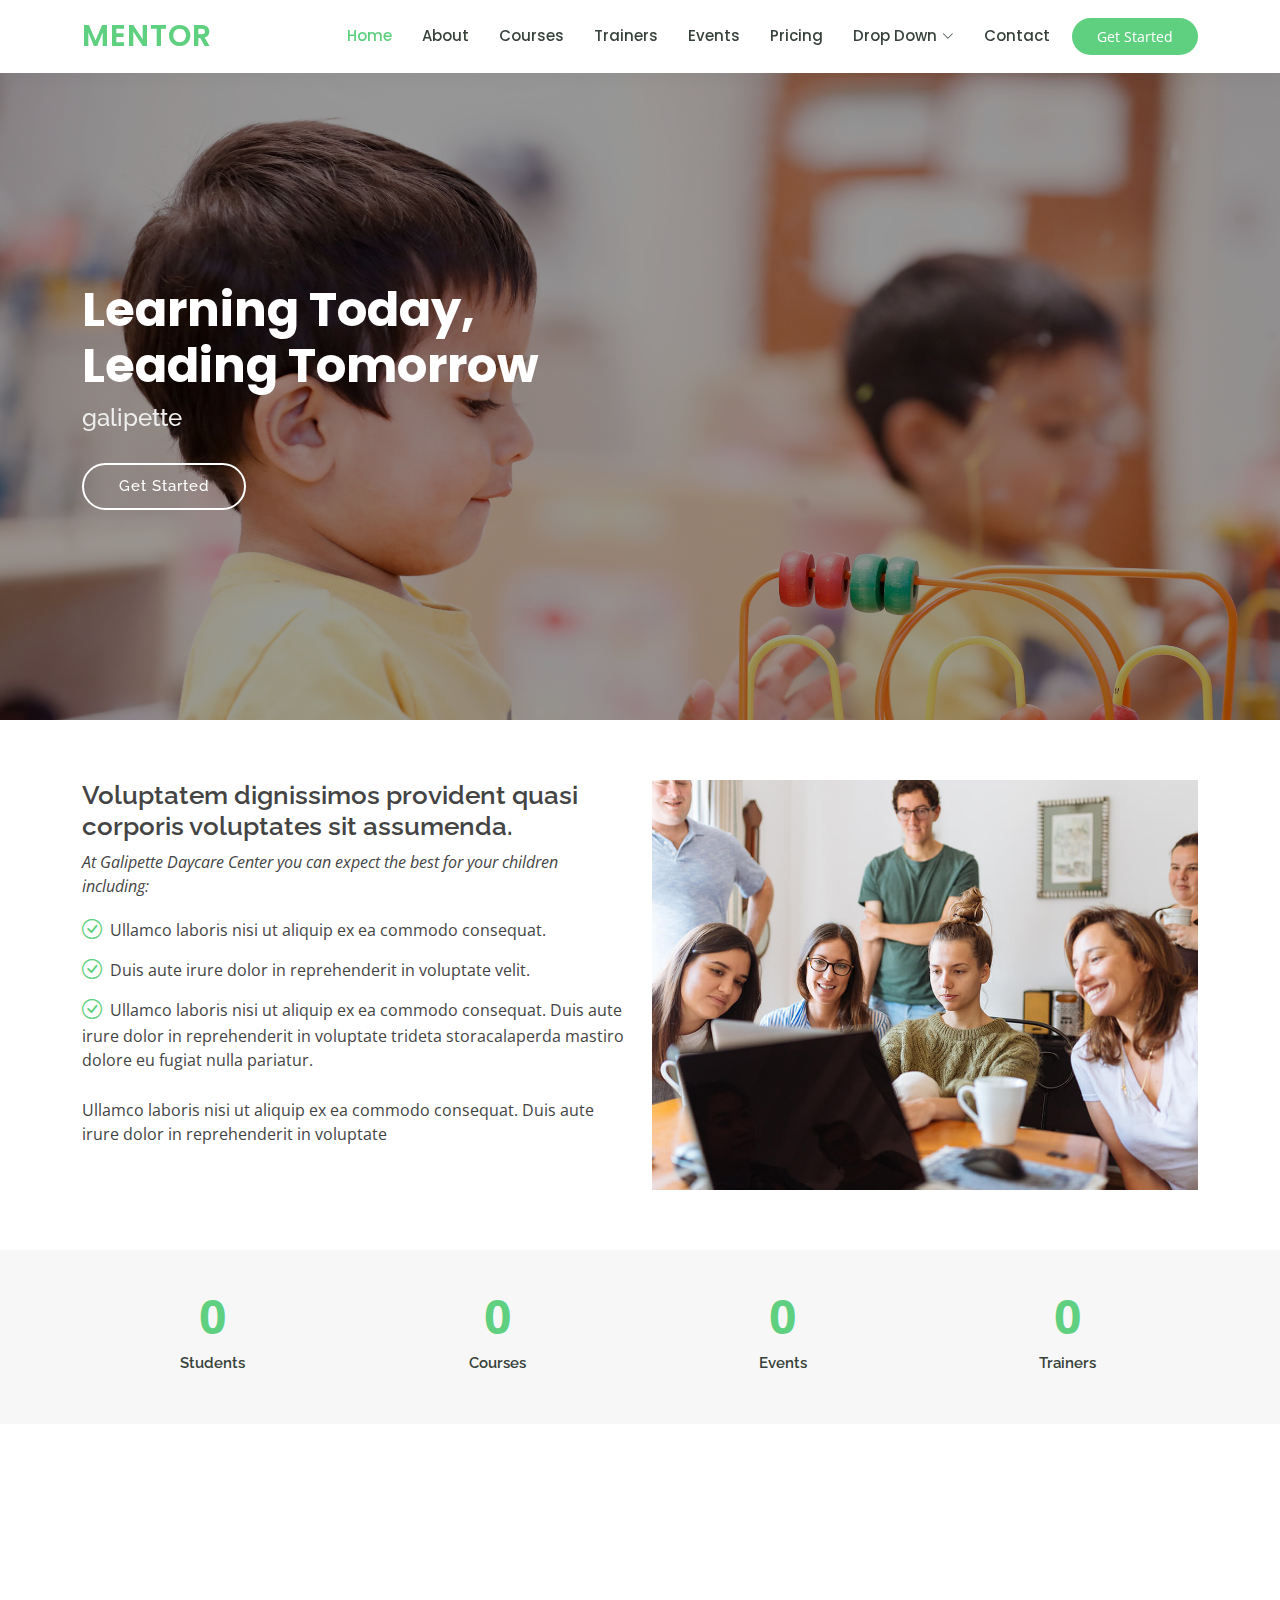
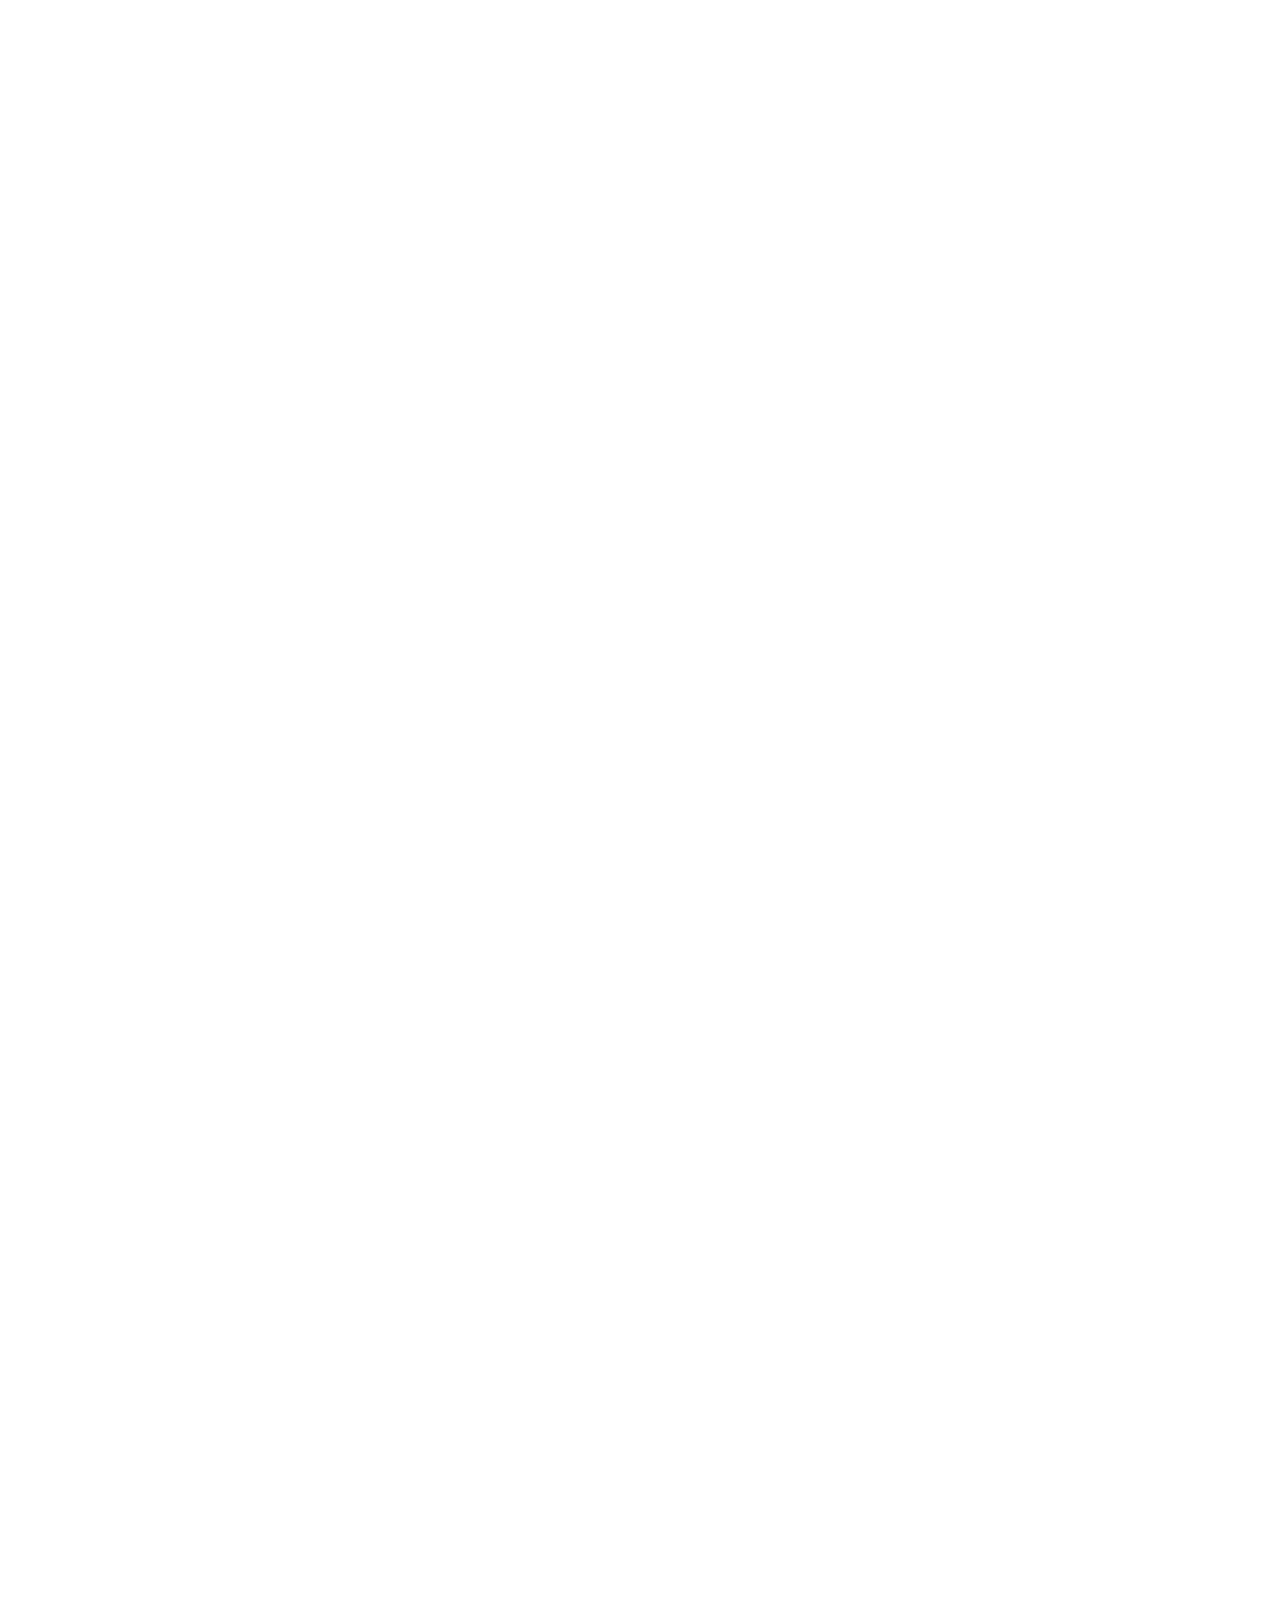
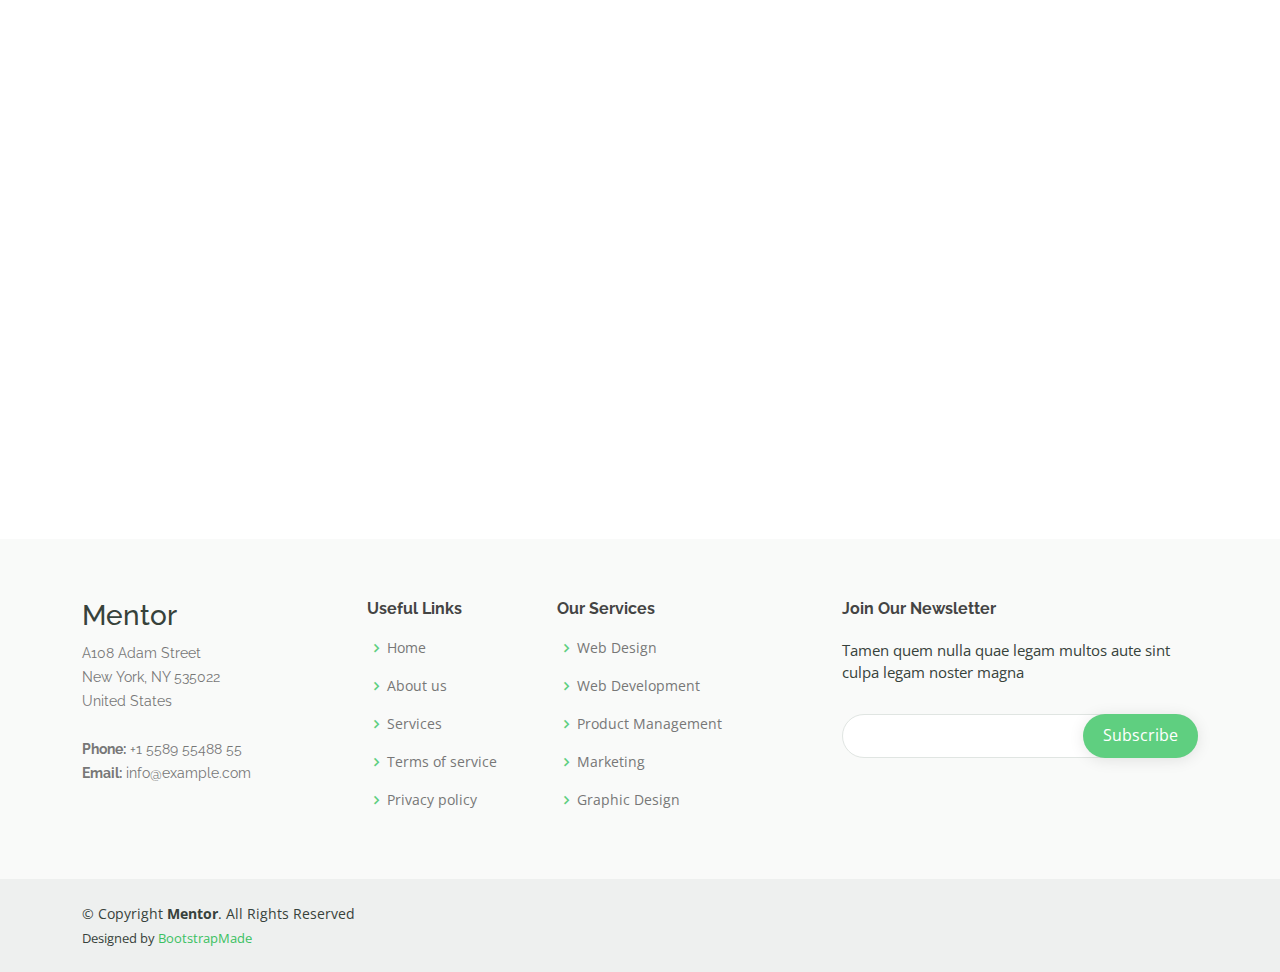
<file: index.html>
<!DOCTYPE html>
<html lang="en">

<head>
  <meta charset="utf-8">
  <meta content="width=device-width, initial-scale=1.0" name="viewport">

  <title>Mentor Bootstrap Template - Index</title>
  <meta content="" name="description">
  <meta content="" name="keywords">

  <!-- Favicons -->
  <link href="assets/img/favicon.png" rel="icon">
  <link href="assets/img/apple-touch-icon.png" rel="apple-touch-icon">

  <!-- Google Fonts -->
  <link href="https://fonts.googleapis.com/css?family=Open+Sans:300,300i,400,400i,600,600i,700,700i|Raleway:300,300i,400,400i,500,500i,600,600i,700,700i|Poppins:300,300i,400,400i,500,500i,600,600i,700,700i" rel="stylesheet">

  <!-- Vendor CSS Files -->
  <link href="assets/vendor/animate.css/animate.min.css" rel="stylesheet">
  <link href="assets/vendor/aos/aos.css" rel="stylesheet">
  <link href="assets/vendor/bootstrap/css/bootstrap.min.css" rel="stylesheet">
  <link href="assets/vendor/bootstrap-icons/bootstrap-icons.css" rel="stylesheet">
  <link href="assets/vendor/boxicons/css/boxicons.min.css" rel="stylesheet">
  <link href="assets/vendor/remixicon/remixicon.css" rel="stylesheet">
  <link href="assets/vendor/swiper/swiper-bundle.min.css" rel="stylesheet">

  <!-- Template Main CSS File -->
  <link href="assets/css/style.css" rel="stylesheet">

  <!-- =======================================================
  * Template Name: Mentor
  * Updated: May 30 2023 with Bootstrap v5.3.0
  * Template URL: https://bootstrapmade.com/mentor-free-education-bootstrap-theme/
  * Author: BootstrapMade.com
  * License: https://bootstrapmade.com/license/
  ======================================================== -->
</head>

<body>

  <!-- ======= Header ======= -->
  <header id="header" class="fixed-top">
    <div class="container d-flex align-items-center">

      <h1 class="logo me-auto"><a href="index.html">Mentor</a></h1>
      <!-- Uncomment below if you prefer to use an image logo -->
      <!-- <a href="index.html" class="logo me-auto"><img src="assets/img/logo.png" alt="" class="img-fluid"></a>-->

      <nav id="navbar" class="navbar order-last order-lg-0">
        <ul>
          <li><a class="active" href="index.html">Home</a></li>
          <li><a href="about.html">About</a></li>
          <li><a href="courses.html">Courses</a></li>
          <li><a href="trainers.html">Trainers</a></li>
          <li><a href="events.html">Events</a></li>
          <li><a href="pricing.html">Pricing</a></li>

          <li class="dropdown"><a href="#"><span>Drop Down</span> <i class="bi bi-chevron-down"></i></a>
            <ul>
              <li><a href="#">Drop Down 1</a></li>
              <li class="dropdown"><a href="#"><span>Deep Drop Down</span> <i class="bi bi-chevron-right"></i></a>
                <ul>
                  <li><a href="#">Deep Drop Down 1</a></li>
                  <li><a href="#">Deep Drop Down 2</a></li>
                  <li><a href="#">Deep Drop Down 3</a></li>
                  <li><a href="#">Deep Drop Down 4</a></li>
                  <li><a href="#">Deep Drop Down 5</a></li>
                </ul>
              </li>
              <li><a href="#">Drop Down 2</a></li>
              <li><a href="#">Drop Down 3</a></li>
              <li><a href="#">Drop Down 4</a></li>
            </ul>
          </li>
          <li><a href="contact.html">Contact</a></li>
        </ul>
        <i class="bi bi-list mobile-nav-toggle"></i>
      </nav><!-- .navbar -->

      <a href="courses.html" class="get-started-btn">Get Started</a>

    </div>
  </header><!-- End Header -->

  <!-- ======= Hero Section ======= -->
  <section id="hero" class="d-flex justify-content-center align-items-center">
    <div class="container position-relative" data-aos="zoom-in" data-aos-delay="100">
      <h1>Learning Today,<br>Leading Tomorrow</h1>
      <h2>galipette</h2>
      <a href="courses.html" class="btn-get-started">Get Started</a>
    </div>
  </section><!-- End Hero -->

  <main id="main">

    <!-- ======= About Section ======= -->
    <section id="about" class="about">
      <div class="container" data-aos="fade-up">

        <div class="row">
          <div class="col-lg-6 order-1 order-lg-2" data-aos="fade-left" data-aos-delay="100">
            <img src="assets/img/about.jpg" class="img-fluid" alt="">
          </div>
          <div class="col-lg-6 pt-4 pt-lg-0 order-2 order-lg-1 content">
            <h3>Voluptatem dignissimos provident quasi corporis voluptates sit assumenda.</h3>
            <p class="fst-italic">
              At Galipette Daycare Center you can expect the best for your children including:
            </p>
            <ul>
              <li><i class="bi bi-check-circle"></i> Ullamco laboris nisi ut aliquip ex ea commodo consequat.</li>
              <li><i class="bi bi-check-circle"></i> Duis aute irure dolor in reprehenderit in voluptate velit.</li>
              <li><i class="bi bi-check-circle"></i> Ullamco laboris nisi ut aliquip ex ea commodo consequat. Duis aute irure dolor in reprehenderit in voluptate trideta storacalaperda mastiro dolore eu fugiat nulla pariatur.</li>
            </ul>
            <p>
              Ullamco laboris nisi ut aliquip ex ea commodo consequat. Duis aute irure dolor in reprehenderit in voluptate
            </p>

          </div>
        </div>

      </div>
    </section><!-- End About Section -->

    <!-- ======= Counts Section ======= -->
    <section id="counts" class="counts section-bg">
      <div class="container">

        <div class="row counters">

          <div class="col-lg-3 col-6 text-center">
            <span data-purecounter-start="0" data-purecounter-end="1232" data-purecounter-duration="1" class="purecounter"></span>
            <p>Students</p>
          </div>

          <div class="col-lg-3 col-6 text-center">
            <span data-purecounter-start="0" data-purecounter-end="64" data-purecounter-duration="1" class="purecounter"></span>
            <p>Courses</p>
          </div>

          <div class="col-lg-3 col-6 text-center">
            <span data-purecounter-start="0" data-purecounter-end="42" data-purecounter-duration="1" class="purecounter"></span>
            <p>Events</p>
          </div>

          <div class="col-lg-3 col-6 text-center">
            <span data-purecounter-start="0" data-purecounter-end="15" data-purecounter-duration="1" class="purecounter"></span>
            <p>Trainers</p>
          </div>

        </div>

      </div>
    </section><!-- End Counts Section -->

    <!-- ======= Why Us Section ======= -->
    <section id="why-us" class="why-us">
      <div class="container" data-aos="fade-up">

        <div class="row">
          <div class="col-lg-4 d-flex align-items-stretch">
            <div class="content">
              <h3>Why Choose Mentor?</h3>
              <p>
                Lorem ipsum dolor sit amet, consectetur adipiscing elit, sed do eiusmod tempor incididunt ut labore et dolore magna aliqua. Duis aute irure dolor in reprehenderit
                Asperiores dolores sed et. Tenetur quia eos. Autem tempore quibusdam vel necessitatibus optio ad corporis.
              </p>
              <div class="text-center">
                <a href="about.html" class="more-btn">Learn More <i class="bx bx-chevron-right"></i></a>
              </div>
            </div>
          </div>
          <div class="col-lg-8 d-flex align-items-stretch" data-aos="zoom-in" data-aos-delay="100">
            <div class="icon-boxes d-flex flex-column justify-content-center">
              <div class="row">
                <div class="col-xl-4 d-flex align-items-stretch">
                  <div class="icon-box mt-4 mt-xl-0">
                    <i class="bx bx-receipt"></i>
                    <h4>Corporis voluptates sit</h4>
                    <p>Consequuntur sunt aut quasi enim aliquam quae harum pariatur laboris nisi ut aliquip</p>
                  </div>
                </div>
                <div class="col-xl-4 d-flex align-items-stretch">
                  <div class="icon-box mt-4 mt-xl-0">
                    <i class="bx bx-cube-alt"></i>
                    <h4>Ullamco laboris ladore pan</h4>
                    <p>Excepteur sint occaecat cupidatat non proident, sunt in culpa qui officia deserunt</p>
                  </div>
                </div>
                <div class="col-xl-4 d-flex align-items-stretch">
                  <div class="icon-box mt-4 mt-xl-0">
                    <i class="bx bx-images"></i>
                    <h4>Labore consequatur</h4>
                    <p>Aut suscipit aut cum nemo deleniti aut omnis. Doloribus ut maiores omnis facere</p>
                  </div>
                </div>
              </div>
            </div><!-- End .content-->
          </div>
        </div>

      </div>
    </section><!-- End Why Us Section -->

    <!-- ======= Features Section ======= -->
    <section id="features" class="features">
      <div class="container" data-aos="fade-up">

        <div class="row" data-aos="zoom-in" data-aos-delay="100">
          <div class="col-lg-3 col-md-4">
            <div class="icon-box">
              <i class="ri-store-line" style="color: #ffbb2c;"></i>
              <h3><a href="">Lorem Ipsum</a></h3>
            </div>
          </div>
          <div class="col-lg-3 col-md-4 mt-4 mt-md-0">
            <div class="icon-box">
              <i class="ri-bar-chart-box-line" style="color: #5578ff;"></i>
              <h3><a href="">Dolor Sitema</a></h3>
            </div>
          </div>
          <div class="col-lg-3 col-md-4 mt-4 mt-md-0">
            <div class="icon-box">
              <i class="ri-calendar-todo-line" style="color: #e80368;"></i>
              <h3><a href="">Sed perspiciatis</a></h3>
            </div>
          </div>
          <div class="col-lg-3 col-md-4 mt-4 mt-lg-0">
            <div class="icon-box">
              <i class="ri-paint-brush-line" style="color: #e361ff;"></i>
              <h3><a href="">Magni Dolores</a></h3>
            </div>
          </div>
          <div class="col-lg-3 col-md-4 mt-4">
            <div class="icon-box">
              <i class="ri-database-2-line" style="color: #47aeff;"></i>
              <h3><a href="">Nemo Enim</a></h3>
            </div>
          </div>
          <div class="col-lg-3 col-md-4 mt-4">
            <div class="icon-box">
              <i class="ri-gradienter-line" style="color: #ffa76e;"></i>
              <h3><a href="">Eiusmod Tempor</a></h3>
            </div>
          </div>
          <div class="col-lg-3 col-md-4 mt-4">
            <div class="icon-box">
              <i class="ri-file-list-3-line" style="color: #11dbcf;"></i>
              <h3><a href="">Midela Teren</a></h3>
            </div>
          </div>
          <div class="col-lg-3 col-md-4 mt-4">
            <div class="icon-box">
              <i class="ri-price-tag-2-line" style="color: #4233ff;"></i>
              <h3><a href="">Pira Neve</a></h3>
            </div>
          </div>
          <div class="col-lg-3 col-md-4 mt-4">
            <div class="icon-box">
              <i class="ri-anchor-line" style="color: #b2904f;"></i>
              <h3><a href="">Dirada Pack</a></h3>
            </div>
          </div>
          <div class="col-lg-3 col-md-4 mt-4">
            <div class="icon-box">
              <i class="ri-disc-line" style="color: #b20969;"></i>
              <h3><a href="">Moton Ideal</a></h3>
            </div>
          </div>
          <div class="col-lg-3 col-md-4 mt-4">
            <div class="icon-box">
              <i class="ri-base-station-line" style="color: #ff5828;"></i>
              <h3><a href="">Verdo Park</a></h3>
            </div>
          </div>
          <div class="col-lg-3 col-md-4 mt-4">
            <div class="icon-box">
              <i class="ri-fingerprint-line" style="color: #29cc61;"></i>
              <h3><a href="">Flavor Nivelanda</a></h3>
            </div>
          </div>
        </div>

      </div>
    </section><!-- End Features Section -->

    <!-- ======= Popular Courses Section ======= -->
    <section id="popular-courses" class="courses">
      <div class="container" data-aos="fade-up">

        <div class="section-title">
          <h2>Courses</h2>
          <p>Popular Courses</p>
        </div>

        <div class="row" data-aos="zoom-in" data-aos-delay="100">

          <div class="col-lg-4 col-md-6 d-flex align-items-stretch">
            <div class="course-item">
              <img src="assets/img/course-1.jpg" class="img-fluid" alt="...">
              <div class="course-content">
                <div class="d-flex justify-content-between align-items-center mb-3">
                  <h4>Web Development</h4>
                  <p class="price">$169</p>
                </div>

                <h3><a href="course-details.html">Website Design</a></h3>
                <p>Et architecto provident deleniti facere repellat nobis iste. Id facere quia quae dolores dolorem tempore.</p>
                <div class="trainer d-flex justify-content-between align-items-center">
                  <div class="trainer-profile d-flex align-items-center">
                    <img src="assets/img/trainers/trainer-1.jpg" class="img-fluid" alt="">
                    <span>Antonio</span>
                  </div>
                  <div class="trainer-rank d-flex align-items-center">
                    <i class="bx bx-user"></i>&nbsp;50
                    &nbsp;&nbsp;
                    <i class="bx bx-heart"></i>&nbsp;65
                  </div>
                </div>
              </div>
            </div>
          </div> <!-- End Course Item-->

          <div class="col-lg-4 col-md-6 d-flex align-items-stretch mt-4 mt-md-0">
            <div class="course-item">
              <img src="assets/img/course-2.jpg" class="img-fluid" alt="...">
              <div class="course-content">
                <div class="d-flex justify-content-between align-items-center mb-3">
                  <h4>Marketing</h4>
                  <p class="price">$250</p>
                </div>

                <h3><a href="course-details.html">Search Engine Optimization</a></h3>
                <p>Et architecto provident deleniti facere repellat nobis iste. Id facere quia quae dolores dolorem tempore.</p>
                <div class="trainer d-flex justify-content-between align-items-center">
                  <div class="trainer-profile d-flex align-items-center">
                    <img src="assets/img/trainers/trainer-2.jpg" class="img-fluid" alt="">
                    <span>Lana</span>
                  </div>
                  <div class="trainer-rank d-flex align-items-center">
                    <i class="bx bx-user"></i>&nbsp;35
                    &nbsp;&nbsp;
                    <i class="bx bx-heart"></i>&nbsp;42
                  </div>
                </div>
              </div>
            </div>
          </div> <!-- End Course Item-->

          <div class="col-lg-4 col-md-6 d-flex align-items-stretch mt-4 mt-lg-0">
            <div class="course-item">
              <img src="assets/img/course-3.jpg" class="img-fluid" alt="...">
              <div class="course-content">
                <div class="d-flex justify-content-between align-items-center mb-3">
                  <h4>Content</h4>
                  <p class="price">$180</p>
                </div>

                <h3><a href="course-details.html">Copywriting</a></h3>
                <p>Et architecto provident deleniti facere repellat nobis iste. Id facere quia quae dolores dolorem tempore.</p>
                <div class="trainer d-flex justify-content-between align-items-center">
                  <div class="trainer-profile d-flex align-items-center">
                    <img src="assets/img/trainers/trainer-3.jpg" class="img-fluid" alt="">
                    <span>Brandon</span>
                  </div>
                  <div class="trainer-rank d-flex align-items-center">
                    <i class="bx bx-user"></i>&nbsp;20
                    &nbsp;&nbsp;
                    <i class="bx bx-heart"></i>&nbsp;85
                  </div>
                </div>
              </div>
            </div>
          </div> <!-- End Course Item-->

        </div>

      </div>
    </section><!-- End Popular Courses Section -->

    <!-- ======= Trainers Section ======= -->
    <section id="trainers" class="trainers">
      <div class="container" data-aos="fade-up">

        <div class="row" data-aos="zoom-in" data-aos-delay="100">
          <div class="col-lg-4 col-md-6 d-flex align-items-stretch">
            <div class="member">
              <img src="assets/img/trainers/trainer-1.jpg" class="img-fluid" alt="">
              <div class="member-content">
                <h4>Walter White</h4>
                <span>Web Development</span>
                <p>
                  Magni qui quod omnis unde et eos fuga et exercitationem. Odio veritatis perspiciatis quaerat qui aut aut aut
                </p>
                <div class="social">
                  <a href=""><i class="bi bi-twitter"></i></a>
                  <a href=""><i class="bi bi-facebook"></i></a>
                  <a href=""><i class="bi bi-instagram"></i></a>
                  <a href=""><i class="bi bi-linkedin"></i></a>
                </div>
              </div>
            </div>
          </div>

          <div class="col-lg-4 col-md-6 d-flex align-items-stretch">
            <div class="member">
              <img src="assets/img/trainers/trainer-2.jpg" class="img-fluid" alt="">
              <div class="member-content">
                <h4>Sarah Jhinson</h4>
                <span>Marketing</span>
                <p>
                  Repellat fugiat adipisci nemo illum nesciunt voluptas repellendus. In architecto rerum rerum temporibus
                </p>
                <div class="social">
                  <a href=""><i class="bi bi-twitter"></i></a>
                  <a href=""><i class="bi bi-facebook"></i></a>
                  <a href=""><i class="bi bi-instagram"></i></a>
                  <a href=""><i class="bi bi-linkedin"></i></a>
                </div>
              </div>
            </div>
          </div>

          <div class="col-lg-4 col-md-6 d-flex align-items-stretch">
            <div class="member">
              <img src="assets/img/trainers/trainer-3.jpg" class="img-fluid" alt="">
              <div class="member-content">
                <h4>William Anderson</h4>
                <span>Content</span>
                <p>
                  Voluptas necessitatibus occaecati quia. Earum totam consequuntur qui porro et laborum toro des clara
                </p>
                <div class="social">
                  <a href=""><i class="bi bi-twitter"></i></a>
                  <a href=""><i class="bi bi-facebook"></i></a>
                  <a href=""><i class="bi bi-instagram"></i></a>
                  <a href=""><i class="bi bi-linkedin"></i></a>
                </div>
              </div>
            </div>
          </div>

        </div>

      </div>
    </section><!-- End Trainers Section -->

  </main><!-- End #main -->

  <!-- ======= Footer ======= -->
  <footer id="footer">

    <div class="footer-top">
      <div class="container">
        <div class="row">

          <div class="col-lg-3 col-md-6 footer-contact">
            <h3>Mentor</h3>
            <p>
              A108 Adam Street <br>
              New York, NY 535022<br>
              United States <br><br>
              <strong>Phone:</strong> +1 5589 55488 55<br>
              <strong>Email:</strong> info@example.com<br>
            </p>
          </div>

          <div class="col-lg-2 col-md-6 footer-links">
            <h4>Useful Links</h4>
            <ul>
              <li><i class="bx bx-chevron-right"></i> <a href="#">Home</a></li>
              <li><i class="bx bx-chevron-right"></i> <a href="#">About us</a></li>
              <li><i class="bx bx-chevron-right"></i> <a href="#">Services</a></li>
              <li><i class="bx bx-chevron-right"></i> <a href="#">Terms of service</a></li>
              <li><i class="bx bx-chevron-right"></i> <a href="#">Privacy policy</a></li>
            </ul>
          </div>

          <div class="col-lg-3 col-md-6 footer-links">
            <h4>Our Services</h4>
            <ul>
              <li><i class="bx bx-chevron-right"></i> <a href="#">Web Design</a></li>
              <li><i class="bx bx-chevron-right"></i> <a href="#">Web Development</a></li>
              <li><i class="bx bx-chevron-right"></i> <a href="#">Product Management</a></li>
              <li><i class="bx bx-chevron-right"></i> <a href="#">Marketing</a></li>
              <li><i class="bx bx-chevron-right"></i> <a href="#">Graphic Design</a></li>
            </ul>
          </div>

          <div class="col-lg-4 col-md-6 footer-newsletter">
            <h4>Join Our Newsletter</h4>
            <p>Tamen quem nulla quae legam multos aute sint culpa legam noster magna</p>
            <form action="" method="post">
              <input type="email" name="email"><input type="submit" value="Subscribe">
            </form>
          </div>

        </div>
      </div>
    </div>

    <div class="container d-md-flex py-4">

      <div class="me-md-auto text-center text-md-start">
        <div class="copyright">
          &copy; Copyright <strong><span>Mentor</span></strong>. All Rights Reserved
        </div>
        <div class="credits">
          <!-- All the links in the footer should remain intact. -->
          <!-- You can delete the links only if you purchased the pro version. -->
          <!-- Licensing information: https://bootstrapmade.com/license/ -->
          <!-- Purchase the pro version with working PHP/AJAX contact form: https://bootstrapmade.com/mentor-free-education-bootstrap-theme/ -->
          Designed by <a href="https://bootstrapmade.com/">BootstrapMade</a>
        </div>
      </div>
    </div>
  </footer><!-- End Footer -->

  <div id="preloader"></div>
  <a href="#" class="back-to-top d-flex align-items-center justify-content-center"><i class="bi bi-arrow-up-short"></i></a>

  <!-- Vendor JS Files -->
  <script src="assets/vendor/purecounter/purecounter_vanilla.js"></script>
  <script src="assets/vendor/aos/aos.js"></script>
  <script src="assets/vendor/bootstrap/js/bootstrap.bundle.min.js"></script>
  <script src="assets/vendor/swiper/swiper-bundle.min.js"></script>
  <script src="assets/vendor/php-email-form/validate.js"></script>

  <!-- Template Main JS File -->
  <script src="assets/js/main.js"></script>

</body>

</html>
</file>
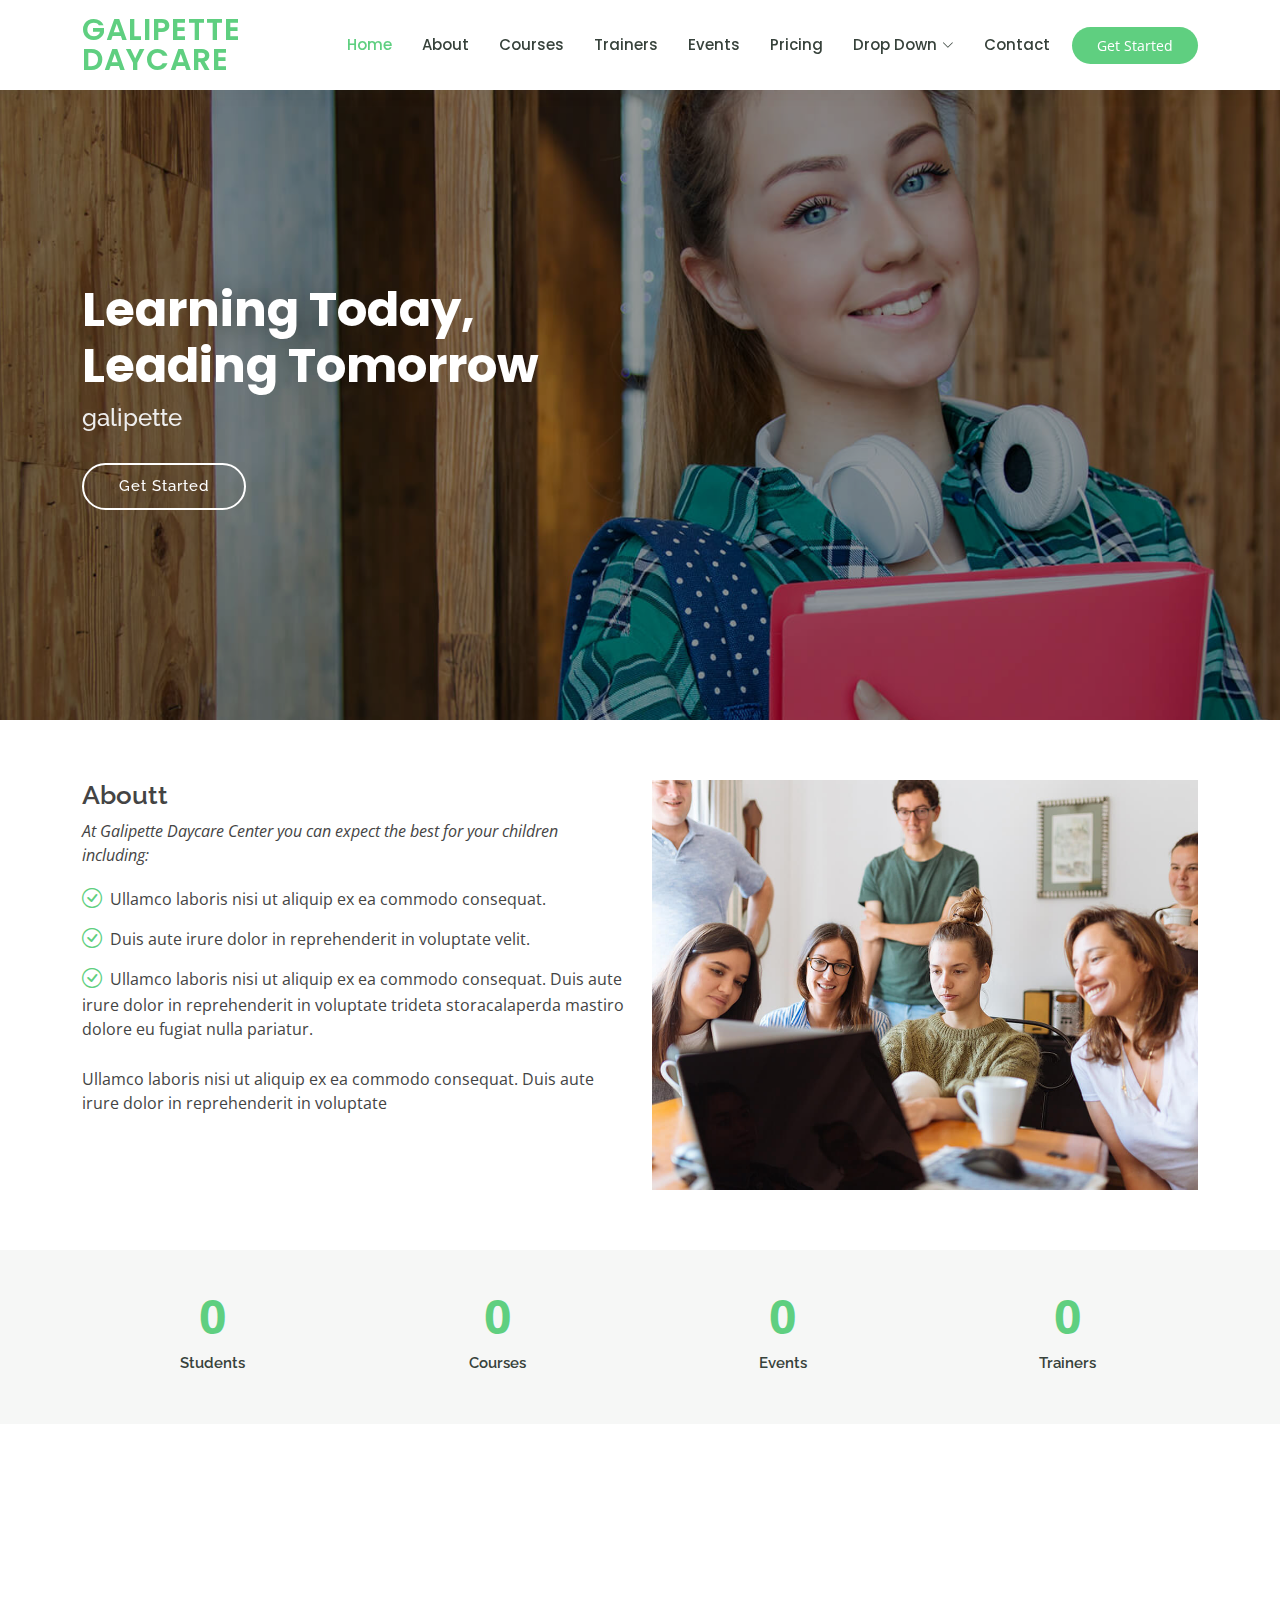
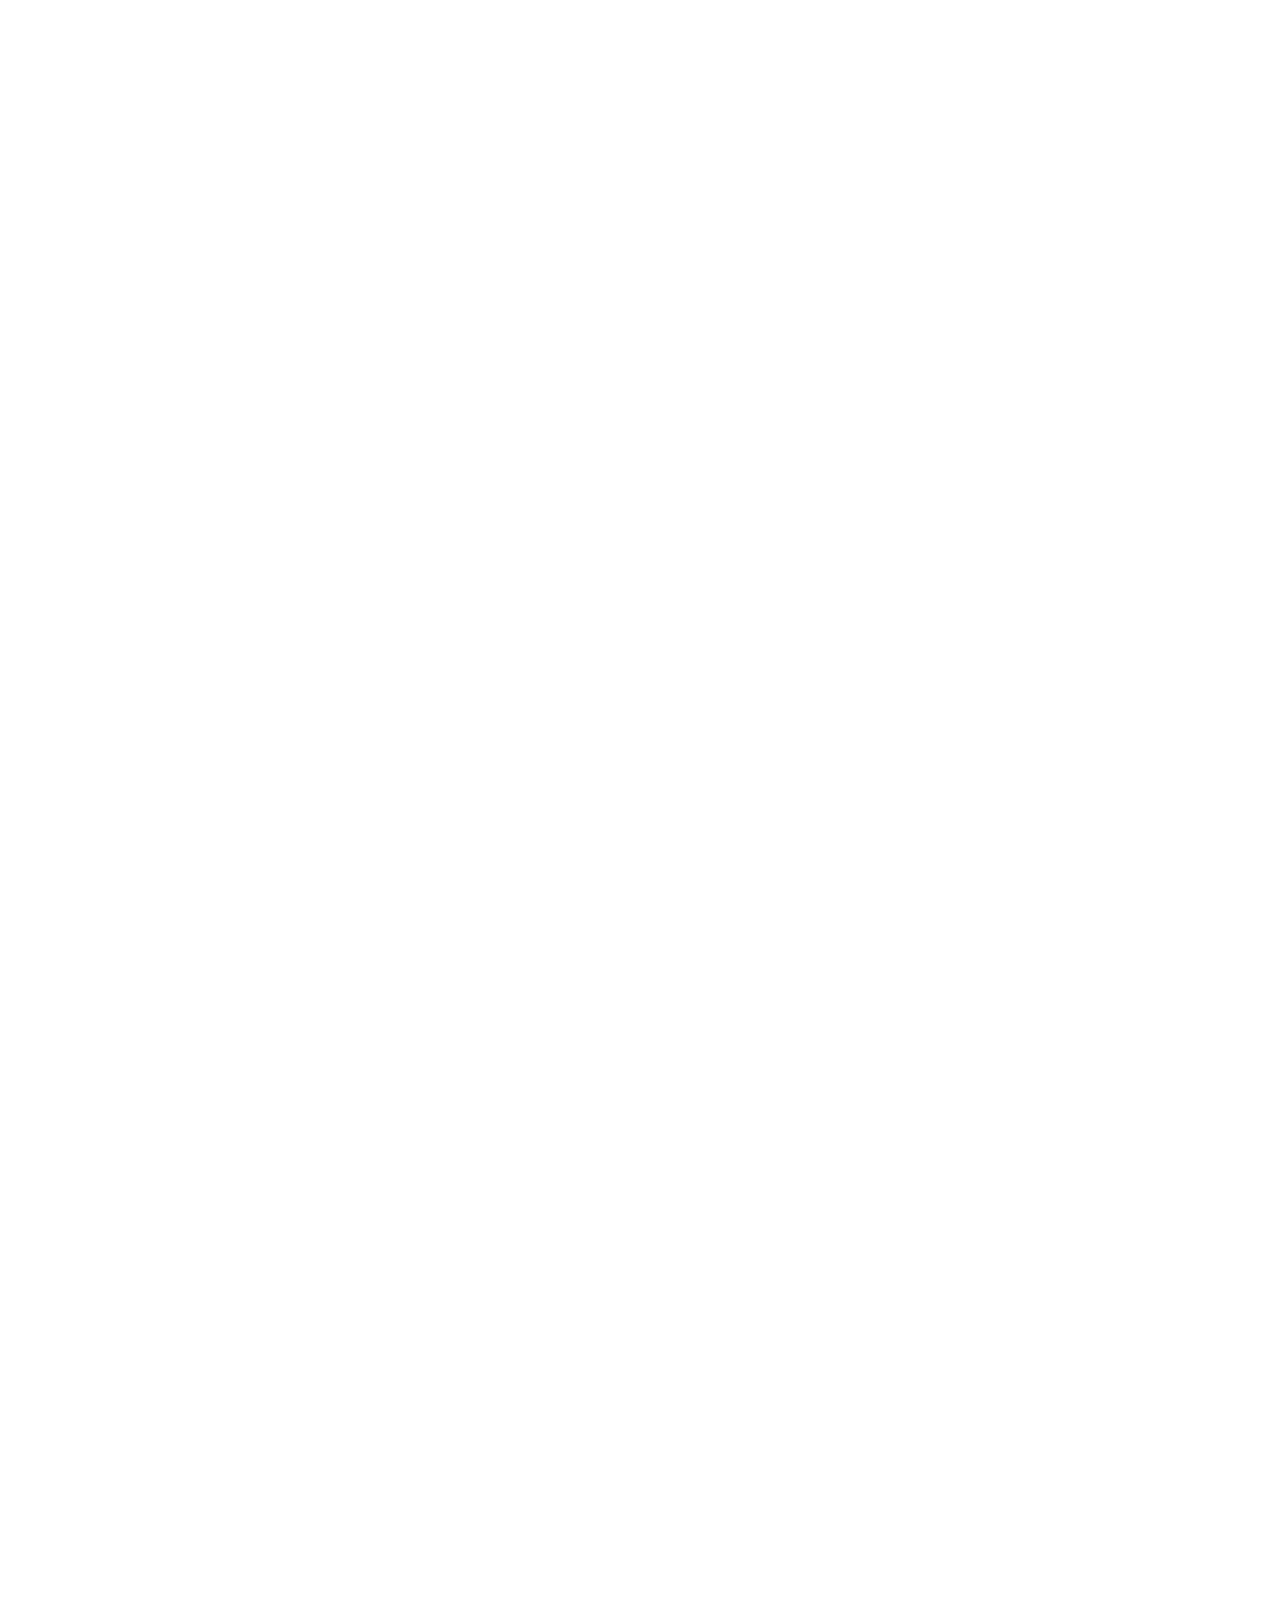
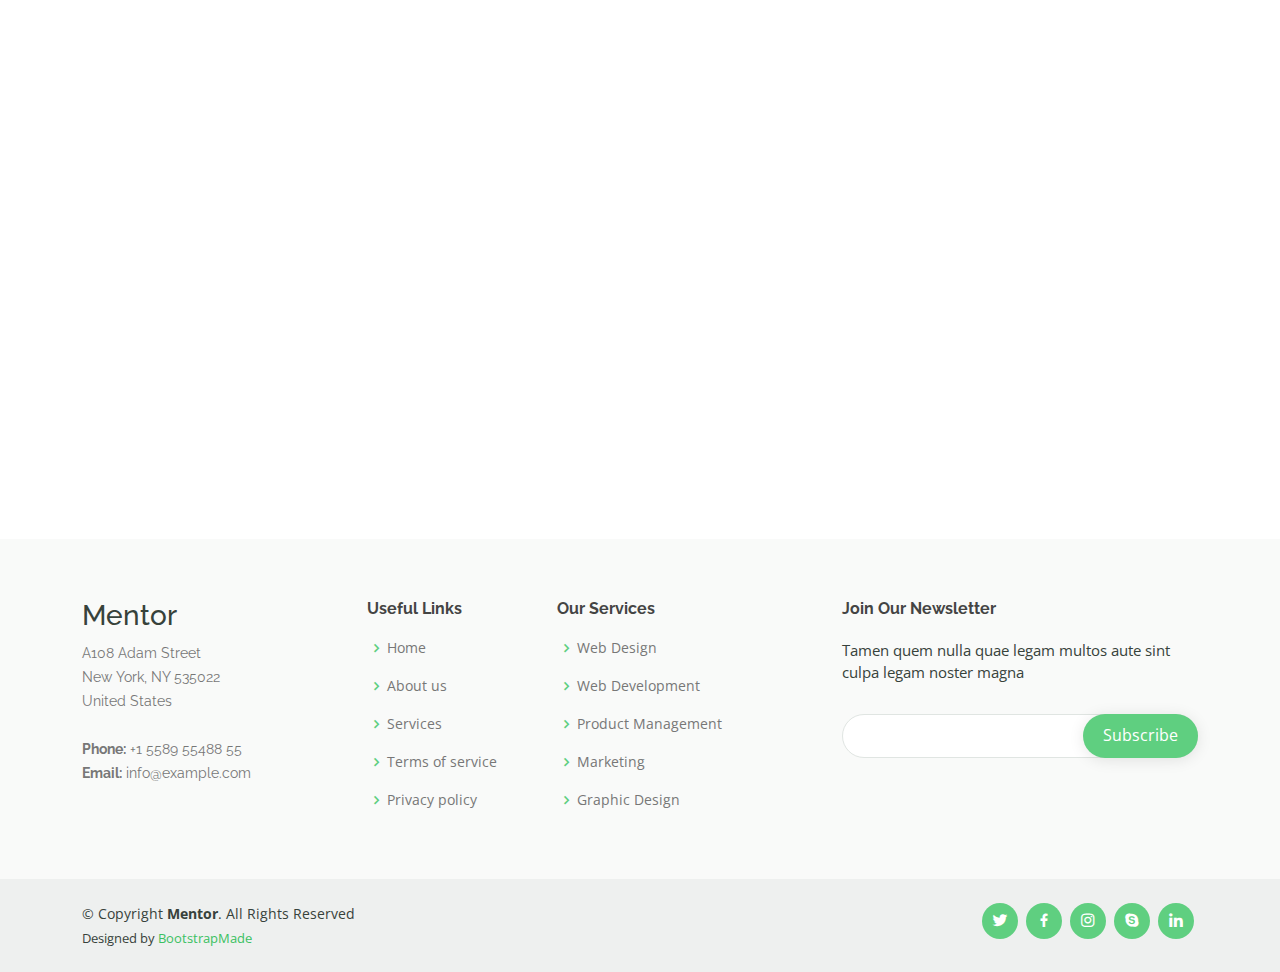
<file: Mentor/index.html>
<!DOCTYPE html>
<html lang="en">

<head>
  <meta charset="utf-8">
  <meta content="width=device-width, initial-scale=1.0" name="viewport">

  <title>Mentor Bootstrap Template - Index</title>
  <meta content="" name="description">
  <meta content="" name="keywords">

  <!-- Favicons -->
  <link href="assets/img/favicon.png" rel="icon">
  <link href="assets/img/apple-touch-icon.png" rel="apple-touch-icon">

  <!-- Google Fonts -->
  <link href="https://fonts.googleapis.com/css?family=Open+Sans:300,300i,400,400i,600,600i,700,700i|Raleway:300,300i,400,400i,500,500i,600,600i,700,700i|Poppins:300,300i,400,400i,500,500i,600,600i,700,700i" rel="stylesheet">

  <!-- Vendor CSS Files -->
  <link href="assets/vendor/animate.css/animate.min.css" rel="stylesheet">
  <link href="assets/vendor/aos/aos.css" rel="stylesheet">
  <link href="assets/vendor/bootstrap/css/bootstrap.min.css" rel="stylesheet">
  <link href="assets/vendor/bootstrap-icons/bootstrap-icons.css" rel="stylesheet">
  <link href="assets/vendor/boxicons/css/boxicons.min.css" rel="stylesheet">
  <link href="assets/vendor/remixicon/remixicon.css" rel="stylesheet">
  <link href="assets/vendor/swiper/swiper-bundle.min.css" rel="stylesheet">

  <!-- Template Main CSS File -->
  <link href="assets/css/style.css" rel="stylesheet">

  <!-- =======================================================
  * Template Name: Mentor
  * Updated: May 30 2023 with Bootstrap v5.3.0
  * Template URL: https://bootstrapmade.com/mentor-free-education-bootstrap-theme/
  * Author: BootstrapMade.com
  * License: https://bootstrapmade.com/license/
  ======================================================== -->
</head>

<body>

  <!-- ======= Header ======= -->
  <header id="header" class="fixed-top">
    <div class="container d-flex align-items-center">

      <h1 class="logo me-auto"><a href="index.html">Galipette Daycare</a></h1>
      <!-- Uncomment below if you prefer to use an image logo -->
      <!-- <a href="index.html" class="logo me-auto"><img src="assets/img/logo.png" alt="" class="img-fluid"></a>-->

      <nav id="navbar" class="navbar order-last order-lg-0">
        <ul>
          <li><a class="active" href="index.html">Home</a></li>
          <li><a href="about.html">About</a></li>
          <li><a href="courses.html">Courses</a></li>
          <li><a href="trainers.html">Trainers</a></li>
          <li><a href="events.html">Events</a></li>
          <li><a href="pricing.html">Pricing</a></li>

          <li class="dropdown"><a href="#"><span>Drop Down</span> <i class="bi bi-chevron-down"></i></a>
            <ul>
              <li><a href="#">Drop Down 1</a></li>
              <li class="dropdown"><a href="#"><span>Deep Drop Down</span> <i class="bi bi-chevron-right"></i></a>
                <ul>
                  <li><a href="#">Deep Drop Down 1</a></li>
                  <li><a href="#">Deep Drop Down 2</a></li>
                  <li><a href="#">Deep Drop Down 3</a></li>
                  <li><a href="#">Deep Drop Down 4</a></li>
                  <li><a href="#">Deep Drop Down 5</a></li>
                </ul>
              </li>
              <li><a href="#">Drop Down 2</a></li>
              <li><a href="#">Drop Down 3</a></li>
              <li><a href="#">Drop Down 4</a></li>
            </ul>
          </li>
          <li><a href="contact.html">Contact</a></li>
        </ul>
        <i class="bi bi-list mobile-nav-toggle"></i>
      </nav><!-- .navbar -->

      <a href="courses.html" class="get-started-btn">Get Started</a>

    </div>
  </header><!-- End Header -->

  <!-- ======= Hero Section ======= -->
  <section id="hero" class="d-flex justify-content-center align-items-center">
    <div class="container position-relative" data-aos="zoom-in" data-aos-delay="100">
      <h1>Learning Today,<br>Leading Tomorrow</h1>
      <h2>galipette </h2>
      <a href="courses.html" class="btn-get-started">Get Started</a>
    </div>
  </section><!-- End Hero -->

  <main id="main">

    <!-- ======= About Section ======= -->
    <section id="about" class="about">
      <div class="container" data-aos="fade-up">

        <div class="row">
          <div class="col-lg-6 order-1 order-lg-2" data-aos="fade-left" data-aos-delay="100">
            <img src="assets/img/about.jpg" class="img-fluid" alt="">
          </div>
          <div class="col-lg-6 pt-4 pt-lg-0 order-2 order-lg-1 content">
            <h3>Aboutt</h3>
            <p class="fst-italic">
              At Galipette Daycare Center you can expect the best for your children including:
            </p>
            <ul>
              <li><i class="bi bi-check-circle"></i> Ullamco laboris nisi ut aliquip ex ea commodo consequat.</li>
              <li><i class="bi bi-check-circle"></i> Duis aute irure dolor in reprehenderit in voluptate velit.</li>
              <li><i class="bi bi-check-circle"></i> Ullamco laboris nisi ut aliquip ex ea commodo consequat. Duis aute irure dolor in reprehenderit in voluptate trideta storacalaperda mastiro dolore eu fugiat nulla pariatur.</li>
            </ul>
            <p>
              Ullamco laboris nisi ut aliquip ex ea commodo consequat. Duis aute irure dolor in reprehenderit in voluptate
            </p>

          </div>
        </div>

      </div>
    </section><!-- End About Section -->

    <!-- ======= Counts Section ======= -->
    <section id="counts" class="counts section-bg">
      <div class="container">

        <div class="row counters">

          <div class="col-lg-3 col-6 text-center">
            <span data-purecounter-start="0" data-purecounter-end="1232" data-purecounter-duration="1" class="purecounter"></span>
            <p>Students</p>
          </div>

          <div class="col-lg-3 col-6 text-center">
            <span data-purecounter-start="0" data-purecounter-end="64" data-purecounter-duration="1" class="purecounter"></span>
            <p>Courses</p>
          </div>

          <div class="col-lg-3 col-6 text-center">
            <span data-purecounter-start="0" data-purecounter-end="42" data-purecounter-duration="1" class="purecounter"></span>
            <p>Events</p>
          </div>

          <div class="col-lg-3 col-6 text-center">
            <span data-purecounter-start="0" data-purecounter-end="15" data-purecounter-duration="1" class="purecounter"></span>
            <p>Trainers</p>
          </div>

        </div>

      </div>
    </section><!-- End Counts Section -->

    <!-- ======= Why Us Section ======= -->
    <section id="why-us" class="why-us">
      <div class="container" data-aos="fade-up">

        <div class="row">
          <div class="col-lg-4 d-flex align-items-stretch">
            <div class="content">
              <h3>Why Choose Mentor?</h3>
              <p>
                Lorem ipsum dolor sit amet, consectetur adipiscing elit, sed do eiusmod tempor incididunt ut labore et dolore magna aliqua. Duis aute irure dolor in reprehenderit
                Asperiores dolores sed et. Tenetur quia eos. Autem tempore quibusdam vel necessitatibus optio ad corporis.
              </p>
              <div class="text-center">
                <a href="about.html" class="more-btn">Learn More <i class="bx bx-chevron-right"></i></a>
              </div>
            </div>
          </div>
          <div class="col-lg-8 d-flex align-items-stretch" data-aos="zoom-in" data-aos-delay="100">
            <div class="icon-boxes d-flex flex-column justify-content-center">
              <div class="row">
                <div class="col-xl-4 d-flex align-items-stretch">
                  <div class="icon-box mt-4 mt-xl-0">
                    <i class="bx bx-receipt"></i>
                    <h4>Corporis voluptates sit</h4>
                    <p>Consequuntur sunt aut quasi enim aliquam quae harum pariatur laboris nisi ut aliquip</p>
                  </div>
                </div>
                <div class="col-xl-4 d-flex align-items-stretch">
                  <div class="icon-box mt-4 mt-xl-0">
                    <i class="bx bx-cube-alt"></i>
                    <h4>Ullamco laboris ladore pan</h4>
                    <p>Excepteur sint occaecat cupidatat non proident, sunt in culpa qui officia deserunt</p>
                  </div>
                </div>
                <div class="col-xl-4 d-flex align-items-stretch">
                  <div class="icon-box mt-4 mt-xl-0">
                    <i class="bx bx-images"></i>
                    <h4>Labore consequatur</h4>
                    <p>Aut suscipit aut cum nemo deleniti aut omnis. Doloribus ut maiores omnis facere</p>
                  </div>
                </div>
              </div>
            </div><!-- End .content-->
          </div>
        </div>

      </div>
    </section><!-- End Why Us Section -->

    <!-- ======= Features Section ======= -->
    <section id="features" class="features">
      <div class="container" data-aos="fade-up">

        <div class="row" data-aos="zoom-in" data-aos-delay="100">
          <div class="col-lg-3 col-md-4">
            <div class="icon-box">
              <i class="ri-store-line" style="color: #ffbb2c;"></i>
              <h3><a href="">Lorem Ipsum</a></h3>
            </div>
          </div>
          <div class="col-lg-3 col-md-4 mt-4 mt-md-0">
            <div class="icon-box">
              <i class="ri-bar-chart-box-line" style="color: #5578ff;"></i>
              <h3><a href="">Dolor Sitema</a></h3>
            </div>
          </div>
          <div class="col-lg-3 col-md-4 mt-4 mt-md-0">
            <div class="icon-box">
              <i class="ri-calendar-todo-line" style="color: #e80368;"></i>
              <h3><a href="">Sed perspiciatis</a></h3>
            </div>
          </div>
          <div class="col-lg-3 col-md-4 mt-4 mt-lg-0">
            <div class="icon-box">
              <i class="ri-paint-brush-line" style="color: #e361ff;"></i>
              <h3><a href="">Magni Dolores</a></h3>
            </div>
          </div>
          <div class="col-lg-3 col-md-4 mt-4">
            <div class="icon-box">
              <i class="ri-database-2-line" style="color: #47aeff;"></i>
              <h3><a href="">Nemo Enim</a></h3>
            </div>
          </div>
          <div class="col-lg-3 col-md-4 mt-4">
            <div class="icon-box">
              <i class="ri-gradienter-line" style="color: #ffa76e;"></i>
              <h3><a href="">Eiusmod Tempor</a></h3>
            </div>
          </div>
          <div class="col-lg-3 col-md-4 mt-4">
            <div class="icon-box">
              <i class="ri-file-list-3-line" style="color: #11dbcf;"></i>
              <h3><a href="">Midela Teren</a></h3>
            </div>
          </div>
          <div class="col-lg-3 col-md-4 mt-4">
            <div class="icon-box">
              <i class="ri-price-tag-2-line" style="color: #4233ff;"></i>
              <h3><a href="">Pira Neve</a></h3>
            </div>
          </div>
          <div class="col-lg-3 col-md-4 mt-4">
            <div class="icon-box">
              <i class="ri-anchor-line" style="color: #b2904f;"></i>
              <h3><a href="">Dirada Pack</a></h3>
            </div>
          </div>
          <div class="col-lg-3 col-md-4 mt-4">
            <div class="icon-box">
              <i class="ri-disc-line" style="color: #b20969;"></i>
              <h3><a href="">Moton Ideal</a></h3>
            </div>
          </div>
          <div class="col-lg-3 col-md-4 mt-4">
            <div class="icon-box">
              <i class="ri-base-station-line" style="color: #ff5828;"></i>
              <h3><a href="">Verdo Park</a></h3>
            </div>
          </div>
          <div class="col-lg-3 col-md-4 mt-4">
            <div class="icon-box">
              <i class="ri-fingerprint-line" style="color: #29cc61;"></i>
              <h3><a href="">Flavor Nivelanda</a></h3>
            </div>
          </div>
        </div>

      </div>
    </section><!-- End Features Section -->

    <!-- ======= Popular Courses Section ======= -->
    <section id="popular-courses" class="courses">
      <div class="container" data-aos="fade-up">

        <div class="section-title">
          <h2>Courses</h2>
          <p>Popular Courses</p>
        </div>

        <div class="row" data-aos="zoom-in" data-aos-delay="100">

          <div class="col-lg-4 col-md-6 d-flex align-items-stretch">
            <div class="course-item">
              <img src="assets/img/course-1.jpg" class="img-fluid" alt="...">
              <div class="course-content">
                <div class="d-flex justify-content-between align-items-center mb-3">
                  <h4>Web Development</h4>
                  <p class="price">$169</p>
                </div>

                <h3><a href="course-details.html">Website Design</a></h3>
                <p>Et architecto provident deleniti facere repellat nobis iste. Id facere quia quae dolores dolorem tempore.</p>
                <div class="trainer d-flex justify-content-between align-items-center">
                  <div class="trainer-profile d-flex align-items-center">
                    <img src="assets/img/trainers/trainer-1.jpg" class="img-fluid" alt="">
                    <span>Antonio</span>
                  </div>
                  <div class="trainer-rank d-flex align-items-center">
                    <i class="bx bx-user"></i>&nbsp;50
                    &nbsp;&nbsp;
                    <i class="bx bx-heart"></i>&nbsp;65
                  </div>
                </div>
              </div>
            </div>
          </div> <!-- End Course Item-->

          <div class="col-lg-4 col-md-6 d-flex align-items-stretch mt-4 mt-md-0">
            <div class="course-item">
              <img src="assets/img/course-2.jpg" class="img-fluid" alt="...">
              <div class="course-content">
                <div class="d-flex justify-content-between align-items-center mb-3">
                  <h4>Marketing</h4>
                  <p class="price">$250</p>
                </div>

                <h3><a href="course-details.html">Search Engine Optimization</a></h3>
                <p>Et architecto provident deleniti facere repellat nobis iste. Id facere quia quae dolores dolorem tempore.</p>
                <div class="trainer d-flex justify-content-between align-items-center">
                  <div class="trainer-profile d-flex align-items-center">
                    <img src="assets/img/trainers/trainer-2.jpg" class="img-fluid" alt="">
                    <span>Lana</span>
                  </div>
                  <div class="trainer-rank d-flex align-items-center">
                    <i class="bx bx-user"></i>&nbsp;35
                    &nbsp;&nbsp;
                    <i class="bx bx-heart"></i>&nbsp;42
                  </div>
                </div>
              </div>
            </div>
          </div> <!-- End Course Item-->

          <div class="col-lg-4 col-md-6 d-flex align-items-stretch mt-4 mt-lg-0">
            <div class="course-item">
              <img src="assets/img/course-3.jpg" class="img-fluid" alt="...">
              <div class="course-content">
                <div class="d-flex justify-content-between align-items-center mb-3">
                  <h4>Content</h4>
                  <p class="price">$180</p>
                </div>

                <h3><a href="course-details.html">Copywriting</a></h3>
                <p>Et architecto provident deleniti facere repellat nobis iste. Id facere quia quae dolores dolorem tempore.</p>
                <div class="trainer d-flex justify-content-between align-items-center">
                  <div class="trainer-profile d-flex align-items-center">
                    <img src="assets/img/trainers/trainer-3.jpg" class="img-fluid" alt="">
                    <span>Brandon</span>
                  </div>
                  <div class="trainer-rank d-flex align-items-center">
                    <i class="bx bx-user"></i>&nbsp;20
                    &nbsp;&nbsp;
                    <i class="bx bx-heart"></i>&nbsp;85
                  </div>
                </div>
              </div>
            </div>
          </div> <!-- End Course Item-->

        </div>

      </div>
    </section><!-- End Popular Courses Section -->

    <!-- ======= Trainers Section ======= -->
    <section id="trainers" class="trainers">
      <div class="container" data-aos="fade-up">

        <div class="row" data-aos="zoom-in" data-aos-delay="100">
          <div class="col-lg-4 col-md-6 d-flex align-items-stretch">
            <div class="member">
              <img src="assets/img/trainers/trainer-1.jpg" class="img-fluid" alt="">
              <div class="member-content">
                <h4>Walter White</h4>
                <span>Web Development</span>
                <p>
                  Magni qui quod omnis unde et eos fuga et exercitationem. Odio veritatis perspiciatis quaerat qui aut aut aut
                </p>
                <div class="social">
                  <a href=""><i class="bi bi-twitter"></i></a>
                  <a href=""><i class="bi bi-facebook"></i></a>
                  <a href=""><i class="bi bi-instagram"></i></a>
                  <a href=""><i class="bi bi-linkedin"></i></a>
                </div>
              </div>
            </div>
          </div>

          <div class="col-lg-4 col-md-6 d-flex align-items-stretch">
            <div class="member">
              <img src="assets/img/trainers/trainer-2.jpg" class="img-fluid" alt="">
              <div class="member-content">
                <h4>Sarah Jhinson</h4>
                <span>Marketing</span>
                <p>
                  Repellat fugiat adipisci nemo illum nesciunt voluptas repellendus. In architecto rerum rerum temporibus
                </p>
                <div class="social">
                  <a href=""><i class="bi bi-twitter"></i></a>
                  <a href=""><i class="bi bi-facebook"></i></a>
                  <a href=""><i class="bi bi-instagram"></i></a>
                  <a href=""><i class="bi bi-linkedin"></i></a>
                </div>
              </div>
            </div>
          </div>

          <div class="col-lg-4 col-md-6 d-flex align-items-stretch">
            <div class="member">
              <img src="assets/img/trainers/trainer-3.jpg" class="img-fluid" alt="">
              <div class="member-content">
                <h4>William Anderson</h4>
                <span>Content</span>
                <p>
                  Voluptas necessitatibus occaecati quia. Earum totam consequuntur qui porro et laborum toro des clara
                </p>
                <div class="social">
                  <a href=""><i class="bi bi-twitter"></i></a>
                  <a href=""><i class="bi bi-facebook"></i></a>
                  <a href=""><i class="bi bi-instagram"></i></a>
                  <a href=""><i class="bi bi-linkedin"></i></a>
                </div>
              </div>
            </div>
          </div>

        </div>

      </div>
    </section><!-- End Trainers Section -->

  </main><!-- End #main -->

  <!-- ======= Footer ======= -->
  <footer id="footer">

    <div class="footer-top">
      <div class="container">
        <div class="row">

          <div class="col-lg-3 col-md-6 footer-contact">
            <h3>Mentor</h3>
            <p>
              A108 Adam Street <br>
              New York, NY 535022<br>
              United States <br><br>
              <strong>Phone:</strong> +1 5589 55488 55<br>
              <strong>Email:</strong> info@example.com<br>
            </p>
          </div>

          <div class="col-lg-2 col-md-6 footer-links">
            <h4>Useful Links</h4>
            <ul>
              <li><i class="bx bx-chevron-right"></i> <a href="#">Home</a></li>
              <li><i class="bx bx-chevron-right"></i> <a href="#">About us</a></li>
              <li><i class="bx bx-chevron-right"></i> <a href="#">Services</a></li>
              <li><i class="bx bx-chevron-right"></i> <a href="#">Terms of service</a></li>
              <li><i class="bx bx-chevron-right"></i> <a href="#">Privacy policy</a></li>
            </ul>
          </div>

          <div class="col-lg-3 col-md-6 footer-links">
            <h4>Our Services</h4>
            <ul>
              <li><i class="bx bx-chevron-right"></i> <a href="#">Web Design</a></li>
              <li><i class="bx bx-chevron-right"></i> <a href="#">Web Development</a></li>
              <li><i class="bx bx-chevron-right"></i> <a href="#">Product Management</a></li>
              <li><i class="bx bx-chevron-right"></i> <a href="#">Marketing</a></li>
              <li><i class="bx bx-chevron-right"></i> <a href="#">Graphic Design</a></li>
            </ul>
          </div>

          <div class="col-lg-4 col-md-6 footer-newsletter">
            <h4>Join Our Newsletter</h4>
            <p>Tamen quem nulla quae legam multos aute sint culpa legam noster magna</p>
            <form action="" method="post">
              <input type="email" name="email"><input type="submit" value="Subscribe">
            </form>
          </div>

        </div>
      </div>
    </div>

    <div class="container d-md-flex py-4">

      <div class="me-md-auto text-center text-md-start">
        <div class="copyright">
          &copy; Copyright <strong><span>Mentor</span></strong>. All Rights Reserved
        </div>
        <div class="credits">
          <!-- All the links in the footer should remain intact. -->
          <!-- You can delete the links only if you purchased the pro version. -->
          <!-- Licensing information: https://bootstrapmade.com/license/ -->
          <!-- Purchase the pro version with working PHP/AJAX contact form: https://bootstrapmade.com/mentor-free-education-bootstrap-theme/ -->
          Designed by <a href="https://bootstrapmade.com/">BootstrapMade</a>
        </div>
      </div>
      <div class="social-links text-center text-md-right pt-3 pt-md-0">
        <a href="#" class="twitter"><i class="bx bxl-twitter"></i></a>
        <a href="#" class="facebook"><i class="bx bxl-facebook"></i></a>
        <a href="#" class="instagram"><i class="bx bxl-instagram"></i></a>
        <a href="#" class="google-plus"><i class="bx bxl-skype"></i></a>
        <a href="#" class="linkedin"><i class="bx bxl-linkedin"></i></a>
      </div>
    </div>
  </footer><!-- End Footer -->

  <div id="preloader"></div>
  <a href="#" class="back-to-top d-flex align-items-center justify-content-center"><i class="bi bi-arrow-up-short"></i></a>

  <!-- Vendor JS Files -->
  <script src="assets/vendor/purecounter/purecounter_vanilla.js"></script>
  <script src="assets/vendor/aos/aos.js"></script>
  <script src="assets/vendor/bootstrap/js/bootstrap.bundle.min.js"></script>
  <script src="assets/vendor/swiper/swiper-bundle.min.js"></script>
  <script src="assets/vendor/php-email-form/validate.js"></script>

  <!-- Template Main JS File -->
  <script src="assets/js/main.js"></script>

</body>

</html>
</file>
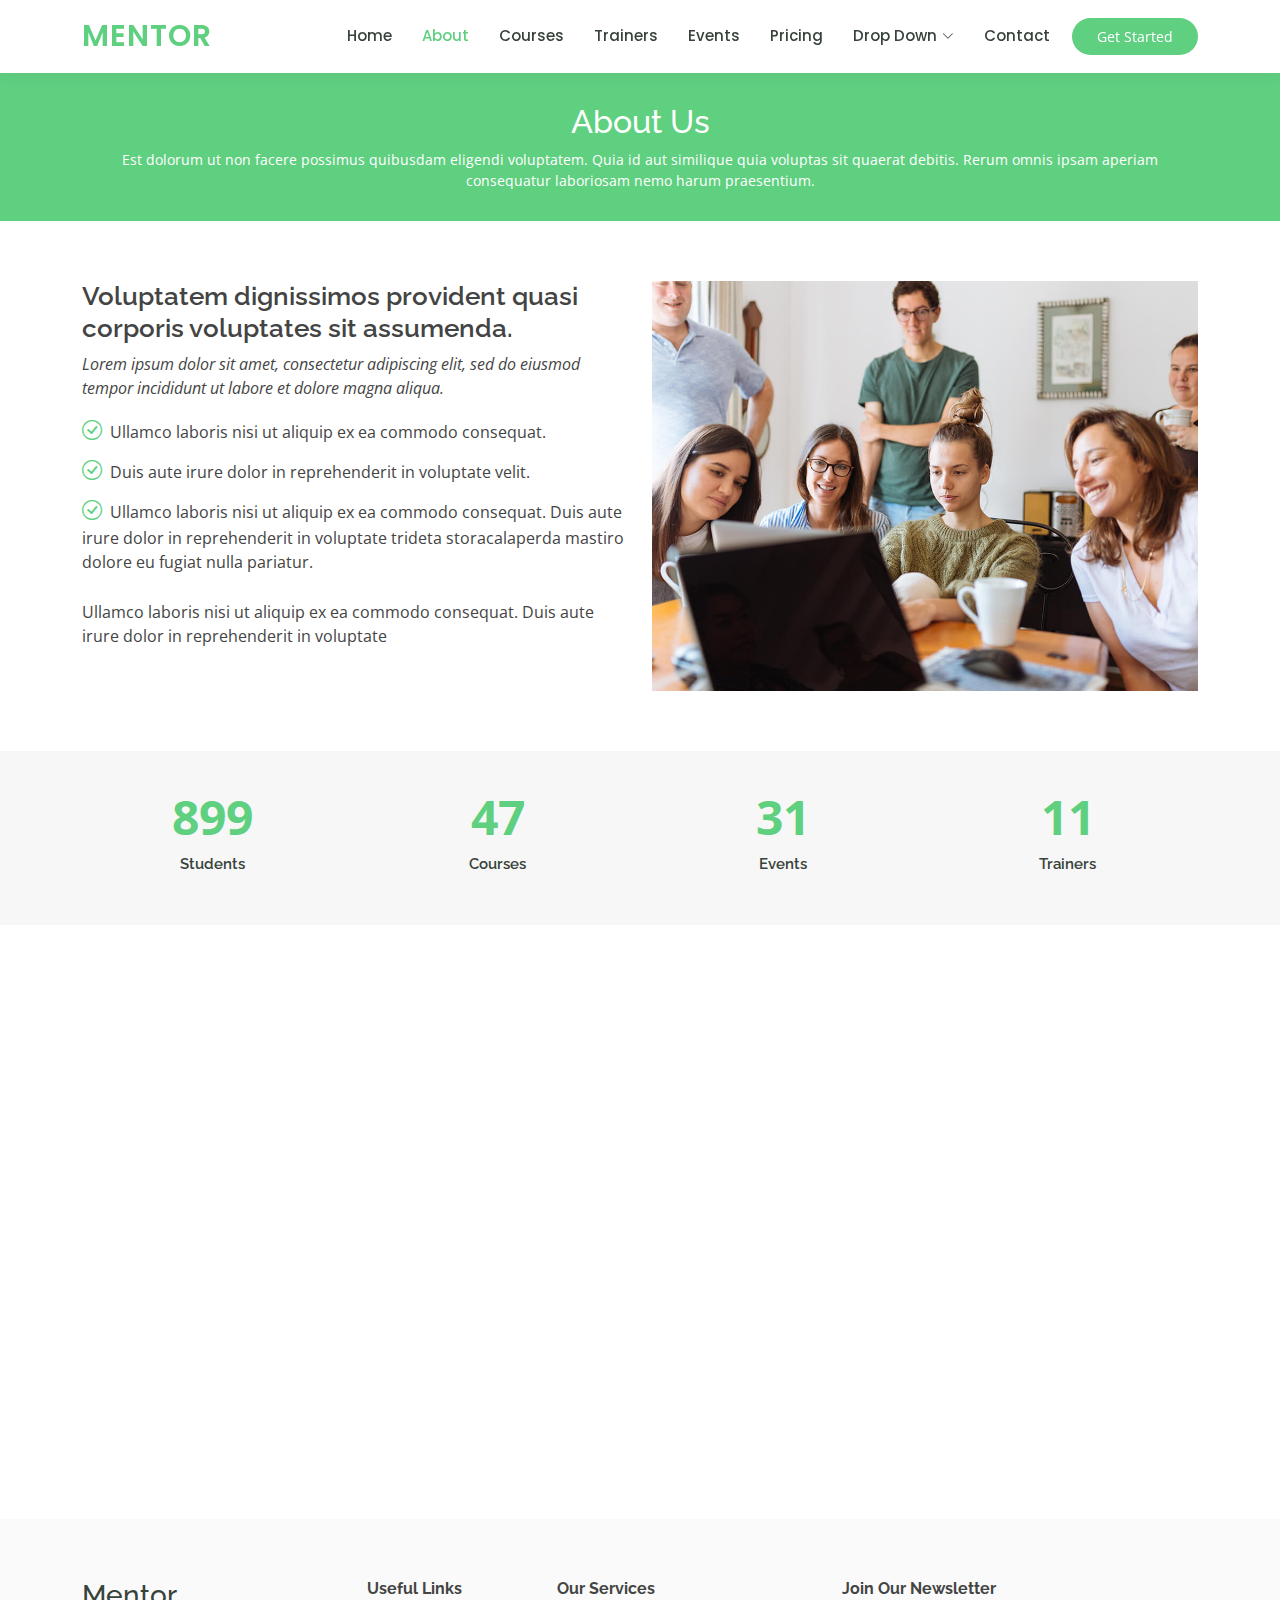
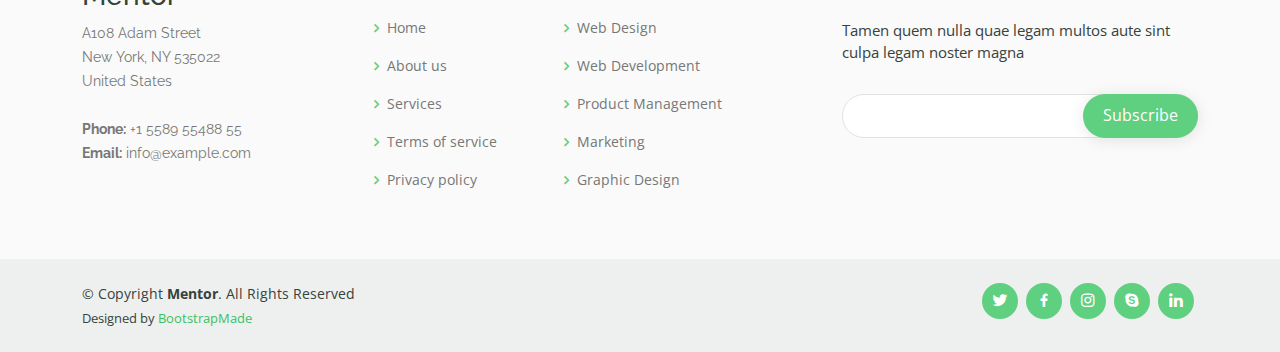
<file: Mentor/about.html>
<!DOCTYPE html>
<html lang="en">

<head>
  <meta charset="utf-8">
  <meta content="width=device-width, initial-scale=1.0" name="viewport">

  <title>About - Mentor Bootstrap Template</title>
  <meta content="" name="description">
  <meta content="" name="keywords">

  <!-- Favicons -->
  <link href="assets/img/favicon.png" rel="icon">
  <link href="assets/img/apple-touch-icon.png" rel="apple-touch-icon">

  <!-- Google Fonts -->
  <link href="https://fonts.googleapis.com/css?family=Open+Sans:300,300i,400,400i,600,600i,700,700i|Raleway:300,300i,400,400i,500,500i,600,600i,700,700i|Poppins:300,300i,400,400i,500,500i,600,600i,700,700i" rel="stylesheet">

  <!-- Vendor CSS Files -->
  <link href="assets/vendor/animate.css/animate.min.css" rel="stylesheet">
  <link href="assets/vendor/aos/aos.css" rel="stylesheet">
  <link href="assets/vendor/bootstrap/css/bootstrap.min.css" rel="stylesheet">
  <link href="assets/vendor/bootstrap-icons/bootstrap-icons.css" rel="stylesheet">
  <link href="assets/vendor/boxicons/css/boxicons.min.css" rel="stylesheet">
  <link href="assets/vendor/remixicon/remixicon.css" rel="stylesheet">
  <link href="assets/vendor/swiper/swiper-bundle.min.css" rel="stylesheet">

  <!-- Template Main CSS File -->
  <link href="assets/css/style.css" rel="stylesheet">

  <!-- =======================================================
  * Template Name: Mentor
  * Updated: May 30 2023 with Bootstrap v5.3.0
  * Template URL: https://bootstrapmade.com/mentor-free-education-bootstrap-theme/
  * Author: BootstrapMade.com
  * License: https://bootstrapmade.com/license/
  ======================================================== -->
</head>

<body>

  <!-- ======= Header ======= -->
  <header id="header" class="fixed-top">
    <div class="container d-flex align-items-center">

      <h1 class="logo me-auto"><a href="index.html">Mentor</a></h1>
      <!-- Uncomment below if you prefer to use an image logo -->
      <!-- <a href="index.html" class="logo me-auto"><img src="assets/img/logo.png" alt="" class="img-fluid"></a>-->

      <nav id="navbar" class="navbar order-last order-lg-0">
        <ul>
          <li><a href="index.html">Home</a></li>
          <li><a class="active" href="about.html">About</a></li>
          <li><a href="courses.html">Courses</a></li>
          <li><a href="trainers.html">Trainers</a></li>
          <li><a href="events.html">Events</a></li>
          <li><a href="pricing.html">Pricing</a></li>

          <li class="dropdown"><a href="#"><span>Drop Down</span> <i class="bi bi-chevron-down"></i></a>
            <ul>
              <li><a href="#">Drop Down 1</a></li>
              <li class="dropdown"><a href="#"><span>Deep Drop Down</span> <i class="bi bi-chevron-right"></i></a>
                <ul>
                  <li><a href="#">Deep Drop Down 1</a></li>
                  <li><a href="#">Deep Drop Down 2</a></li>
                  <li><a href="#">Deep Drop Down 3</a></li>
                  <li><a href="#">Deep Drop Down 4</a></li>
                  <li><a href="#">Deep Drop Down 5</a></li>
                </ul>
              </li>
              <li><a href="#">Drop Down 2</a></li>
              <li><a href="#">Drop Down 3</a></li>
              <li><a href="#">Drop Down 4</a></li>
            </ul>
          </li>
          <li><a href="contact.html">Contact</a></li>
        </ul>
        <i class="bi bi-list mobile-nav-toggle"></i>
      </nav><!-- .navbar -->

      <a href="courses.html" class="get-started-btn">Get Started</a>

    </div>
  </header><!-- End Header -->

  <main id="main">
    <!-- ======= Breadcrumbs ======= -->
    <div class="breadcrumbs" data-aos="fade-in">
      <div class="container">
        <h2>About Us</h2>
        <p>Est dolorum ut non facere possimus quibusdam eligendi voluptatem. Quia id aut similique quia voluptas sit quaerat debitis. Rerum omnis ipsam aperiam consequatur laboriosam nemo harum praesentium. </p>
      </div>
    </div><!-- End Breadcrumbs -->

    <!-- ======= About Section ======= -->
    <section id="about" class="about">
      <div class="container" data-aos="fade-up">

        <div class="row">
          <div class="col-lg-6 order-1 order-lg-2" data-aos="fade-left" data-aos-delay="100">
            <img src="assets/img/about.jpg" class="img-fluid" alt="">
          </div>
          <div class="col-lg-6 pt-4 pt-lg-0 order-2 order-lg-1 content">
            <h3>Voluptatem dignissimos provident quasi corporis voluptates sit assumenda.</h3>
            <p class="fst-italic">
              Lorem ipsum dolor sit amet, consectetur adipiscing elit, sed do eiusmod tempor incididunt ut labore et dolore
              magna aliqua.
            </p>
            <ul>
              <li><i class="bi bi-check-circle"></i> Ullamco laboris nisi ut aliquip ex ea commodo consequat.</li>
              <li><i class="bi bi-check-circle"></i> Duis aute irure dolor in reprehenderit in voluptate velit.</li>
              <li><i class="bi bi-check-circle"></i> Ullamco laboris nisi ut aliquip ex ea commodo consequat. Duis aute irure dolor in reprehenderit in voluptate trideta storacalaperda mastiro dolore eu fugiat nulla pariatur.</li>
            </ul>
            <p>
              Ullamco laboris nisi ut aliquip ex ea commodo consequat. Duis aute irure dolor in reprehenderit in voluptate
            </p>

          </div>
        </div>

      </div>
    </section><!-- End About Section -->

    <!-- ======= Counts Section ======= -->
    <section id="counts" class="counts section-bg">
      <div class="container">

        <div class="row counters">

          <div class="col-lg-3 col-6 text-center">
            <span data-purecounter-start="0" data-purecounter-end="1232" data-purecounter-duration="1" class="purecounter"></span>
            <p>Students</p>
          </div>

          <div class="col-lg-3 col-6 text-center">
            <span data-purecounter-start="0" data-purecounter-end="64" data-purecounter-duration="1" class="purecounter"></span>
            <p>Courses</p>
          </div>

          <div class="col-lg-3 col-6 text-center">
            <span data-purecounter-start="0" data-purecounter-end="42" data-purecounter-duration="1" class="purecounter"></span>
            <p>Events</p>
          </div>

          <div class="col-lg-3 col-6 text-center">
            <span data-purecounter-start="0" data-purecounter-end="15" data-purecounter-duration="1" class="purecounter"></span>
            <p>Trainers</p>
          </div>

        </div>

      </div>
    </section><!-- End Counts Section -->

    <!-- ======= Testimonials Section ======= -->
    <section id="testimonials" class="testimonials">
      <div class="container" data-aos="fade-up">

        <div class="section-title">
          <h2>Testimonials</h2>
          <p>What are they saying</p>
        </div>

        <div class="testimonials-slider swiper" data-aos="fade-up" data-aos-delay="100">
          <div class="swiper-wrapper">

            <div class="swiper-slide">
              <div class="testimonial-wrap">
                <div class="testimonial-item">
                  <img src="assets/img/testimonials/testimonials-1.jpg" class="testimonial-img" alt="">
                  <h3>Saul Goodman</h3>
                  <h4>Ceo &amp; Founder</h4>
                  <p>
                    <i class="bx bxs-quote-alt-left quote-icon-left"></i>
                    Proin iaculis purus consequat sem cure digni ssim donec porttitora entum suscipit rhoncus. Accusantium quam, ultricies eget id, aliquam eget nibh et. Maecen aliquam, risus at semper.
                    <i class="bx bxs-quote-alt-right quote-icon-right"></i>
                  </p>
                </div>
              </div>
            </div><!-- End testimonial item -->

            <div class="swiper-slide">
              <div class="testimonial-wrap">
                <div class="testimonial-item">
                  <img src="assets/img/testimonials/testimonials-2.jpg" class="testimonial-img" alt="">
                  <h3>Sara Wilsson</h3>
                  <h4>Designer</h4>
                  <p>
                    <i class="bx bxs-quote-alt-left quote-icon-left"></i>
                    Export tempor illum tamen malis malis eram quae irure esse labore quem cillum quid cillum eram malis quorum velit fore eram velit sunt aliqua noster fugiat irure amet legam anim culpa.
                    <i class="bx bxs-quote-alt-right quote-icon-right"></i>
                  </p>
                </div>
              </div>
            </div><!-- End testimonial item -->

            <div class="swiper-slide">
              <div class="testimonial-wrap">
                <div class="testimonial-item">
                  <img src="assets/img/testimonials/testimonials-3.jpg" class="testimonial-img" alt="">
                  <h3>Jena Karlis</h3>
                  <h4>Store Owner</h4>
                  <p>
                    <i class="bx bxs-quote-alt-left quote-icon-left"></i>
                    Enim nisi quem export duis labore cillum quae magna enim sint quorum nulla quem veniam duis minim tempor labore quem eram duis noster aute amet eram fore quis sint minim.
                    <i class="bx bxs-quote-alt-right quote-icon-right"></i>
                  </p>
                </div>
              </div>
            </div><!-- End testimonial item -->

            <div class="swiper-slide">
              <div class="testimonial-wrap">
                <div class="testimonial-item">
                  <img src="assets/img/testimonials/testimonials-4.jpg" class="testimonial-img" alt="">
                  <h3>Matt Brandon</h3>
                  <h4>Freelancer</h4>
                  <p>
                    <i class="bx bxs-quote-alt-left quote-icon-left"></i>
                    Fugiat enim eram quae cillum dolore dolor amet nulla culpa multos export minim fugiat minim velit minim dolor enim duis veniam ipsum anim magna sunt elit fore quem dolore labore illum veniam.
                    <i class="bx bxs-quote-alt-right quote-icon-right"></i>
                  </p>
                </div>
              </div>
            </div><!-- End testimonial item -->

            <div class="swiper-slide">
              <div class="testimonial-wrap">
                <div class="testimonial-item">
                  <img src="assets/img/testimonials/testimonials-5.jpg" class="testimonial-img" alt="">
                  <h3>John Larson</h3>
                  <h4>Entrepreneur</h4>
                  <p>
                    <i class="bx bxs-quote-alt-left quote-icon-left"></i>
                    Quis quorum aliqua sint quem legam fore sunt eram irure aliqua veniam tempor noster veniam enim culpa labore duis sunt culpa nulla illum cillum fugiat legam esse veniam culpa fore nisi cillum quid.
                    <i class="bx bxs-quote-alt-right quote-icon-right"></i>
                  </p>
                </div>
              </div>
            </div><!-- End testimonial item -->

          </div>
          <div class="swiper-pagination"></div>
        </div>

      </div>
    </section><!-- End Testimonials Section -->

  </main><!-- End #main -->

  <!-- ======= Footer ======= -->
  <footer id="footer">

    <div class="footer-top">
      <div class="container">
        <div class="row">

          <div class="col-lg-3 col-md-6 footer-contact">
            <h3>Mentor</h3>
            <p>
              A108 Adam Street <br>
              New York, NY 535022<br>
              United States <br><br>
              <strong>Phone:</strong> +1 5589 55488 55<br>
              <strong>Email:</strong> info@example.com<br>
            </p>
          </div>

          <div class="col-lg-2 col-md-6 footer-links">
            <h4>Useful Links</h4>
            <ul>
              <li><i class="bx bx-chevron-right"></i> <a href="#">Home</a></li>
              <li><i class="bx bx-chevron-right"></i> <a href="#">About us</a></li>
              <li><i class="bx bx-chevron-right"></i> <a href="#">Services</a></li>
              <li><i class="bx bx-chevron-right"></i> <a href="#">Terms of service</a></li>
              <li><i class="bx bx-chevron-right"></i> <a href="#">Privacy policy</a></li>
            </ul>
          </div>

          <div class="col-lg-3 col-md-6 footer-links">
            <h4>Our Services</h4>
            <ul>
              <li><i class="bx bx-chevron-right"></i> <a href="#">Web Design</a></li>
              <li><i class="bx bx-chevron-right"></i> <a href="#">Web Development</a></li>
              <li><i class="bx bx-chevron-right"></i> <a href="#">Product Management</a></li>
              <li><i class="bx bx-chevron-right"></i> <a href="#">Marketing</a></li>
              <li><i class="bx bx-chevron-right"></i> <a href="#">Graphic Design</a></li>
            </ul>
          </div>

          <div class="col-lg-4 col-md-6 footer-newsletter">
            <h4>Join Our Newsletter</h4>
            <p>Tamen quem nulla quae legam multos aute sint culpa legam noster magna</p>
            <form action="" method="post">
              <input type="email" name="email"><input type="submit" value="Subscribe">
            </form>
          </div>

        </div>
      </div>
    </div>

    <div class="container d-md-flex py-4">

      <div class="me-md-auto text-center text-md-start">
        <div class="copyright">
          &copy; Copyright <strong><span>Mentor</span></strong>. All Rights Reserved
        </div>
        <div class="credits">
          <!-- All the links in the footer should remain intact. -->
          <!-- You can delete the links only if you purchased the pro version. -->
          <!-- Licensing information: https://bootstrapmade.com/license/ -->
          <!-- Purchase the pro version with working PHP/AJAX contact form: https://bootstrapmade.com/mentor-free-education-bootstrap-theme/ -->
          Designed by <a href="https://bootstrapmade.com/">BootstrapMade</a>
        </div>
      </div>
      <div class="social-links text-center text-md-right pt-3 pt-md-0">
        <a href="#" class="twitter"><i class="bx bxl-twitter"></i></a>
        <a href="#" class="facebook"><i class="bx bxl-facebook"></i></a>
        <a href="#" class="instagram"><i class="bx bxl-instagram"></i></a>
        <a href="#" class="google-plus"><i class="bx bxl-skype"></i></a>
        <a href="#" class="linkedin"><i class="bx bxl-linkedin"></i></a>
      </div>
    </div>
  </footer><!-- End Footer -->

  <div id="preloader"></div>
  <a href="#" class="back-to-top d-flex align-items-center justify-content-center"><i class="bi bi-arrow-up-short"></i></a>

  <!-- Vendor JS Files -->
  <script src="assets/vendor/purecounter/purecounter_vanilla.js"></script>
  <script src="assets/vendor/aos/aos.js"></script>
  <script src="assets/vendor/bootstrap/js/bootstrap.bundle.min.js"></script>
  <script src="assets/vendor/swiper/swiper-bundle.min.js"></script>
  <script src="assets/vendor/php-email-form/validate.js"></script>

  <!-- Template Main JS File -->
  <script src="assets/js/main.js"></script>

</body>

</html>
</file>
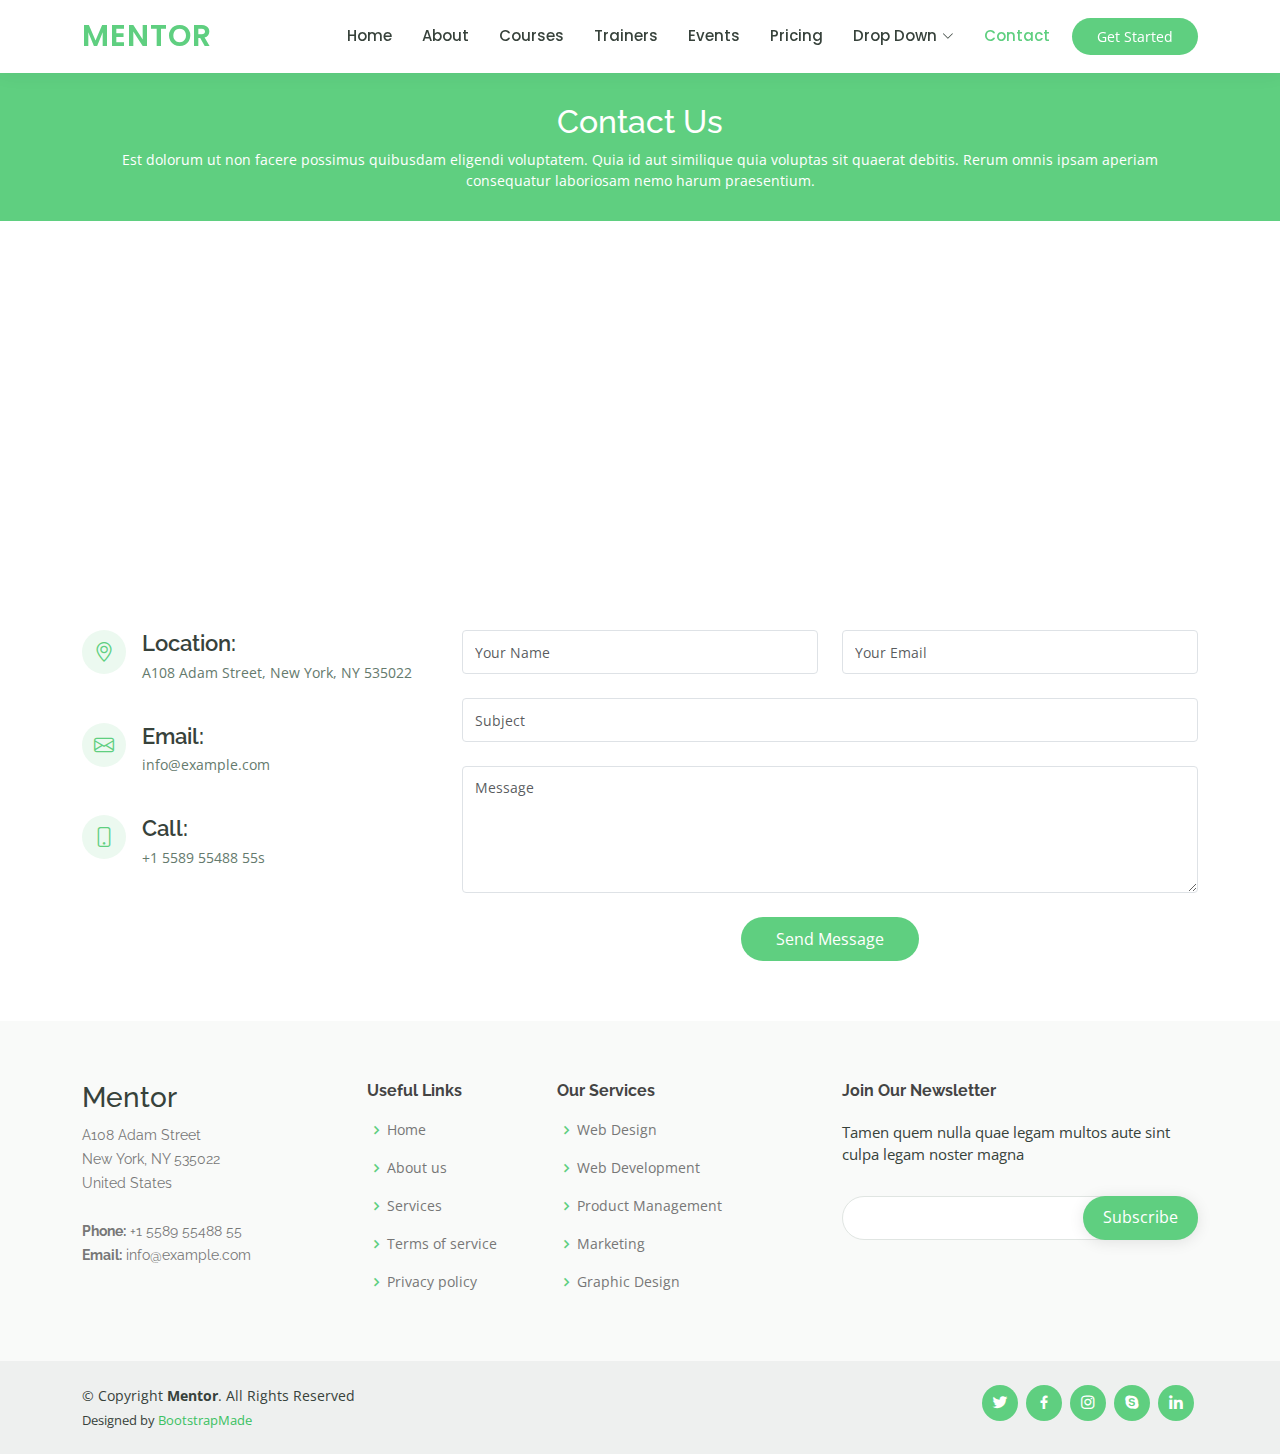
<file: Mentor/contact.html>
<!DOCTYPE html>
<html lang="en">

<head>
  <meta charset="utf-8">
  <meta content="width=device-width, initial-scale=1.0" name="viewport">

  <title>Contact - Mentor Bootstrap Template</title>
  <meta content="" name="description">
  <meta content="" name="keywords">

  <!-- Favicons -->
  <link href="assets/img/favicon.png" rel="icon">
  <link href="assets/img/apple-touch-icon.png" rel="apple-touch-icon">

  <!-- Google Fonts -->
  <link href="https://fonts.googleapis.com/css?family=Open+Sans:300,300i,400,400i,600,600i,700,700i|Raleway:300,300i,400,400i,500,500i,600,600i,700,700i|Poppins:300,300i,400,400i,500,500i,600,600i,700,700i" rel="stylesheet">

  <!-- Vendor CSS Files -->
  <link href="assets/vendor/animate.css/animate.min.css" rel="stylesheet">
  <link href="assets/vendor/aos/aos.css" rel="stylesheet">
  <link href="assets/vendor/bootstrap/css/bootstrap.min.css" rel="stylesheet">
  <link href="assets/vendor/bootstrap-icons/bootstrap-icons.css" rel="stylesheet">
  <link href="assets/vendor/boxicons/css/boxicons.min.css" rel="stylesheet">
  <link href="assets/vendor/remixicon/remixicon.css" rel="stylesheet">
  <link href="assets/vendor/swiper/swiper-bundle.min.css" rel="stylesheet">

  <!-- Template Main CSS File -->
  <link href="assets/css/style.css" rel="stylesheet">

  <!-- =======================================================
  * Template Name: Mentor
  * Updated: May 30 2023 with Bootstrap v5.3.0
  * Template URL: https://bootstrapmade.com/mentor-free-education-bootstrap-theme/
  * Author: BootstrapMade.com
  * License: https://bootstrapmade.com/license/
  ======================================================== -->
</head>

<body>

  <!-- ======= Header ======= -->
  <header id="header" class="fixed-top">
    <div class="container d-flex align-items-center">

      <h1 class="logo me-auto"><a href="index.html">Mentor</a></h1>
      <!-- Uncomment below if you prefer to use an image logo -->
      <!-- <a href="index.html" class="logo me-auto"><img src="assets/img/logo.png" alt="" class="img-fluid"></a>-->

      <nav id="navbar" class="navbar order-last order-lg-0">
        <ul>
          <li><a href="index.html">Home</a></li>
          <li><a href="about.html">About</a></li>
          <li><a href="courses.html">Courses</a></li>
          <li><a href="trainers.html">Trainers</a></li>
          <li><a href="events.html">Events</a></li>
          <li><a href="pricing.html">Pricing</a></li>

          <li class="dropdown"><a href="#"><span>Drop Down</span> <i class="bi bi-chevron-down"></i></a>
            <ul>
              <li><a href="#">Drop Down 1</a></li>
              <li class="dropdown"><a href="#"><span>Deep Drop Down</span> <i class="bi bi-chevron-right"></i></a>
                <ul>
                  <li><a href="#">Deep Drop Down 1</a></li>
                  <li><a href="#">Deep Drop Down 2</a></li>
                  <li><a href="#">Deep Drop Down 3</a></li>
                  <li><a href="#">Deep Drop Down 4</a></li>
                  <li><a href="#">Deep Drop Down 5</a></li>
                </ul>
              </li>
              <li><a href="#">Drop Down 2</a></li>
              <li><a href="#">Drop Down 3</a></li>
              <li><a href="#">Drop Down 4</a></li>
            </ul>
          </li>
          <li><a class="active" href="contact.html">Contact</a></li>
        </ul>
        <i class="bi bi-list mobile-nav-toggle"></i>
      </nav><!-- .navbar -->

      <a href="courses.html" class="get-started-btn">Get Started</a>

    </div>
  </header><!-- End Header -->

  <main id="main">

    <!-- ======= Breadcrumbs ======= -->
    <div class="breadcrumbs" data-aos="fade-in">
      <div class="container">
        <h2>Contact Us</h2>
        <p>Est dolorum ut non facere possimus quibusdam eligendi voluptatem. Quia id aut similique quia voluptas sit quaerat debitis. Rerum omnis ipsam aperiam consequatur laboriosam nemo harum praesentium. </p>
      </div>
    </div><!-- End Breadcrumbs -->

    <!-- ======= Contact Section ======= -->
    <section id="contact" class="contact">
      <div data-aos="fade-up">
        <iframe style="border:0; width: 100%; height: 350px;" src="https://www.google.com/maps/embed?pb=!1m14!1m8!1m3!1d12097.433213460943!2d-74.0062269!3d40.7101282!3m2!1i1024!2i768!4f13.1!3m3!1m2!1s0x0%3A0xb89d1fe6bc499443!2sDowntown+Conference+Center!5e0!3m2!1smk!2sbg!4v1539943755621" frameborder="0" allowfullscreen></iframe>
      </div>

      <div class="container" data-aos="fade-up">

        <div class="row mt-5">

          <div class="col-lg-4">
            <div class="info">
              <div class="address">
                <i class="bi bi-geo-alt"></i>
                <h4>Location:</h4>
                <p>A108 Adam Street, New York, NY 535022</p>
              </div>

              <div class="email">
                <i class="bi bi-envelope"></i>
                <h4>Email:</h4>
                <p>info@example.com</p>
              </div>

              <div class="phone">
                <i class="bi bi-phone"></i>
                <h4>Call:</h4>
                <p>+1 5589 55488 55s</p>
              </div>

            </div>

          </div>

          <div class="col-lg-8 mt-5 mt-lg-0">

            <form action="forms/contact.php" method="post" role="form" class="php-email-form">
              <div class="row">
                <div class="col-md-6 form-group">
                  <input type="text" name="name" class="form-control" id="name" placeholder="Your Name" required>
                </div>
                <div class="col-md-6 form-group mt-3 mt-md-0">
                  <input type="email" class="form-control" name="email" id="email" placeholder="Your Email" required>
                </div>
              </div>
              <div class="form-group mt-3">
                <input type="text" class="form-control" name="subject" id="subject" placeholder="Subject" required>
              </div>
              <div class="form-group mt-3">
                <textarea class="form-control" name="message" rows="5" placeholder="Message" required></textarea>
              </div>
              <div class="my-3">
                <div class="loading">Loading</div>
                <div class="error-message"></div>
                <div class="sent-message">Your message has been sent. Thank you!</div>
              </div>
              <div class="text-center"><button type="submit">Send Message</button></div>
            </form>

          </div>

        </div>

      </div>
    </section><!-- End Contact Section -->

  </main><!-- End #main -->

  <!-- ======= Footer ======= -->
  <footer id="footer">

    <div class="footer-top">
      <div class="container">
        <div class="row">

          <div class="col-lg-3 col-md-6 footer-contact">
            <h3>Mentor</h3>
            <p>
              A108 Adam Street <br>
              New York, NY 535022<br>
              United States <br><br>
              <strong>Phone:</strong> +1 5589 55488 55<br>
              <strong>Email:</strong> info@example.com<br>
            </p>
          </div>

          <div class="col-lg-2 col-md-6 footer-links">
            <h4>Useful Links</h4>
            <ul>
              <li><i class="bx bx-chevron-right"></i> <a href="#">Home</a></li>
              <li><i class="bx bx-chevron-right"></i> <a href="#">About us</a></li>
              <li><i class="bx bx-chevron-right"></i> <a href="#">Services</a></li>
              <li><i class="bx bx-chevron-right"></i> <a href="#">Terms of service</a></li>
              <li><i class="bx bx-chevron-right"></i> <a href="#">Privacy policy</a></li>
            </ul>
          </div>

          <div class="col-lg-3 col-md-6 footer-links">
            <h4>Our Services</h4>
            <ul>
              <li><i class="bx bx-chevron-right"></i> <a href="#">Web Design</a></li>
              <li><i class="bx bx-chevron-right"></i> <a href="#">Web Development</a></li>
              <li><i class="bx bx-chevron-right"></i> <a href="#">Product Management</a></li>
              <li><i class="bx bx-chevron-right"></i> <a href="#">Marketing</a></li>
              <li><i class="bx bx-chevron-right"></i> <a href="#">Graphic Design</a></li>
            </ul>
          </div>

          <div class="col-lg-4 col-md-6 footer-newsletter">
            <h4>Join Our Newsletter</h4>
            <p>Tamen quem nulla quae legam multos aute sint culpa legam noster magna</p>
            <form action="" method="post">
              <input type="email" name="email"><input type="submit" value="Subscribe">
            </form>
          </div>

        </div>
      </div>
    </div>

    <div class="container d-md-flex py-4">

      <div class="me-md-auto text-center text-md-start">
        <div class="copyright">
          &copy; Copyright <strong><span>Mentor</span></strong>. All Rights Reserved
        </div>
        <div class="credits">
          <!-- All the links in the footer should remain intact. -->
          <!-- You can delete the links only if you purchased the pro version. -->
          <!-- Licensing information: https://bootstrapmade.com/license/ -->
          <!-- Purchase the pro version with working PHP/AJAX contact form: https://bootstrapmade.com/mentor-free-education-bootstrap-theme/ -->
          Designed by <a href="https://bootstrapmade.com/">BootstrapMade</a>
        </div>
      </div>
      <div class="social-links text-center text-md-right pt-3 pt-md-0">
        <a href="#" class="twitter"><i class="bx bxl-twitter"></i></a>
        <a href="#" class="facebook"><i class="bx bxl-facebook"></i></a>
        <a href="#" class="instagram"><i class="bx bxl-instagram"></i></a>
        <a href="#" class="google-plus"><i class="bx bxl-skype"></i></a>
        <a href="#" class="linkedin"><i class="bx bxl-linkedin"></i></a>
      </div>
    </div>
  </footer><!-- End Footer -->

  <div id="preloader"></div>
  <a href="#" class="back-to-top d-flex align-items-center justify-content-center"><i class="bi bi-arrow-up-short"></i></a>

  <!-- Vendor JS Files -->
  <script src="assets/vendor/purecounter/purecounter_vanilla.js"></script>
  <script src="assets/vendor/aos/aos.js"></script>
  <script src="assets/vendor/bootstrap/js/bootstrap.bundle.min.js"></script>
  <script src="assets/vendor/swiper/swiper-bundle.min.js"></script>
  <script src="assets/vendor/php-email-form/validate.js"></script>

  <!-- Template Main JS File -->
  <script src="assets/js/main.js"></script>

</body>

</html>
</file>
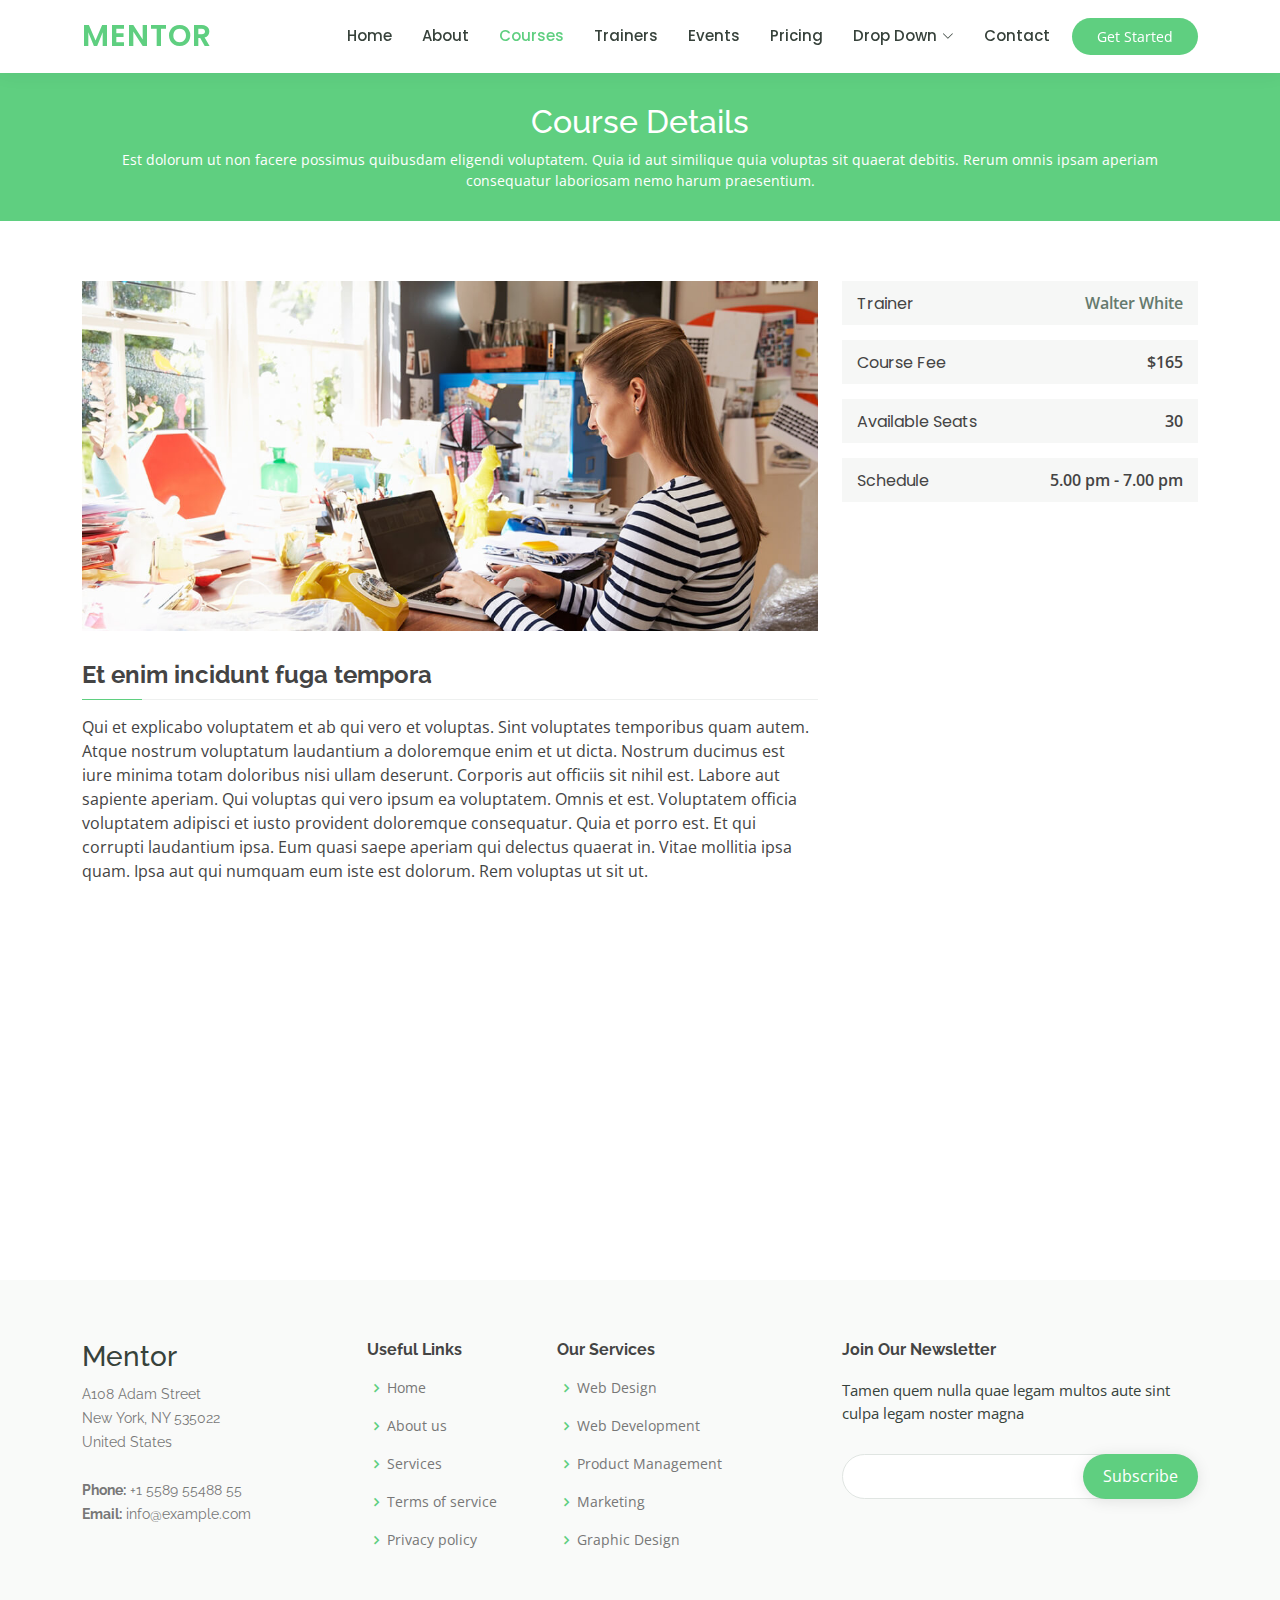
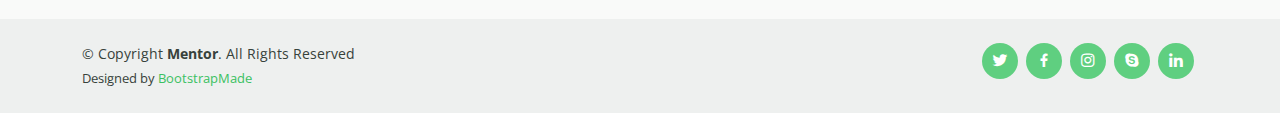
<file: Mentor/course-details.html>
<!DOCTYPE html>
<html lang="en">

<head>
  <meta charset="utf-8">
  <meta content="width=device-width, initial-scale=1.0" name="viewport">

  <title>Course Details - Mentor Bootstrap Template</title>
  <meta content="" name="description">
  <meta content="" name="keywords">

  <!-- Favicons -->
  <link href="assets/img/favicon.png" rel="icon">
  <link href="assets/img/apple-touch-icon.png" rel="apple-touch-icon">

  <!-- Google Fonts -->
  <link href="https://fonts.googleapis.com/css?family=Open+Sans:300,300i,400,400i,600,600i,700,700i|Raleway:300,300i,400,400i,500,500i,600,600i,700,700i|Poppins:300,300i,400,400i,500,500i,600,600i,700,700i" rel="stylesheet">

  <!-- Vendor CSS Files -->
  <link href="assets/vendor/animate.css/animate.min.css" rel="stylesheet">
  <link href="assets/vendor/aos/aos.css" rel="stylesheet">
  <link href="assets/vendor/bootstrap/css/bootstrap.min.css" rel="stylesheet">
  <link href="assets/vendor/bootstrap-icons/bootstrap-icons.css" rel="stylesheet">
  <link href="assets/vendor/boxicons/css/boxicons.min.css" rel="stylesheet">
  <link href="assets/vendor/remixicon/remixicon.css" rel="stylesheet">
  <link href="assets/vendor/swiper/swiper-bundle.min.css" rel="stylesheet">

  <!-- Template Main CSS File -->
  <link href="assets/css/style.css" rel="stylesheet">

  <!-- =======================================================
  * Template Name: Mentor
  * Updated: May 30 2023 with Bootstrap v5.3.0
  * Template URL: https://bootstrapmade.com/mentor-free-education-bootstrap-theme/
  * Author: BootstrapMade.com
  * License: https://bootstrapmade.com/license/
  ======================================================== -->
</head>

<body>

  <!-- ======= Header ======= -->
  <header id="header" class="fixed-top">
    <div class="container d-flex align-items-center">

      <h1 class="logo me-auto"><a href="index.html">Mentor</a></h1>
      <!-- Uncomment below if you prefer to use an image logo -->
      <!-- <a href="index.html" class="logo me-auto"><img src="assets/img/logo.png" alt="" class="img-fluid"></a>-->

      <nav id="navbar" class="navbar order-last order-lg-0">
        <ul>
          <li><a href="index.html">Home</a></li>
          <li><a href="about.html">About</a></li>
          <li><a class="active" href="courses.html">Courses</a></li>
          <li><a href="trainers.html">Trainers</a></li>
          <li><a href="events.html">Events</a></li>
          <li><a href="pricing.html">Pricing</a></li>

          <li class="dropdown"><a href="#"><span>Drop Down</span> <i class="bi bi-chevron-down"></i></a>
            <ul>
              <li><a href="#">Drop Down 1</a></li>
              <li class="dropdown"><a href="#"><span>Deep Drop Down</span> <i class="bi bi-chevron-right"></i></a>
                <ul>
                  <li><a href="#">Deep Drop Down 1</a></li>
                  <li><a href="#">Deep Drop Down 2</a></li>
                  <li><a href="#">Deep Drop Down 3</a></li>
                  <li><a href="#">Deep Drop Down 4</a></li>
                  <li><a href="#">Deep Drop Down 5</a></li>
                </ul>
              </li>
              <li><a href="#">Drop Down 2</a></li>
              <li><a href="#">Drop Down 3</a></li>
              <li><a href="#">Drop Down 4</a></li>
            </ul>
          </li>
          <li><a href="contact.html">Contact</a></li>
        </ul>
        <i class="bi bi-list mobile-nav-toggle"></i>
      </nav><!-- .navbar -->

      <a href="courses.html" class="get-started-btn">Get Started</a>

    </div>
  </header><!-- End Header -->

  <main id="main">

    <!-- ======= Breadcrumbs ======= -->
    <div class="breadcrumbs" data-aos="fade-in">
      <div class="container">
        <h2>Course Details</h2>
        <p>Est dolorum ut non facere possimus quibusdam eligendi voluptatem. Quia id aut similique quia voluptas sit quaerat debitis. Rerum omnis ipsam aperiam consequatur laboriosam nemo harum praesentium. </p>
      </div>
    </div><!-- End Breadcrumbs -->

    <!-- ======= Cource Details Section ======= -->
    <section id="course-details" class="course-details">
      <div class="container" data-aos="fade-up">

        <div class="row">
          <div class="col-lg-8">
            <img src="assets/img/course-details.jpg" class="img-fluid" alt="">
            <h3>Et enim incidunt fuga tempora</h3>
            <p>
              Qui et explicabo voluptatem et ab qui vero et voluptas. Sint voluptates temporibus quam autem. Atque nostrum voluptatum laudantium a doloremque enim et ut dicta. Nostrum ducimus est iure minima totam doloribus nisi ullam deserunt. Corporis aut officiis sit nihil est. Labore aut sapiente aperiam.
              Qui voluptas qui vero ipsum ea voluptatem. Omnis et est. Voluptatem officia voluptatem adipisci et iusto provident doloremque consequatur. Quia et porro est. Et qui corrupti laudantium ipsa.
              Eum quasi saepe aperiam qui delectus quaerat in. Vitae mollitia ipsa quam. Ipsa aut qui numquam eum iste est dolorum. Rem voluptas ut sit ut.
            </p>
          </div>
          <div class="col-lg-4">

            <div class="course-info d-flex justify-content-between align-items-center">
              <h5>Trainer</h5>
              <p><a href="#">Walter White</a></p>
            </div>

            <div class="course-info d-flex justify-content-between align-items-center">
              <h5>Course Fee</h5>
              <p>$165</p>
            </div>

            <div class="course-info d-flex justify-content-between align-items-center">
              <h5>Available Seats</h5>
              <p>30</p>
            </div>

            <div class="course-info d-flex justify-content-between align-items-center">
              <h5>Schedule</h5>
              <p>5.00 pm - 7.00 pm</p>
            </div>

          </div>
        </div>

      </div>
    </section><!-- End Cource Details Section -->

    <!-- ======= Cource Details Tabs Section ======= -->
    <section id="cource-details-tabs" class="cource-details-tabs">
      <div class="container" data-aos="fade-up">

        <div class="row">
          <div class="col-lg-3">
            <ul class="nav nav-tabs flex-column">
              <li class="nav-item">
                <a class="nav-link active show" data-bs-toggle="tab" href="#tab-1">Modi sit est</a>
              </li>
              <li class="nav-item">
                <a class="nav-link" data-bs-toggle="tab" href="#tab-2">Unde praesentium sed</a>
              </li>
              <li class="nav-item">
                <a class="nav-link" data-bs-toggle="tab" href="#tab-3">Pariatur explicabo vel</a>
              </li>
              <li class="nav-item">
                <a class="nav-link" data-bs-toggle="tab" href="#tab-4">Nostrum qui quasi</a>
              </li>
              <li class="nav-item">
                <a class="nav-link" data-bs-toggle="tab" href="#tab-5">Iusto ut expedita aut</a>
              </li>
            </ul>
          </div>
          <div class="col-lg-9 mt-4 mt-lg-0">
            <div class="tab-content">
              <div class="tab-pane active show" id="tab-1">
                <div class="row">
                  <div class="col-lg-8 details order-2 order-lg-1">
                    <h3>Architecto ut aperiam autem id</h3>
                    <p class="fst-italic">Qui laudantium consequatur laborum sit qui ad sapiente dila parde sonata raqer a videna mareta paulona marka</p>
                    <p>Et nobis maiores eius. Voluptatibus ut enim blanditiis atque harum sint. Laborum eos ipsum ipsa odit magni. Incidunt hic ut molestiae aut qui. Est repellat minima eveniet eius et quis magni nihil. Consequatur dolorem quaerat quos qui similique accusamus nostrum rem vero</p>
                  </div>
                  <div class="col-lg-4 text-center order-1 order-lg-2">
                    <img src="assets/img/course-details-tab-1.png" alt="" class="img-fluid">
                  </div>
                </div>
              </div>
              <div class="tab-pane" id="tab-2">
                <div class="row">
                  <div class="col-lg-8 details order-2 order-lg-1">
                    <h3>Et blanditiis nemo veritatis excepturi</h3>
                    <p class="fst-italic">Qui laudantium consequatur laborum sit qui ad sapiente dila parde sonata raqer a videna mareta paulona marka</p>
                    <p>Ea ipsum voluptatem consequatur quis est. Illum error ullam omnis quia et reiciendis sunt sunt est. Non aliquid repellendus itaque accusamus eius et velit ipsa voluptates. Optio nesciunt eaque beatae accusamus lerode pakto madirna desera vafle de nideran pal</p>
                  </div>
                  <div class="col-lg-4 text-center order-1 order-lg-2">
                    <img src="assets/img/course-details-tab-2.png" alt="" class="img-fluid">
                  </div>
                </div>
              </div>
              <div class="tab-pane" id="tab-3">
                <div class="row">
                  <div class="col-lg-8 details order-2 order-lg-1">
                    <h3>Impedit facilis occaecati odio neque aperiam sit</h3>
                    <p class="fst-italic">Eos voluptatibus quo. Odio similique illum id quidem non enim fuga. Qui natus non sunt dicta dolor et. In asperiores velit quaerat perferendis aut</p>
                    <p>Iure officiis odit rerum. Harum sequi eum illum corrupti culpa veritatis quisquam. Neque necessitatibus illo rerum eum ut. Commodi ipsam minima molestiae sed laboriosam a iste odio. Earum odit nesciunt fugiat sit ullam. Soluta et harum voluptatem optio quae</p>
                  </div>
                  <div class="col-lg-4 text-center order-1 order-lg-2">
                    <img src="assets/img/course-details-tab-3.png" alt="" class="img-fluid">
                  </div>
                </div>
              </div>
              <div class="tab-pane" id="tab-4">
                <div class="row">
                  <div class="col-lg-8 details order-2 order-lg-1">
                    <h3>Fuga dolores inventore laboriosam ut est accusamus laboriosam dolore</h3>
                    <p class="fst-italic">Totam aperiam accusamus. Repellat consequuntur iure voluptas iure porro quis delectus</p>
                    <p>Eaque consequuntur consequuntur libero expedita in voluptas. Nostrum ipsam necessitatibus aliquam fugiat debitis quis velit. Eum ex maxime error in consequatur corporis atque. Eligendi asperiores sed qui veritatis aperiam quia a laborum inventore</p>
                  </div>
                  <div class="col-lg-4 text-center order-1 order-lg-2">
                    <img src="assets/img/course-details-tab-4.png" alt="" class="img-fluid">
                  </div>
                </div>
              </div>
              <div class="tab-pane" id="tab-5">
                <div class="row">
                  <div class="col-lg-8 details order-2 order-lg-1">
                    <h3>Est eveniet ipsam sindera pad rone matrelat sando reda</h3>
                    <p class="fst-italic">Omnis blanditiis saepe eos autem qui sunt debitis porro quia.</p>
                    <p>Exercitationem nostrum omnis. Ut reiciendis repudiandae minus. Omnis recusandae ut non quam ut quod eius qui. Ipsum quia odit vero atque qui quibusdam amet. Occaecati sed est sint aut vitae molestiae voluptate vel</p>
                  </div>
                  <div class="col-lg-4 text-center order-1 order-lg-2">
                    <img src="assets/img/course-details-tab-5.png" alt="" class="img-fluid">
                  </div>
                </div>
              </div>
            </div>
          </div>
        </div>

      </div>
    </section><!-- End Cource Details Tabs Section -->

  </main><!-- End #main -->

  <!-- ======= Footer ======= -->
  <footer id="footer">

    <div class="footer-top">
      <div class="container">
        <div class="row">

          <div class="col-lg-3 col-md-6 footer-contact">
            <h3>Mentor</h3>
            <p>
              A108 Adam Street <br>
              New York, NY 535022<br>
              United States <br><br>
              <strong>Phone:</strong> +1 5589 55488 55<br>
              <strong>Email:</strong> info@example.com<br>
            </p>
          </div>

          <div class="col-lg-2 col-md-6 footer-links">
            <h4>Useful Links</h4>
            <ul>
              <li><i class="bx bx-chevron-right"></i> <a href="#">Home</a></li>
              <li><i class="bx bx-chevron-right"></i> <a href="#">About us</a></li>
              <li><i class="bx bx-chevron-right"></i> <a href="#">Services</a></li>
              <li><i class="bx bx-chevron-right"></i> <a href="#">Terms of service</a></li>
              <li><i class="bx bx-chevron-right"></i> <a href="#">Privacy policy</a></li>
            </ul>
          </div>

          <div class="col-lg-3 col-md-6 footer-links">
            <h4>Our Services</h4>
            <ul>
              <li><i class="bx bx-chevron-right"></i> <a href="#">Web Design</a></li>
              <li><i class="bx bx-chevron-right"></i> <a href="#">Web Development</a></li>
              <li><i class="bx bx-chevron-right"></i> <a href="#">Product Management</a></li>
              <li><i class="bx bx-chevron-right"></i> <a href="#">Marketing</a></li>
              <li><i class="bx bx-chevron-right"></i> <a href="#">Graphic Design</a></li>
            </ul>
          </div>

          <div class="col-lg-4 col-md-6 footer-newsletter">
            <h4>Join Our Newsletter</h4>
            <p>Tamen quem nulla quae legam multos aute sint culpa legam noster magna</p>
            <form action="" method="post">
              <input type="email" name="email"><input type="submit" value="Subscribe">
            </form>
          </div>

        </div>
      </div>
    </div>

    <div class="container d-md-flex py-4">

      <div class="me-md-auto text-center text-md-start">
        <div class="copyright">
          &copy; Copyright <strong><span>Mentor</span></strong>. All Rights Reserved
        </div>
        <div class="credits">
          <!-- All the links in the footer should remain intact. -->
          <!-- You can delete the links only if you purchased the pro version. -->
          <!-- Licensing information: https://bootstrapmade.com/license/ -->
          <!-- Purchase the pro version with working PHP/AJAX contact form: https://bootstrapmade.com/mentor-free-education-bootstrap-theme/ -->
          Designed by <a href="https://bootstrapmade.com/">BootstrapMade</a>
        </div>
      </div>
      <div class="social-links text-center text-md-right pt-3 pt-md-0">
        <a href="#" class="twitter"><i class="bx bxl-twitter"></i></a>
        <a href="#" class="facebook"><i class="bx bxl-facebook"></i></a>
        <a href="#" class="instagram"><i class="bx bxl-instagram"></i></a>
        <a href="#" class="google-plus"><i class="bx bxl-skype"></i></a>
        <a href="#" class="linkedin"><i class="bx bxl-linkedin"></i></a>
      </div>
    </div>
  </footer><!-- End Footer -->

  <div id="preloader"></div>
  <a href="#" class="back-to-top d-flex align-items-center justify-content-center"><i class="bi bi-arrow-up-short"></i></a>

  <!-- Vendor JS Files -->
  <script src="assets/vendor/purecounter/purecounter_vanilla.js"></script>
  <script src="assets/vendor/aos/aos.js"></script>
  <script src="assets/vendor/bootstrap/js/bootstrap.bundle.min.js"></script>
  <script src="assets/vendor/swiper/swiper-bundle.min.js"></script>
  <script src="assets/vendor/php-email-form/validate.js"></script>

  <!-- Template Main JS File -->
  <script src="assets/js/main.js"></script>

</body>

</html>
</file>
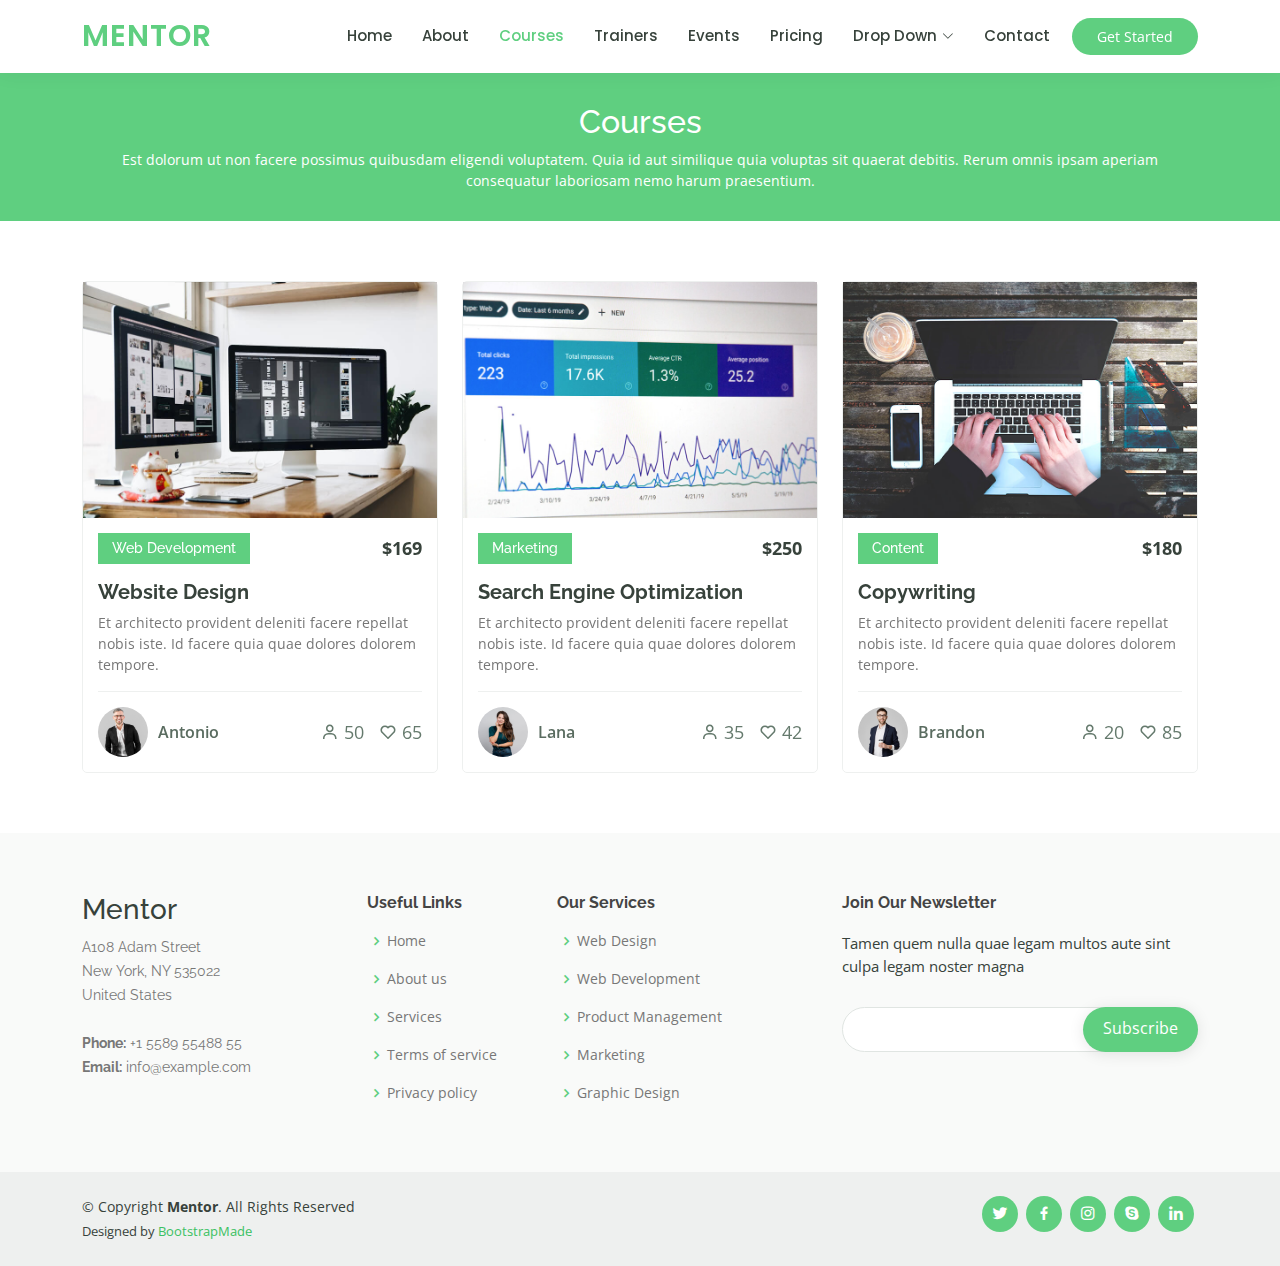
<file: Mentor/courses.html>
<!DOCTYPE html>
<html lang="en">

<head>
  <meta charset="utf-8">
  <meta content="width=device-width, initial-scale=1.0" name="viewport">

  <title>Courses - Mentor Bootstrap Template</title>
  <meta content="" name="description">
  <meta content="" name="keywords">

  <!-- Favicons -->
  <link href="assets/img/favicon.png" rel="icon">
  <link href="assets/img/apple-touch-icon.png" rel="apple-touch-icon">

  <!-- Google Fonts -->
  <link href="https://fonts.googleapis.com/css?family=Open+Sans:300,300i,400,400i,600,600i,700,700i|Raleway:300,300i,400,400i,500,500i,600,600i,700,700i|Poppins:300,300i,400,400i,500,500i,600,600i,700,700i" rel="stylesheet">

  <!-- Vendor CSS Files -->
  <link href="assets/vendor/animate.css/animate.min.css" rel="stylesheet">
  <link href="assets/vendor/aos/aos.css" rel="stylesheet">
  <link href="assets/vendor/bootstrap/css/bootstrap.min.css" rel="stylesheet">
  <link href="assets/vendor/bootstrap-icons/bootstrap-icons.css" rel="stylesheet">
  <link href="assets/vendor/boxicons/css/boxicons.min.css" rel="stylesheet">
  <link href="assets/vendor/remixicon/remixicon.css" rel="stylesheet">
  <link href="assets/vendor/swiper/swiper-bundle.min.css" rel="stylesheet">

  <!-- Template Main CSS File -->
  <link href="assets/css/style.css" rel="stylesheet">

  <!-- =======================================================
  * Template Name: Mentor
  * Updated: May 30 2023 with Bootstrap v5.3.0
  * Template URL: https://bootstrapmade.com/mentor-free-education-bootstrap-theme/
  * Author: BootstrapMade.com
  * License: https://bootstrapmade.com/license/
  ======================================================== -->
</head>

<body>

  <!-- ======= Header ======= -->
  <header id="header" class="fixed-top">
    <div class="container d-flex align-items-center">

      <h1 class="logo me-auto"><a href="index.html">Mentor</a></h1>
      <!-- Uncomment below if you prefer to use an image logo -->
      <!-- <a href="index.html" class="logo me-auto"><img src="assets/img/logo.png" alt="" class="img-fluid"></a>-->

      <nav id="navbar" class="navbar order-last order-lg-0">
        <ul>
          <li><a href="index.html">Home</a></li>
          <li><a href="about.html">About</a></li>
          <li><a class="active" href="courses.html">Courses</a></li>
          <li><a href="trainers.html">Trainers</a></li>
          <li><a href="events.html">Events</a></li>
          <li><a href="pricing.html">Pricing</a></li>

          <li class="dropdown"><a href="#"><span>Drop Down</span> <i class="bi bi-chevron-down"></i></a>
            <ul>
              <li><a href="#">Drop Down 1</a></li>
              <li class="dropdown"><a href="#"><span>Deep Drop Down</span> <i class="bi bi-chevron-right"></i></a>
                <ul>
                  <li><a href="#">Deep Drop Down 1</a></li>
                  <li><a href="#">Deep Drop Down 2</a></li>
                  <li><a href="#">Deep Drop Down 3</a></li>
                  <li><a href="#">Deep Drop Down 4</a></li>
                  <li><a href="#">Deep Drop Down 5</a></li>
                </ul>
              </li>
              <li><a href="#">Drop Down 2</a></li>
              <li><a href="#">Drop Down 3</a></li>
              <li><a href="#">Drop Down 4</a></li>
            </ul>
          </li>
          <li><a href="contact.html">Contact</a></li>
        </ul>
        <i class="bi bi-list mobile-nav-toggle"></i>
      </nav><!-- .navbar -->

      <a href="courses.html" class="get-started-btn">Get Started</a>

    </div>
  </header><!-- End Header -->

  <main id="main" data-aos="fade-in">

    <!-- ======= Breadcrumbs ======= -->
    <div class="breadcrumbs">
      <div class="container">
        <h2>Courses</h2>
        <p>Est dolorum ut non facere possimus quibusdam eligendi voluptatem. Quia id aut similique quia voluptas sit quaerat debitis. Rerum omnis ipsam aperiam consequatur laboriosam nemo harum praesentium. </p>
      </div>
    </div><!-- End Breadcrumbs -->

    <!-- ======= Courses Section ======= -->
    <section id="courses" class="courses">
      <div class="container" data-aos="fade-up">

        <div class="row" data-aos="zoom-in" data-aos-delay="100">

          <div class="col-lg-4 col-md-6 d-flex align-items-stretch">
            <div class="course-item">
              <img src="assets/img/course-1.jpg" class="img-fluid" alt="...">
              <div class="course-content">
                <div class="d-flex justify-content-between align-items-center mb-3">
                  <h4>Web Development</h4>
                  <p class="price">$169</p>
                </div>

                <h3><a href="course-details.html">Website Design</a></h3>
                <p>Et architecto provident deleniti facere repellat nobis iste. Id facere quia quae dolores dolorem tempore.</p>
                <div class="trainer d-flex justify-content-between align-items-center">
                  <div class="trainer-profile d-flex align-items-center">
                    <img src="assets/img/trainers/trainer-1.jpg" class="img-fluid" alt="">
                    <span>Antonio</span>
                  </div>
                  <div class="trainer-rank d-flex align-items-center">
                    <i class="bx bx-user"></i>&nbsp;50
                    &nbsp;&nbsp;
                    <i class="bx bx-heart"></i>&nbsp;65
                  </div>
                </div>
              </div>
            </div>
          </div> <!-- End Course Item-->

          <div class="col-lg-4 col-md-6 d-flex align-items-stretch mt-4 mt-md-0">
            <div class="course-item">
              <img src="assets/img/course-2.jpg" class="img-fluid" alt="...">
              <div class="course-content">
                <div class="d-flex justify-content-between align-items-center mb-3">
                  <h4>Marketing</h4>
                  <p class="price">$250</p>
                </div>

                <h3><a href="course-details.html">Search Engine Optimization</a></h3>
                <p>Et architecto provident deleniti facere repellat nobis iste. Id facere quia quae dolores dolorem tempore.</p>
                <div class="trainer d-flex justify-content-between align-items-center">
                  <div class="trainer-profile d-flex align-items-center">
                    <img src="assets/img/trainers/trainer-2.jpg" class="img-fluid" alt="">
                    <span>Lana</span>
                  </div>
                  <div class="trainer-rank d-flex align-items-center">
                    <i class="bx bx-user"></i>&nbsp;35
                    &nbsp;&nbsp;
                    <i class="bx bx-heart"></i>&nbsp;42
                  </div>
                </div>
              </div>
            </div>
          </div> <!-- End Course Item-->

          <div class="col-lg-4 col-md-6 d-flex align-items-stretch mt-4 mt-lg-0">
            <div class="course-item">
              <img src="assets/img/course-3.jpg" class="img-fluid" alt="...">
              <div class="course-content">
                <div class="d-flex justify-content-between align-items-center mb-3">
                  <h4>Content</h4>
                  <p class="price">$180</p>
                </div>

                <h3><a href="course-details.html">Copywriting</a></h3>
                <p>Et architecto provident deleniti facere repellat nobis iste. Id facere quia quae dolores dolorem tempore.</p>
                <div class="trainer d-flex justify-content-between align-items-center">
                  <div class="trainer-profile d-flex align-items-center">
                    <img src="assets/img/trainers/trainer-3.jpg" class="img-fluid" alt="">
                    <span>Brandon</span>
                  </div>
                  <div class="trainer-rank d-flex align-items-center">
                    <i class="bx bx-user"></i>&nbsp;20
                    &nbsp;&nbsp;
                    <i class="bx bx-heart"></i>&nbsp;85
                  </div>
                </div>
              </div>
            </div>
          </div> <!-- End Course Item-->

        </div>

      </div>
    </section><!-- End Courses Section -->

  </main><!-- End #main -->

  <!-- ======= Footer ======= -->
  <footer id="footer">

    <div class="footer-top">
      <div class="container">
        <div class="row">

          <div class="col-lg-3 col-md-6 footer-contact">
            <h3>Mentor</h3>
            <p>
              A108 Adam Street <br>
              New York, NY 535022<br>
              United States <br><br>
              <strong>Phone:</strong> +1 5589 55488 55<br>
              <strong>Email:</strong> info@example.com<br>
            </p>
          </div>

          <div class="col-lg-2 col-md-6 footer-links">
            <h4>Useful Links</h4>
            <ul>
              <li><i class="bx bx-chevron-right"></i> <a href="#">Home</a></li>
              <li><i class="bx bx-chevron-right"></i> <a href="#">About us</a></li>
              <li><i class="bx bx-chevron-right"></i> <a href="#">Services</a></li>
              <li><i class="bx bx-chevron-right"></i> <a href="#">Terms of service</a></li>
              <li><i class="bx bx-chevron-right"></i> <a href="#">Privacy policy</a></li>
            </ul>
          </div>

          <div class="col-lg-3 col-md-6 footer-links">
            <h4>Our Services</h4>
            <ul>
              <li><i class="bx bx-chevron-right"></i> <a href="#">Web Design</a></li>
              <li><i class="bx bx-chevron-right"></i> <a href="#">Web Development</a></li>
              <li><i class="bx bx-chevron-right"></i> <a href="#">Product Management</a></li>
              <li><i class="bx bx-chevron-right"></i> <a href="#">Marketing</a></li>
              <li><i class="bx bx-chevron-right"></i> <a href="#">Graphic Design</a></li>
            </ul>
          </div>

          <div class="col-lg-4 col-md-6 footer-newsletter">
            <h4>Join Our Newsletter</h4>
            <p>Tamen quem nulla quae legam multos aute sint culpa legam noster magna</p>
            <form action="" method="post">
              <input type="email" name="email"><input type="submit" value="Subscribe">
            </form>
          </div>

        </div>
      </div>
    </div>

    <div class="container d-md-flex py-4">

      <div class="me-md-auto text-center text-md-start">
        <div class="copyright">
          &copy; Copyright <strong><span>Mentor</span></strong>. All Rights Reserved
        </div>
        <div class="credits">
          <!-- All the links in the footer should remain intact. -->
          <!-- You can delete the links only if you purchased the pro version. -->
          <!-- Licensing information: https://bootstrapmade.com/license/ -->
          <!-- Purchase the pro version with working PHP/AJAX contact form: https://bootstrapmade.com/mentor-free-education-bootstrap-theme/ -->
          Designed by <a href="https://bootstrapmade.com/">BootstrapMade</a>
        </div>
      </div>
      <div class="social-links text-center text-md-right pt-3 pt-md-0">
        <a href="#" class="twitter"><i class="bx bxl-twitter"></i></a>
        <a href="#" class="facebook"><i class="bx bxl-facebook"></i></a>
        <a href="#" class="instagram"><i class="bx bxl-instagram"></i></a>
        <a href="#" class="google-plus"><i class="bx bxl-skype"></i></a>
        <a href="#" class="linkedin"><i class="bx bxl-linkedin"></i></a>
      </div>
    </div>
  </footer><!-- End Footer -->

  <div id="preloader"></div>
  <a href="#" class="back-to-top d-flex align-items-center justify-content-center"><i class="bi bi-arrow-up-short"></i></a>

  <!-- Vendor JS Files -->
  <script src="assets/vendor/purecounter/purecounter_vanilla.js"></script>
  <script src="assets/vendor/aos/aos.js"></script>
  <script src="assets/vendor/bootstrap/js/bootstrap.bundle.min.js"></script>
  <script src="assets/vendor/swiper/swiper-bundle.min.js"></script>
  <script src="assets/vendor/php-email-form/validate.js"></script>

  <!-- Template Main JS File -->
  <script src="assets/js/main.js"></script>

</body>

</html>
</file>
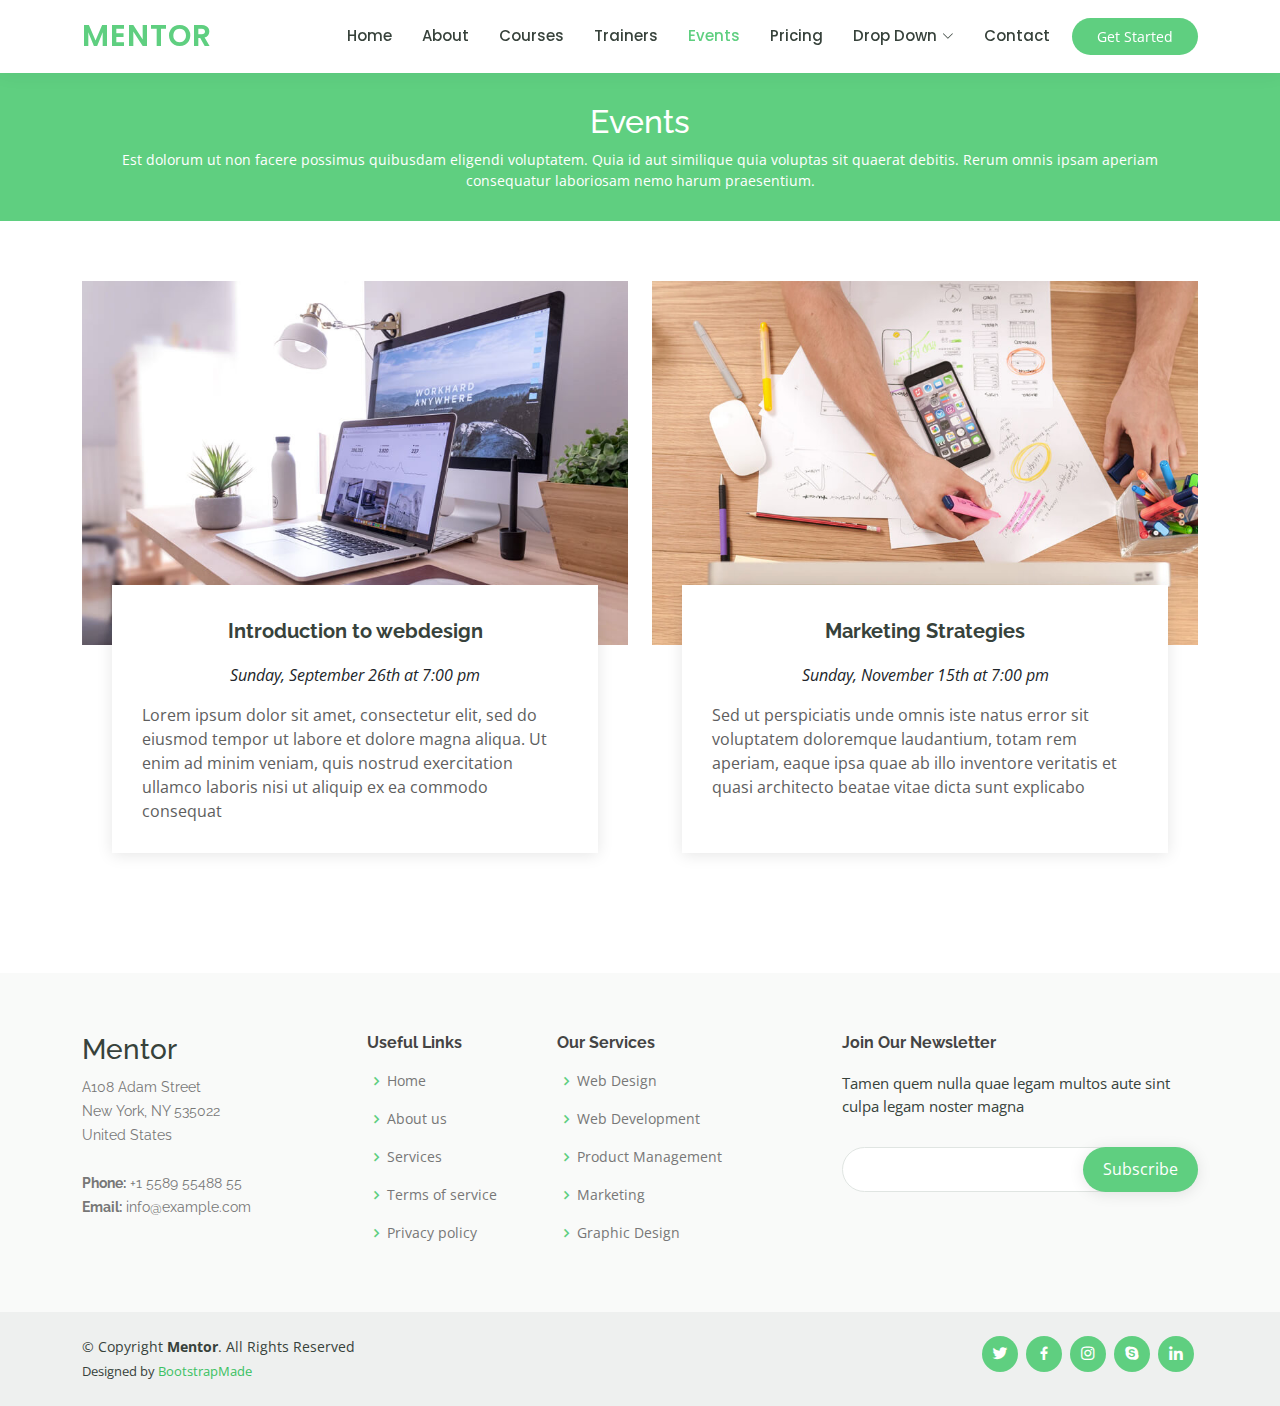
<file: Mentor/events.html>
<!DOCTYPE html>
<html lang="en">

<head>
  <meta charset="utf-8">
  <meta content="width=device-width, initial-scale=1.0" name="viewport">

  <title>Events - Mentor Bootstrap Template</title>
  <meta content="" name="description">
  <meta content="" name="keywords">

  <!-- Favicons -->
  <link href="assets/img/favicon.png" rel="icon">
  <link href="assets/img/apple-touch-icon.png" rel="apple-touch-icon">

  <!-- Google Fonts -->
  <link href="https://fonts.googleapis.com/css?family=Open+Sans:300,300i,400,400i,600,600i,700,700i|Raleway:300,300i,400,400i,500,500i,600,600i,700,700i|Poppins:300,300i,400,400i,500,500i,600,600i,700,700i" rel="stylesheet">

  <!-- Vendor CSS Files -->
  <link href="assets/vendor/animate.css/animate.min.css" rel="stylesheet">
  <link href="assets/vendor/aos/aos.css" rel="stylesheet">
  <link href="assets/vendor/bootstrap/css/bootstrap.min.css" rel="stylesheet">
  <link href="assets/vendor/bootstrap-icons/bootstrap-icons.css" rel="stylesheet">
  <link href="assets/vendor/boxicons/css/boxicons.min.css" rel="stylesheet">
  <link href="assets/vendor/remixicon/remixicon.css" rel="stylesheet">
  <link href="assets/vendor/swiper/swiper-bundle.min.css" rel="stylesheet">

  <!-- Template Main CSS File -->
  <link href="assets/css/style.css" rel="stylesheet">

  <!-- =======================================================
  * Template Name: Mentor
  * Updated: May 30 2023 with Bootstrap v5.3.0
  * Template URL: https://bootstrapmade.com/mentor-free-education-bootstrap-theme/
  * Author: BootstrapMade.com
  * License: https://bootstrapmade.com/license/
  ======================================================== -->
</head>

<body>

  <!-- ======= Header ======= -->
  <header id="header" class="fixed-top">
    <div class="container d-flex align-items-center">

      <h1 class="logo me-auto"><a href="index.html">Mentor</a></h1>
      <!-- Uncomment below if you prefer to use an image logo -->
      <!-- <a href="index.html" class="logo me-auto"><img src="assets/img/logo.png" alt="" class="img-fluid"></a>-->

      <nav id="navbar" class="navbar order-last order-lg-0">
        <ul>
          <li><a href="index.html">Home</a></li>
          <li><a href="about.html">About</a></li>
          <li><a href="courses.html">Courses</a></li>
          <li><a href="trainers.html">Trainers</a></li>
          <li><a class="active" href="events.html">Events</a></li>
          <li><a href="pricing.html">Pricing</a></li>

          <li class="dropdown"><a href="#"><span>Drop Down</span> <i class="bi bi-chevron-down"></i></a>
            <ul>
              <li><a href="#">Drop Down 1</a></li>
              <li class="dropdown"><a href="#"><span>Deep Drop Down</span> <i class="bi bi-chevron-right"></i></a>
                <ul>
                  <li><a href="#">Deep Drop Down 1</a></li>
                  <li><a href="#">Deep Drop Down 2</a></li>
                  <li><a href="#">Deep Drop Down 3</a></li>
                  <li><a href="#">Deep Drop Down 4</a></li>
                  <li><a href="#">Deep Drop Down 5</a></li>
                </ul>
              </li>
              <li><a href="#">Drop Down 2</a></li>
              <li><a href="#">Drop Down 3</a></li>
              <li><a href="#">Drop Down 4</a></li>
            </ul>
          </li>
          <li><a href="contact.html">Contact</a></li>
        </ul>
        <i class="bi bi-list mobile-nav-toggle"></i>
      </nav><!-- .navbar -->

      <a href="courses.html" class="get-started-btn">Get Started</a>

    </div>
  </header><!-- End Header -->

  <main id="main">

    <!-- ======= Breadcrumbs ======= -->
    <div class="breadcrumbs" data-aos="fade-in">
      <div class="container">
        <h2>Events</h2>
        <p>Est dolorum ut non facere possimus quibusdam eligendi voluptatem. Quia id aut similique quia voluptas sit quaerat debitis. Rerum omnis ipsam aperiam consequatur laboriosam nemo harum praesentium. </p>
      </div>
    </div><!-- End Breadcrumbs -->

    <!-- ======= Events Section ======= -->
    <section id="events" class="events">
      <div class="container" data-aos="fade-up">

        <div class="row">
          <div class="col-md-6 d-flex align-items-stretch">
            <div class="card">
              <div class="card-img">
                <img src="assets/img/events-1.jpg" alt="...">
              </div>
              <div class="card-body">
                <h5 class="card-title"><a href="">Introduction to webdesign</a></h5>
                <p class="fst-italic text-center">Sunday, September 26th at 7:00 pm</p>
                <p class="card-text">Lorem ipsum dolor sit amet, consectetur elit, sed do eiusmod tempor ut labore et dolore magna aliqua. Ut enim ad minim veniam, quis nostrud exercitation ullamco laboris nisi ut aliquip ex ea commodo consequat</p>
              </div>
            </div>
          </div>
          <div class="col-md-6 d-flex align-items-stretch">
            <div class="card">
              <div class="card-img">
                <img src="assets/img/events-2.jpg" alt="...">
              </div>
              <div class="card-body">
                <h5 class="card-title"><a href="">Marketing Strategies</a></h5>
                <p class="fst-italic text-center">Sunday, November 15th at 7:00 pm</p>
                <p class="card-text">Sed ut perspiciatis unde omnis iste natus error sit voluptatem doloremque laudantium, totam rem aperiam, eaque ipsa quae ab illo inventore veritatis et quasi architecto beatae vitae dicta sunt explicabo</p>
              </div>
            </div>

          </div>
        </div>

      </div>
    </section><!-- End Events Section -->

  </main><!-- End #main -->

  <!-- ======= Footer ======= -->
  <footer id="footer">

    <div class="footer-top">
      <div class="container">
        <div class="row">

          <div class="col-lg-3 col-md-6 footer-contact">
            <h3>Mentor</h3>
            <p>
              A108 Adam Street <br>
              New York, NY 535022<br>
              United States <br><br>
              <strong>Phone:</strong> +1 5589 55488 55<br>
              <strong>Email:</strong> info@example.com<br>
            </p>
          </div>

          <div class="col-lg-2 col-md-6 footer-links">
            <h4>Useful Links</h4>
            <ul>
              <li><i class="bx bx-chevron-right"></i> <a href="#">Home</a></li>
              <li><i class="bx bx-chevron-right"></i> <a href="#">About us</a></li>
              <li><i class="bx bx-chevron-right"></i> <a href="#">Services</a></li>
              <li><i class="bx bx-chevron-right"></i> <a href="#">Terms of service</a></li>
              <li><i class="bx bx-chevron-right"></i> <a href="#">Privacy policy</a></li>
            </ul>
          </div>

          <div class="col-lg-3 col-md-6 footer-links">
            <h4>Our Services</h4>
            <ul>
              <li><i class="bx bx-chevron-right"></i> <a href="#">Web Design</a></li>
              <li><i class="bx bx-chevron-right"></i> <a href="#">Web Development</a></li>
              <li><i class="bx bx-chevron-right"></i> <a href="#">Product Management</a></li>
              <li><i class="bx bx-chevron-right"></i> <a href="#">Marketing</a></li>
              <li><i class="bx bx-chevron-right"></i> <a href="#">Graphic Design</a></li>
            </ul>
          </div>

          <div class="col-lg-4 col-md-6 footer-newsletter">
            <h4>Join Our Newsletter</h4>
            <p>Tamen quem nulla quae legam multos aute sint culpa legam noster magna</p>
            <form action="" method="post">
              <input type="email" name="email"><input type="submit" value="Subscribe">
            </form>
          </div>

        </div>
      </div>
    </div>

    <div class="container d-md-flex py-4">

      <div class="me-md-auto text-center text-md-start">
        <div class="copyright">
          &copy; Copyright <strong><span>Mentor</span></strong>. All Rights Reserved
        </div>
        <div class="credits">
          <!-- All the links in the footer should remain intact. -->
          <!-- You can delete the links only if you purchased the pro version. -->
          <!-- Licensing information: https://bootstrapmade.com/license/ -->
          <!-- Purchase the pro version with working PHP/AJAX contact form: https://bootstrapmade.com/mentor-free-education-bootstrap-theme/ -->
          Designed by <a href="https://bootstrapmade.com/">BootstrapMade</a>
        </div>
      </div>
      <div class="social-links text-center text-md-right pt-3 pt-md-0">
        <a href="#" class="twitter"><i class="bx bxl-twitter"></i></a>
        <a href="#" class="facebook"><i class="bx bxl-facebook"></i></a>
        <a href="#" class="instagram"><i class="bx bxl-instagram"></i></a>
        <a href="#" class="google-plus"><i class="bx bxl-skype"></i></a>
        <a href="#" class="linkedin"><i class="bx bxl-linkedin"></i></a>
      </div>
    </div>
  </footer><!-- End Footer -->

  <div id="preloader"></div>
  <a href="#" class="back-to-top d-flex align-items-center justify-content-center"><i class="bi bi-arrow-up-short"></i></a>

  <!-- Vendor JS Files -->
  <script src="assets/vendor/purecounter/purecounter_vanilla.js"></script>
  <script src="assets/vendor/aos/aos.js"></script>
  <script src="assets/vendor/bootstrap/js/bootstrap.bundle.min.js"></script>
  <script src="assets/vendor/swiper/swiper-bundle.min.js"></script>
  <script src="assets/vendor/php-email-form/validate.js"></script>

  <!-- Template Main JS File -->
  <script src="assets/js/main.js"></script>

</body>

</html>
</file>
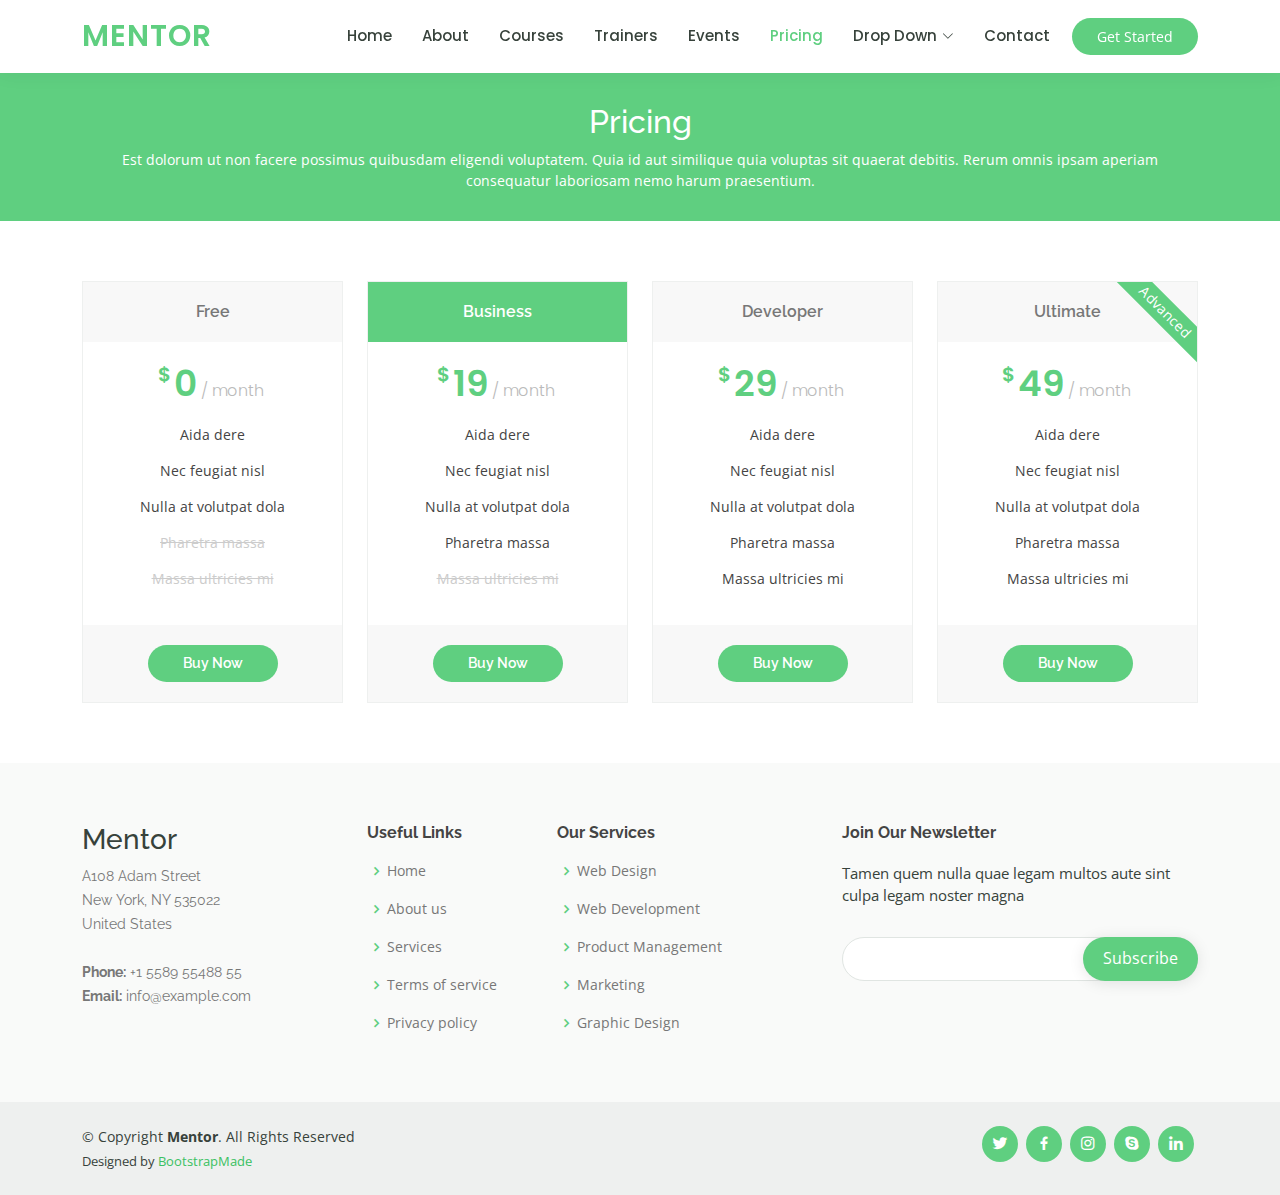
<file: Mentor/pricing.html>
<!DOCTYPE html>
<html lang="en">

<head>
  <meta charset="utf-8">
  <meta content="width=device-width, initial-scale=1.0" name="viewport">

  <title>Pricing - Mentor Bootstrap Template</title>
  <meta content="" name="description">
  <meta content="" name="keywords">

  <!-- Favicons -->
  <link href="assets/img/favicon.png" rel="icon">
  <link href="assets/img/apple-touch-icon.png" rel="apple-touch-icon">

  <!-- Google Fonts -->
  <link href="https://fonts.googleapis.com/css?family=Open+Sans:300,300i,400,400i,600,600i,700,700i|Raleway:300,300i,400,400i,500,500i,600,600i,700,700i|Poppins:300,300i,400,400i,500,500i,600,600i,700,700i" rel="stylesheet">

  <!-- Vendor CSS Files -->
  <link href="assets/vendor/animate.css/animate.min.css" rel="stylesheet">
  <link href="assets/vendor/aos/aos.css" rel="stylesheet">
  <link href="assets/vendor/bootstrap/css/bootstrap.min.css" rel="stylesheet">
  <link href="assets/vendor/bootstrap-icons/bootstrap-icons.css" rel="stylesheet">
  <link href="assets/vendor/boxicons/css/boxicons.min.css" rel="stylesheet">
  <link href="assets/vendor/remixicon/remixicon.css" rel="stylesheet">
  <link href="assets/vendor/swiper/swiper-bundle.min.css" rel="stylesheet">

  <!-- Template Main CSS File -->
  <link href="assets/css/style.css" rel="stylesheet">

  <!-- =======================================================
  * Template Name: Mentor
  * Updated: May 30 2023 with Bootstrap v5.3.0
  * Template URL: https://bootstrapmade.com/mentor-free-education-bootstrap-theme/
  * Author: BootstrapMade.com
  * License: https://bootstrapmade.com/license/
  ======================================================== -->
</head>

<body>

  <!-- ======= Header ======= -->
  <header id="header" class="fixed-top">
    <div class="container d-flex align-items-center">

      <h1 class="logo me-auto"><a href="index.html">Mentor</a></h1>
      <!-- Uncomment below if you prefer to use an image logo -->
      <!-- <a href="index.html" class="logo me-auto"><img src="assets/img/logo.png" alt="" class="img-fluid"></a>-->

      <nav id="navbar" class="navbar order-last order-lg-0">
        <ul>
          <li><a href="index.html">Home</a></li>
          <li><a href="about.html">About</a></li>
          <li><a href="courses.html">Courses</a></li>
          <li><a href="trainers.html">Trainers</a></li>
          <li><a href="events.html">Events</a></li>
          <li><a class="active" href="pricing.html">Pricing</a></li>

          <li class="dropdown"><a href="#"><span>Drop Down</span> <i class="bi bi-chevron-down"></i></a>
            <ul>
              <li><a href="#">Drop Down 1</a></li>
              <li class="dropdown"><a href="#"><span>Deep Drop Down</span> <i class="bi bi-chevron-right"></i></a>
                <ul>
                  <li><a href="#">Deep Drop Down 1</a></li>
                  <li><a href="#">Deep Drop Down 2</a></li>
                  <li><a href="#">Deep Drop Down 3</a></li>
                  <li><a href="#">Deep Drop Down 4</a></li>
                  <li><a href="#">Deep Drop Down 5</a></li>
                </ul>
              </li>
              <li><a href="#">Drop Down 2</a></li>
              <li><a href="#">Drop Down 3</a></li>
              <li><a href="#">Drop Down 4</a></li>
            </ul>
          </li>
          <li><a href="contact.html">Contact</a></li>
        </ul>
        <i class="bi bi-list mobile-nav-toggle"></i>
      </nav><!-- .navbar -->

      <a href="courses.html" class="get-started-btn">Get Started</a>

    </div>
  </header><!-- End Header -->

  <main id="main">
    <!-- ======= Breadcrumbs ======= -->
    <div class="breadcrumbs" data-aos="fade-in">
      <div class="container">
        <h2>Pricing</h2>
        <p>Est dolorum ut non facere possimus quibusdam eligendi voluptatem. Quia id aut similique quia voluptas sit quaerat debitis. Rerum omnis ipsam aperiam consequatur laboriosam nemo harum praesentium. </p>
      </div>
    </div><!-- End Breadcrumbs -->

    <!-- ======= Pricing Section ======= -->
    <section id="pricing" class="pricing">
      <div class="container" data-aos="fade-up">

        <div class="row">

          <div class="col-lg-3 col-md-6">
            <div class="box">
              <h3>Free</h3>
              <h4><sup>$</sup>0<span> / month</span></h4>
              <ul>
                <li>Aida dere</li>
                <li>Nec feugiat nisl</li>
                <li>Nulla at volutpat dola</li>
                <li class="na">Pharetra massa</li>
                <li class="na">Massa ultricies mi</li>
              </ul>
              <div class="btn-wrap">
                <a href="#" class="btn-buy">Buy Now</a>
              </div>
            </div>
          </div>

          <div class="col-lg-3 col-md-6 mt-4 mt-md-0">
            <div class="box featured">
              <h3>Business</h3>
              <h4><sup>$</sup>19<span> / month</span></h4>
              <ul>
                <li>Aida dere</li>
                <li>Nec feugiat nisl</li>
                <li>Nulla at volutpat dola</li>
                <li>Pharetra massa</li>
                <li class="na">Massa ultricies mi</li>
              </ul>
              <div class="btn-wrap">
                <a href="#" class="btn-buy">Buy Now</a>
              </div>
            </div>
          </div>

          <div class="col-lg-3 col-md-6 mt-4 mt-lg-0">
            <div class="box">
              <h3>Developer</h3>
              <h4><sup>$</sup>29<span> / month</span></h4>
              <ul>
                <li>Aida dere</li>
                <li>Nec feugiat nisl</li>
                <li>Nulla at volutpat dola</li>
                <li>Pharetra massa</li>
                <li>Massa ultricies mi</li>
              </ul>
              <div class="btn-wrap">
                <a href="#" class="btn-buy">Buy Now</a>
              </div>
            </div>
          </div>

          <div class="col-lg-3 col-md-6 mt-4 mt-lg-0">
            <div class="box">
              <span class="advanced">Advanced</span>
              <h3>Ultimate</h3>
              <h4><sup>$</sup>49<span> / month</span></h4>
              <ul>
                <li>Aida dere</li>
                <li>Nec feugiat nisl</li>
                <li>Nulla at volutpat dola</li>
                <li>Pharetra massa</li>
                <li>Massa ultricies mi</li>
              </ul>
              <div class="btn-wrap">
                <a href="#" class="btn-buy">Buy Now</a>
              </div>
            </div>
          </div>

        </div>

      </div>
    </section><!-- End Pricing Section -->

  </main><!-- End #main -->

  <!-- ======= Footer ======= -->
  <footer id="footer">

    <div class="footer-top">
      <div class="container">
        <div class="row">

          <div class="col-lg-3 col-md-6 footer-contact">
            <h3>Mentor</h3>
            <p>
              A108 Adam Street <br>
              New York, NY 535022<br>
              United States <br><br>
              <strong>Phone:</strong> +1 5589 55488 55<br>
              <strong>Email:</strong> info@example.com<br>
            </p>
          </div>

          <div class="col-lg-2 col-md-6 footer-links">
            <h4>Useful Links</h4>
            <ul>
              <li><i class="bx bx-chevron-right"></i> <a href="#">Home</a></li>
              <li><i class="bx bx-chevron-right"></i> <a href="#">About us</a></li>
              <li><i class="bx bx-chevron-right"></i> <a href="#">Services</a></li>
              <li><i class="bx bx-chevron-right"></i> <a href="#">Terms of service</a></li>
              <li><i class="bx bx-chevron-right"></i> <a href="#">Privacy policy</a></li>
            </ul>
          </div>

          <div class="col-lg-3 col-md-6 footer-links">
            <h4>Our Services</h4>
            <ul>
              <li><i class="bx bx-chevron-right"></i> <a href="#">Web Design</a></li>
              <li><i class="bx bx-chevron-right"></i> <a href="#">Web Development</a></li>
              <li><i class="bx bx-chevron-right"></i> <a href="#">Product Management</a></li>
              <li><i class="bx bx-chevron-right"></i> <a href="#">Marketing</a></li>
              <li><i class="bx bx-chevron-right"></i> <a href="#">Graphic Design</a></li>
            </ul>
          </div>

          <div class="col-lg-4 col-md-6 footer-newsletter">
            <h4>Join Our Newsletter</h4>
            <p>Tamen quem nulla quae legam multos aute sint culpa legam noster magna</p>
            <form action="" method="post">
              <input type="email" name="email"><input type="submit" value="Subscribe">
            </form>
          </div>

        </div>
      </div>
    </div>

    <div class="container d-md-flex py-4">

      <div class="me-md-auto text-center text-md-start">
        <div class="copyright">
          &copy; Copyright <strong><span>Mentor</span></strong>. All Rights Reserved
        </div>
        <div class="credits">
          <!-- All the links in the footer should remain intact. -->
          <!-- You can delete the links only if you purchased the pro version. -->
          <!-- Licensing information: https://bootstrapmade.com/license/ -->
          <!-- Purchase the pro version with working PHP/AJAX contact form: https://bootstrapmade.com/mentor-free-education-bootstrap-theme/ -->
          Designed by <a href="https://bootstrapmade.com/">BootstrapMade</a>
        </div>
      </div>
      <div class="social-links text-center text-md-right pt-3 pt-md-0">
        <a href="#" class="twitter"><i class="bx bxl-twitter"></i></a>
        <a href="#" class="facebook"><i class="bx bxl-facebook"></i></a>
        <a href="#" class="instagram"><i class="bx bxl-instagram"></i></a>
        <a href="#" class="google-plus"><i class="bx bxl-skype"></i></a>
        <a href="#" class="linkedin"><i class="bx bxl-linkedin"></i></a>
      </div>
    </div>
  </footer><!-- End Footer -->

  <div id="preloader"></div>
  <a href="#" class="back-to-top d-flex align-items-center justify-content-center"><i class="bi bi-arrow-up-short"></i></a>

  <!-- Vendor JS Files -->
  <script src="assets/vendor/purecounter/purecounter_vanilla.js"></script>
  <script src="assets/vendor/aos/aos.js"></script>
  <script src="assets/vendor/bootstrap/js/bootstrap.bundle.min.js"></script>
  <script src="assets/vendor/swiper/swiper-bundle.min.js"></script>
  <script src="assets/vendor/php-email-form/validate.js"></script>

  <!-- Template Main JS File -->
  <script src="assets/js/main.js"></script>

</body>

</html>
</file>
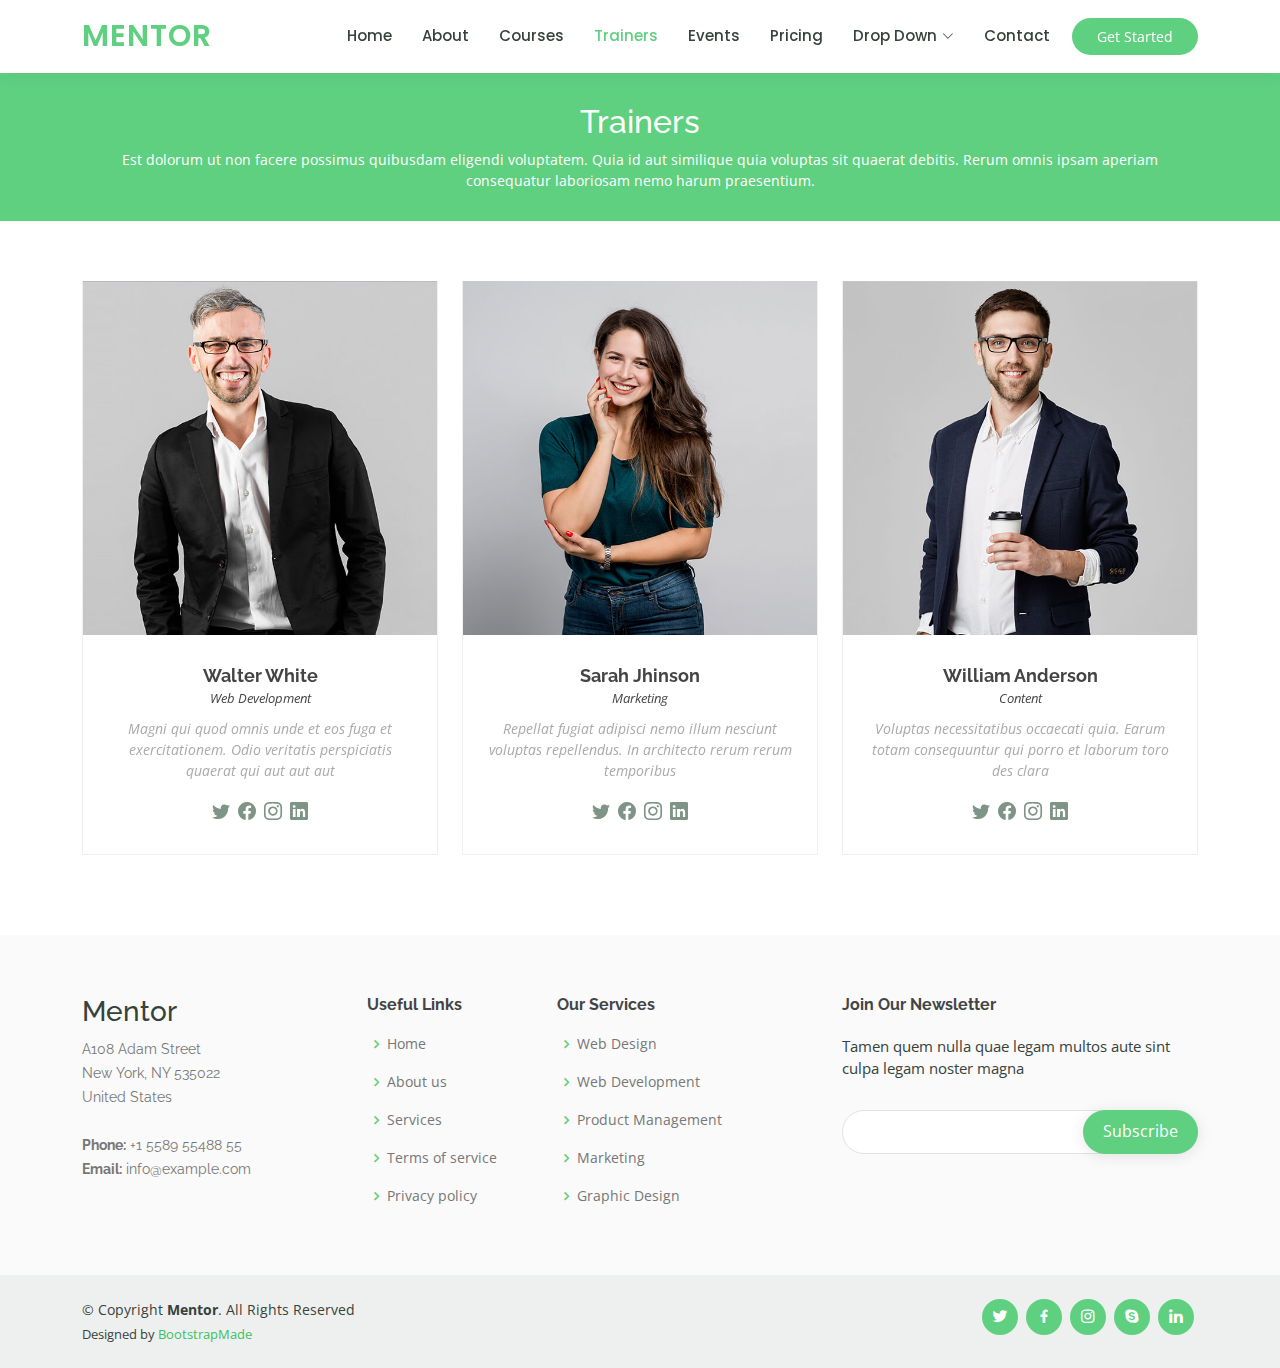
<file: Mentor/trainers.html>
<!DOCTYPE html>
<html lang="en">

<head>
  <meta charset="utf-8">
  <meta content="width=device-width, initial-scale=1.0" name="viewport">

  <title>Trainers - Mentor Bootstrap Template</title>
  <meta content="" name="description">
  <meta content="" name="keywords">

  <!-- Favicons -->
  <link href="assets/img/favicon.png" rel="icon">
  <link href="assets/img/apple-touch-icon.png" rel="apple-touch-icon">

  <!-- Google Fonts -->
  <link href="https://fonts.googleapis.com/css?family=Open+Sans:300,300i,400,400i,600,600i,700,700i|Raleway:300,300i,400,400i,500,500i,600,600i,700,700i|Poppins:300,300i,400,400i,500,500i,600,600i,700,700i" rel="stylesheet">

  <!-- Vendor CSS Files -->
  <link href="assets/vendor/animate.css/animate.min.css" rel="stylesheet">
  <link href="assets/vendor/aos/aos.css" rel="stylesheet">
  <link href="assets/vendor/bootstrap/css/bootstrap.min.css" rel="stylesheet">
  <link href="assets/vendor/bootstrap-icons/bootstrap-icons.css" rel="stylesheet">
  <link href="assets/vendor/boxicons/css/boxicons.min.css" rel="stylesheet">
  <link href="assets/vendor/remixicon/remixicon.css" rel="stylesheet">
  <link href="assets/vendor/swiper/swiper-bundle.min.css" rel="stylesheet">

  <!-- Template Main CSS File -->
  <link href="assets/css/style.css" rel="stylesheet">

  <!-- =======================================================
  * Template Name: Mentor
  * Updated: May 30 2023 with Bootstrap v5.3.0
  * Template URL: https://bootstrapmade.com/mentor-free-education-bootstrap-theme/
  * Author: BootstrapMade.com
  * License: https://bootstrapmade.com/license/
  ======================================================== -->
</head>

<body>

  <!-- ======= Header ======= -->
  <header id="header" class="fixed-top">
    <div class="container d-flex align-items-center">

      <h1 class="logo me-auto"><a href="index.html">Mentor</a></h1>
      <!-- Uncomment below if you prefer to use an image logo -->
      <!-- <a href="index.html" class="logo me-auto"><img src="assets/img/logo.png" alt="" class="img-fluid"></a>-->

      <nav id="navbar" class="navbar order-last order-lg-0">
        <ul>
          <li><a href="index.html">Home</a></li>
          <li><a href="about.html">About</a></li>
          <li><a href="courses.html">Courses</a></li>
          <li><a class="active" href="trainers.html">Trainers</a></li>
          <li><a href="events.html">Events</a></li>
          <li><a href="pricing.html">Pricing</a></li>

          <li class="dropdown"><a href="#"><span>Drop Down</span> <i class="bi bi-chevron-down"></i></a>
            <ul>
              <li><a href="#">Drop Down 1</a></li>
              <li class="dropdown"><a href="#"><span>Deep Drop Down</span> <i class="bi bi-chevron-right"></i></a>
                <ul>
                  <li><a href="#">Deep Drop Down 1</a></li>
                  <li><a href="#">Deep Drop Down 2</a></li>
                  <li><a href="#">Deep Drop Down 3</a></li>
                  <li><a href="#">Deep Drop Down 4</a></li>
                  <li><a href="#">Deep Drop Down 5</a></li>
                </ul>
              </li>
              <li><a href="#">Drop Down 2</a></li>
              <li><a href="#">Drop Down 3</a></li>
              <li><a href="#">Drop Down 4</a></li>
            </ul>
          </li>
          <li><a href="contact.html">Contact</a></li>
        </ul>
        <i class="bi bi-list mobile-nav-toggle"></i>
      </nav><!-- .navbar -->

      <a href="courses.html" class="get-started-btn">Get Started</a>

    </div>
  </header><!-- End Header -->

  <main id="main" data-aos="fade-in">

    <!-- ======= Breadcrumbs ======= -->
    <div class="breadcrumbs">
      <div class="container">
        <h2>Trainers</h2>
        <p>Est dolorum ut non facere possimus quibusdam eligendi voluptatem. Quia id aut similique quia voluptas sit quaerat debitis. Rerum omnis ipsam aperiam consequatur laboriosam nemo harum praesentium. </p>
      </div>
    </div><!-- End Breadcrumbs -->

    <!-- ======= Trainers Section ======= -->
    <section id="trainers" class="trainers">
      <div class="container" data-aos="fade-up">

        <div class="row" data-aos="zoom-in" data-aos-delay="100">
          <div class="col-lg-4 col-md-6 d-flex align-items-stretch">
            <div class="member">
              <img src="assets/img/trainers/trainer-1.jpg" class="img-fluid" alt="">
              <div class="member-content">
                <h4>Walter White</h4>
                <span>Web Development</span>
                <p>
                  Magni qui quod omnis unde et eos fuga et exercitationem. Odio veritatis perspiciatis quaerat qui aut aut aut
                </p>
                <div class="social">
                  <a href=""><i class="bi bi-twitter"></i></a>
                  <a href=""><i class="bi bi-facebook"></i></a>
                  <a href=""><i class="bi bi-instagram"></i></a>
                  <a href=""><i class="bi bi-linkedin"></i></a>
                </div>
              </div>
            </div>
          </div>

          <div class="col-lg-4 col-md-6 d-flex align-items-stretch">
            <div class="member">
              <img src="assets/img/trainers/trainer-2.jpg" class="img-fluid" alt="">
              <div class="member-content">
                <h4>Sarah Jhinson</h4>
                <span>Marketing</span>
                <p>
                  Repellat fugiat adipisci nemo illum nesciunt voluptas repellendus. In architecto rerum rerum temporibus
                </p>
                <div class="social">
                  <a href=""><i class="bi bi-twitter"></i></a>
                  <a href=""><i class="bi bi-facebook"></i></a>
                  <a href=""><i class="bi bi-instagram"></i></a>
                  <a href=""><i class="bi bi-linkedin"></i></a>
                </div>
              </div>
            </div>
          </div>

          <div class="col-lg-4 col-md-6 d-flex align-items-stretch">
            <div class="member">
              <img src="assets/img/trainers/trainer-3.jpg" class="img-fluid" alt="">
              <div class="member-content">
                <h4>William Anderson</h4>
                <span>Content</span>
                <p>
                  Voluptas necessitatibus occaecati quia. Earum totam consequuntur qui porro et laborum toro des clara
                </p>
                <div class="social">
                  <a href=""><i class="bi bi-twitter"></i></a>
                  <a href=""><i class="bi bi-facebook"></i></a>
                  <a href=""><i class="bi bi-instagram"></i></a>
                  <a href=""><i class="bi bi-linkedin"></i></a>
                </div>
              </div>
            </div>
          </div>

        </div>

      </div>
    </section><!-- End Trainers Section -->

  </main><!-- End #main -->

  <!-- ======= Footer ======= -->
  <footer id="footer">

    <div class="footer-top">
      <div class="container">
        <div class="row">

          <div class="col-lg-3 col-md-6 footer-contact">
            <h3>Mentor</h3>
            <p>
              A108 Adam Street <br>
              New York, NY 535022<br>
              United States <br><br>
              <strong>Phone:</strong> +1 5589 55488 55<br>
              <strong>Email:</strong> info@example.com<br>
            </p>
          </div>

          <div class="col-lg-2 col-md-6 footer-links">
            <h4>Useful Links</h4>
            <ul>
              <li><i class="bx bx-chevron-right"></i> <a href="#">Home</a></li>
              <li><i class="bx bx-chevron-right"></i> <a href="#">About us</a></li>
              <li><i class="bx bx-chevron-right"></i> <a href="#">Services</a></li>
              <li><i class="bx bx-chevron-right"></i> <a href="#">Terms of service</a></li>
              <li><i class="bx bx-chevron-right"></i> <a href="#">Privacy policy</a></li>
            </ul>
          </div>

          <div class="col-lg-3 col-md-6 footer-links">
            <h4>Our Services</h4>
            <ul>
              <li><i class="bx bx-chevron-right"></i> <a href="#">Web Design</a></li>
              <li><i class="bx bx-chevron-right"></i> <a href="#">Web Development</a></li>
              <li><i class="bx bx-chevron-right"></i> <a href="#">Product Management</a></li>
              <li><i class="bx bx-chevron-right"></i> <a href="#">Marketing</a></li>
              <li><i class="bx bx-chevron-right"></i> <a href="#">Graphic Design</a></li>
            </ul>
          </div>

          <div class="col-lg-4 col-md-6 footer-newsletter">
            <h4>Join Our Newsletter</h4>
            <p>Tamen quem nulla quae legam multos aute sint culpa legam noster magna</p>
            <form action="" method="post">
              <input type="email" name="email"><input type="submit" value="Subscribe">
            </form>
          </div>

        </div>
      </div>
    </div>

    <div class="container d-md-flex py-4">

      <div class="me-md-auto text-center text-md-start">
        <div class="copyright">
          &copy; Copyright <strong><span>Mentor</span></strong>. All Rights Reserved
        </div>
        <div class="credits">
          <!-- All the links in the footer should remain intact. -->
          <!-- You can delete the links only if you purchased the pro version. -->
          <!-- Licensing information: https://bootstrapmade.com/license/ -->
          <!-- Purchase the pro version with working PHP/AJAX contact form: https://bootstrapmade.com/mentor-free-education-bootstrap-theme/ -->
          Designed by <a href="https://bootstrapmade.com/">BootstrapMade</a>
        </div>
      </div>
      <div class="social-links text-center text-md-right pt-3 pt-md-0">
        <a href="#" class="twitter"><i class="bx bxl-twitter"></i></a>
        <a href="#" class="facebook"><i class="bx bxl-facebook"></i></a>
        <a href="#" class="instagram"><i class="bx bxl-instagram"></i></a>
        <a href="#" class="google-plus"><i class="bx bxl-skype"></i></a>
        <a href="#" class="linkedin"><i class="bx bxl-linkedin"></i></a>
      </div>
    </div>
  </footer><!-- End Footer -->

  <div id="preloader"></div>
  <a href="#" class="back-to-top d-flex align-items-center justify-content-center"><i class="bi bi-arrow-up-short"></i></a>

  <!-- Vendor JS Files -->
  <script src="assets/vendor/purecounter/purecounter_vanilla.js"></script>
  <script src="assets/vendor/aos/aos.js"></script>
  <script src="assets/vendor/bootstrap/js/bootstrap.bundle.min.js"></script>
  <script src="assets/vendor/swiper/swiper-bundle.min.js"></script>
  <script src="assets/vendor/php-email-form/validate.js"></script>

  <!-- Template Main JS File -->
  <script src="assets/js/main.js"></script>

</body>

</html>
</file>
<file: assets/css/style.css>
/**
* Template Name: Mentor
* Updated: May 30 2023 with Bootstrap v5.3.0
* Template URL: https://bootstrapmade.com/mentor-free-education-bootstrap-theme/
* Author: BootstrapMade.com
* License: https://bootstrapmade.com/license/
*/

/*--------------------------------------------------------------
# General
--------------------------------------------------------------*/
body {
  font-family: "Open Sans", sans-serif;
  color: #444444;
}

a {
  color: #5fcf80;
  text-decoration: none;
}

a:hover {
  color: #86db9f;
  text-decoration: none;
}

h1,
h2,
h3,
h4,
h5,
h6 {
  font-family: "Raleway", sans-serif;
}

/*--------------------------------------------------------------
# Back to top button
--------------------------------------------------------------*/
.back-to-top {
  position: fixed;
  visibility: hidden;
  opacity: 0;
  right: 15px;
  bottom: 15px;
  z-index: 996;
  background: #5fcf80;
  width: 40px;
  height: 40px;
  border-radius: 50px;
  transition: all 0.4s;
}

.back-to-top i {
  font-size: 28px;
  color: #fff;
  line-height: 0;
}

.back-to-top:hover {
  background: #7ed899;
  color: #fff;
}

.back-to-top.active {
  visibility: visible;
  opacity: 1;
}

/*--------------------------------------------------------------
# Preloader
--------------------------------------------------------------*/
#preloader {
  position: fixed;
  top: 0;
  left: 0;
  right: 0;
  bottom: 0;
  z-index: 9999;
  overflow: hidden;
  background: #fff;
}

#preloader:before {
  content: "";
  position: fixed;
  top: calc(50% - 30px);
  left: calc(50% - 30px);
  border: 6px solid #5fcf80;
  border-top-color: #fff;
  border-bottom-color: #fff;
  border-radius: 50%;
  width: 60px;
  height: 60px;
  animation: animate-preloader 1s linear infinite;
}

@keyframes animate-preloader {
  0% {
    transform: rotate(0deg);
  }

  100% {
    transform: rotate(360deg);
  }
}

/*--------------------------------------------------------------
# Disable aos animation delay on mobile devices
--------------------------------------------------------------*/
@media screen and (max-width: 768px) {
  [data-aos-delay] {
    transition-delay: 0 !important;
  }
}

/*--------------------------------------------------------------
# Header
--------------------------------------------------------------*/
#header {
  background: #fff;
  transition: all 0.5s;
  z-index: 997;
  padding: 15px 0;
  box-shadow: 0px 0 18px rgba(55, 66, 59, 0.08);
}

#header .logo {
  font-size: 30px;
  margin: 0;
  padding: 0;
  line-height: 1;
  font-weight: 600;
  letter-spacing: 1px;
  text-transform: uppercase;
  font-family: "Poppins", sans-serif;
}

#header .logo a {
  color: #5fcf80;
}

#header .logo img {
  max-height: 40px;
}

/**
* Get Startet Button 
*/
.get-started-btn {
  margin-left: 22px;
  background: #5fcf80;
  color: #fff;
  border-radius: 50px;
  padding: 8px 25px;
  white-space: nowrap;
  transition: 0.3s;
  font-size: 14px;
  display: inline-block;
}

.get-started-btn:hover {
  background: #3ac162;
  color: #fff;
}

@media (max-width: 768px) {
  .get-started-btn {
    margin: 0 15px 0 0;
    padding: 6px 18px;
  }
}

/*--------------------------------------------------------------
# Navigation Menu
--------------------------------------------------------------*/
/**
* Desktop Navigation 
*/
.navbar {
  padding: 0;
}

.navbar ul {
  margin: 0;
  padding: 0;
  display: flex;
  list-style: none;
  align-items: center;
}

.navbar li {
  position: relative;
}

.navbar a,
.navbar a:focus {
  display: flex;
  align-items: center;
  justify-content: space-between;
  padding: 10px 0 10px 30px;
  font-family: "Poppins", sans-serif;
  font-size: 15px;
  font-weight: 500;
  color: #37423b;
  white-space: nowrap;
  transition: 0.3s;
}

.navbar a i,
.navbar a:focus i {
  font-size: 12px;
  line-height: 0;
  margin-left: 5px;
}

.navbar a:hover,
.navbar .active,
.navbar .active:focus,
.navbar li:hover>a {
  color: #5fcf80;
}

.navbar .dropdown ul {
  display: block;
  position: absolute;
  left: 30px;
  top: calc(100% + 30px);
  margin: 0;
  padding: 10px 0;
  z-index: 99;
  opacity: 0;
  visibility: hidden;
  background: #fff;
  box-shadow: 0px 0px 30px rgba(127, 137, 161, 0.25);
  transition: 0.3s;
  border-radius: 4px;
}

.navbar .dropdown ul li {
  min-width: 200px;
}

.navbar .dropdown ul a {
  padding: 10px 20px;
  font-size: 14px;
  text-transform: none;
  font-weight: 500;
}

.navbar .dropdown ul a i {
  font-size: 12px;
}

.navbar .dropdown ul a:hover,
.navbar .dropdown ul .active:hover,
.navbar .dropdown ul li:hover>a {
  color: #5fcf80;
}

.navbar .dropdown:hover>ul {
  opacity: 1;
  top: 100%;
  visibility: visible;
}

.navbar .dropdown .dropdown ul {
  top: 0;
  left: calc(100% - 30px);
  visibility: hidden;
}

.navbar .dropdown .dropdown:hover>ul {
  opacity: 1;
  top: 0;
  left: 100%;
  visibility: visible;
}

@media (max-width: 1366px) {
  .navbar .dropdown .dropdown ul {
    left: -90%;
  }

  .navbar .dropdown .dropdown:hover>ul {
    left: -100%;
  }
}

/**
* Mobile Navigation 
*/
.mobile-nav-toggle {
  color: #37423b;
  font-size: 28px;
  cursor: pointer;
  display: none;
  line-height: 0;
  transition: 0.5s;
}

.mobile-nav-toggle.bi-x {
  color: #fff;
}

@media (max-width: 991px) {
  .mobile-nav-toggle {
    display: block;
  }

  .navbar ul {
    display: none;
  }
}

.navbar-mobile {
  position: fixed;
  overflow: hidden;
  top: 0;
  right: 0;
  left: 0;
  bottom: 0;
  background: rgba(32, 38, 34, 0.9);
  transition: 0.3s;
  z-index: 999;
}

.navbar-mobile .mobile-nav-toggle {
  position: absolute;
  top: 15px;
  right: 15px;
}

.navbar-mobile ul {
  display: block;
  position: absolute;
  top: 55px;
  right: 15px;
  bottom: 15px;
  left: 15px;
  padding: 10px 0;
  border-radius: 6px;
  background-color: #fff;
  overflow-y: auto;
  transition: 0.3s;
}

.navbar-mobile a,
.navbar-mobile a:focus {
  padding: 10px 20px;
  font-size: 15px;
  color: #37423b;
}

.navbar-mobile a:hover,
.navbar-mobile .active,
.navbar-mobile li:hover>a {
  color: #5fcf80;
}

.navbar-mobile .getstarted,
.navbar-mobile .getstarted:focus {
  margin: 15px;
}

.navbar-mobile .dropdown ul {
  position: static;
  display: none;
  margin: 10px 20px;
  padding: 10px 0;
  z-index: 99;
  opacity: 1;
  visibility: visible;
  background: #fff;
  box-shadow: 0px 0px 30px rgba(127, 137, 161, 0.25);
}

.navbar-mobile .dropdown ul li {
  min-width: 200px;
}

.navbar-mobile .dropdown ul a {
  padding: 10px 20px;
}

.navbar-mobile .dropdown ul a i {
  font-size: 12px;
}

.navbar-mobile .dropdown ul a:hover,
.navbar-mobile .dropdown ul .active:hover,
.navbar-mobile .dropdown ul li:hover>a {
  color: #5fcf80;
}

.navbar-mobile .dropdown>.dropdown-active {
  display: block;
}

/*--------------------------------------------------------------
# Hero Section
--------------------------------------------------------------*/
#hero {
  width: 100%;
  height: 80vh;
  background: url("../img/hero-bg.jpg") top center;
  background-size: cover;
  position: relative;
}

#hero:before {
  content: "";
  background: rgba(0, 0, 0, 0.4);
  position: absolute;
  bottom: 0;
  top: 0;
  left: 0;
  right: 0;
}

#hero .container {
  padding-top: 72px;
}

@media (max-width: 992px) {
  #hero .container {
    padding-top: 62px;
  }
}

#hero h1 {
  margin: 0;
  font-size: 48px;
  font-weight: 700;
  line-height: 56px;
  color: #fff;
  font-family: "Poppins", sans-serif;
}

#hero h2 {
  color: #eee;
  margin: 10px 0 0 0;
  font-size: 24px;
}

#hero .btn-get-started {
  font-family: "Raleway", sans-serif;
  font-weight: 500;
  font-size: 15px;
  letter-spacing: 1px;
  display: inline-block;
  padding: 10px 35px;
  border-radius: 50px;
  transition: 0.5s;
  margin-top: 30px;
  border: 2px solid #fff;
  color: #fff;
}

#hero .btn-get-started:hover {
  background: #5fcf80;
  border: 2px solid #5fcf80;
}

@media (min-width: 1024px) {
  #hero {
    background-attachment: fixed;
  }
}

@media (max-width: 768px) {
  #hero {
    height: 100vh;
  }

  #hero h1 {
    font-size: 28px;
    line-height: 36px;
  }

  #hero h2 {
    font-size: 18px;
    line-height: 24px;
  }
}

/*--------------------------------------------------------------
# Sections General
--------------------------------------------------------------*/
section {
  padding: 60px 0;
  overflow: hidden;
}

.section-bg {
  background-color: #f6f7f6;
}

.section-title {
  padding-bottom: 40px;
}

.section-title h2 {
  font-size: 14px;
  font-weight: 500;
  padding: 0;
  line-height: 1px;
  margin: 0 0 5px 0;
  letter-spacing: 2px;
  text-transform: uppercase;
  color: #aaaaaa;
  font-family: "Poppins", sans-serif;
}

.section-title h2::after {
  content: "";
  width: 120px;
  height: 1px;
  display: inline-block;
  background: #9ae1af;
  margin: 4px 10px;
}

.section-title p {
  margin: 0;
  margin: 0;
  font-size: 36px;
  font-weight: 700;
  text-transform: uppercase;
  font-family: "Poppins", sans-serif;
  color: #37423b;
}

.breadcrumbs {
  margin-top: 73px;
  text-align: center;
  background: #5fcf80;
  padding: 30px 0;
  color: #fff;
}

@media (max-width: 992px) {
  .breadcrumbs {
    margin-top: 63px;
  }
}

.breadcrumbs h2 {
  font-size: 32px;
  font-weight: 500;
}

.breadcrumbs p {
  font-size: 14px;
  margin-bottom: 0;
}

/*--------------------------------------------------------------
# About
--------------------------------------------------------------*/
.about .content h3 {
  font-weight: 600;
  font-size: 26px;
}

.about .content ul {
  list-style: none;
  padding: 0;
}

.about .content ul li {
  padding-bottom: 10px;
}

.about .content ul i {
  font-size: 20px;
  padding-right: 4px;
  color: #5fcf80;
}

.about .content .learn-more-btn {
  background: #5fcf80;
  color: #fff;
  border-radius: 50px;
  padding: 8px 25px 9px 25px;
  white-space: nowrap;
  transition: 0.3s;
  font-size: 14px;
  display: inline-block;
}

.about .content .learn-more-btn:hover {
  background: #3ac162;
  color: #fff;
}

@media (max-width: 768px) {
  .about .content .learn-more-btn {
    margin: 0 48px 0 0;
    padding: 6px 18px;
  }
}

/*--------------------------------------------------------------
# Counts
--------------------------------------------------------------*/
.counts {
  padding: 30px 0;
}

.counts .counters span {
  font-size: 48px;
  display: block;
  color: #5fcf80;
  font-weight: 700;
}

.counts .counters p {
  padding: 0;
  margin: 0 0 20px 0;
  font-family: "Raleway", sans-serif;
  font-size: 15px;
  font-weight: 600;
  color: #37423b;
}

/*--------------------------------------------------------------
# Why Us
--------------------------------------------------------------*/
.why-us .content {
  padding: 30px;
  background: #5fcf80;
  border-radius: 4px;
  color: #fff;
}

.why-us .content h3 {
  font-weight: 700;
  font-size: 34px;
  margin-bottom: 30px;
}

.why-us .content p {
  margin-bottom: 30px;
}

.why-us .content .more-btn {
  display: inline-block;
  background: rgba(255, 255, 255, 0.2);
  padding: 6px 30px 8px 30px;
  color: #fff;
  border-radius: 50px;
  transition: all ease-in-out 0.4s;
}

.why-us .content .more-btn i {
  font-size: 14px;
}

.why-us .content .more-btn:hover {
  color: #5fcf80;
  background: #fff;
}

.why-us .icon-boxes .icon-box {
  text-align: center;
  background: #fff;
  padding: 40px 30px;
  width: 100%;
  border: 1px solid #eef0ef;
}

.why-us .icon-boxes .icon-box i {
  font-size: 32px;
  padding: 18px;
  color: #5fcf80;
  margin-bottom: 30px;
  background: #ecf9f0;
  border-radius: 50px;
}

.why-us .icon-boxes .icon-box h4 {
  font-size: 20px;
  font-weight: 700;
  margin: 0 0 30px 0;
}

.why-us .icon-boxes .icon-box p {
  font-size: 15px;
  color: #848484;
}

/*--------------------------------------------------------------
# Features
--------------------------------------------------------------*/
.features {
  padding-top: 0px;
}

.features .icon-box {
  display: flex;
  align-items: center;
  padding: 20px;
  transition: 0.3s;
  border: 1px solid #eef0ef;
}

.features .icon-box i {
  font-size: 32px;
  padding-right: 10px;
  line-height: 1;
}

.features .icon-box h3 {
  font-weight: 700;
  margin: 0;
  padding: 0;
  line-height: 1;
  font-size: 16px;
}

.features .icon-box h3 a {
  color: #37423b;
  transition: 0.3s;
}

.features .icon-box:hover {
  border-color: #5fcf80;
}

.features .icon-box:hover h3 a {
  color: #5fcf80;
}

/*--------------------------------------------------------------
# Courses
--------------------------------------------------------------*/
.courses .course-item {
  border-radius: 5px;
  border: 1px solid #eef0ef;
}

.courses .course-content {
  padding: 15px;
}

.courses .course-content h3 {
  font-weight: 700;
  font-size: 20px;
}

.courses .course-content h3 a {
  color: #37423b;
  transition: 0.3s;
}

.courses .course-content h3 a:hover {
  color: #5fcf80;
}

.courses .course-content p {
  font-size: 14px;
  color: #777777;
}

.courses .course-content h4 {
  font-size: 14px;
  background: #5fcf80;
  padding: 7px 14px;
  color: #fff;
  margin: 0;
}

.courses .course-content .price {
  margin: 0;
  font-weight: 700;
  font-size: 18px;
  color: #37423b;
}

.courses .trainer {
  padding-top: 15px;
  border-top: 1px solid #eef0ef;
}

.courses .trainer .trainer-profile img {
  max-width: 50px;
  border-radius: 50px;
}

.courses .trainer .trainer-profile span {
  padding-left: 10px;
  font-weight: 600;
  font-size: 16px;
  color: #5a6c60;
}

.courses .trainer .trainer-rank {
  font-size: 18px;
  color: #657a6d;
}

/*--------------------------------------------------------------
# Trainers
--------------------------------------------------------------*/
.trainers .member {
  text-align: center;
  margin-bottom: 20px;
  background: #fff;
  border: 1px solid #eef0ef;
}

.trainers .member img {
  margin: -1px -1px 30px -1px;
}

.trainers .member .member-content {
  padding: 0 20px 30px 20px;
}

.trainers .member h4 {
  font-weight: 700;
  margin-bottom: 2px;
  font-size: 18px;
}

.trainers .member span {
  font-style: italic;
  display: block;
  font-size: 13px;
}

.trainers .member p {
  padding-top: 10px;
  font-size: 14px;
  font-style: italic;
  color: #aaaaaa;
}

.trainers .member .social {
  margin-top: 15px;
}

.trainers .member .social a {
  color: #7e9486;
  transition: 0.3s;
}

.trainers .member .social a:hover {
  color: #5fcf80;
}

.trainers .member .social i {
  font-size: 18px;
  margin: 0 2px;
}

/*--------------------------------------------------------------
# Testimonials
--------------------------------------------------------------*/
.testimonials .testimonial-wrap {
  padding-left: 50px;
}

.testimonials .testimonials-carousel,
.testimonials .testimonials-slider {
  overflow: hidden;
}

.testimonials .testimonial-item {
  box-sizing: content-box;
  padding: 30px 30px 30px 60px;
  margin: 30px 15px;
  min-height: 200px;
  border: 1px solid #eef0ef;
  position: relative;
  background: #fff;
}

.testimonials .testimonial-item .testimonial-img {
  width: 90px;
  border-radius: 10px;
  border: 6px solid #fff;
  position: absolute;
  left: -45px;
}

.testimonials .testimonial-item h3 {
  font-size: 18px;
  font-weight: bold;
  margin: 10px 0 5px 0;
  color: #111;
}

.testimonials .testimonial-item h4 {
  font-size: 14px;
  color: #999;
  margin: 0;
}

.testimonials .testimonial-item .quote-icon-left,
.testimonials .testimonial-item .quote-icon-right {
  color: #c1ecce;
  font-size: 26px;
}

.testimonials .testimonial-item .quote-icon-left {
  display: inline-block;
  left: -5px;
  position: relative;
}

.testimonials .testimonial-item .quote-icon-right {
  display: inline-block;
  right: -5px;
  position: relative;
  top: 10px;
}

.testimonials .testimonial-item p {
  font-style: italic;
  margin: 15px auto 15px auto;
}

.testimonials .swiper-pagination {
  margin-top: 20px;
  position: relative;
}

.testimonials .swiper-pagination .swiper-pagination-bullet {
  width: 12px;
  height: 12px;
  background-color: #fff;
  opacity: 1;
  border: 1px solid #5fcf80;
}

.testimonials .swiper-pagination .swiper-pagination-bullet-active {
  background-color: #5fcf80;
}

@media (max-width: 767px) {
  .testimonials .testimonial-wrap {
    padding-left: 0;
  }

  .testimonials .testimonials-carousel,
  .testimonials .testimonials-slider {
    overflow: hidden;
  }

  .testimonials .testimonial-item {
    padding: 30px;
    margin: 15px;
  }

  .testimonials .testimonial-item .testimonial-img {
    position: static;
    left: auto;
  }
}

/*--------------------------------------------------------------
# Cource Details
--------------------------------------------------------------*/
.course-details h3 {
  font-size: 24px;
  margin: 30px 0 15px 0;
  font-weight: 700;
  position: relative;
  padding-bottom: 10px;
}

.course-details h3:before {
  content: "";
  position: absolute;
  display: block;
  width: 100%;
  height: 1px;
  background: #eef0ef;
  bottom: 0;
  left: 0;
}

.course-details h3:after {
  content: "";
  position: absolute;
  display: block;
  width: 60px;
  height: 1px;
  background: #5fcf80;
  bottom: 0;
  left: 0;
}

.course-details .course-info {
  background: #f6f7f6;
  padding: 10px 15px;
  margin-bottom: 15px;
}

.course-details .course-info h5 {
  font-weight: 400;
  font-size: 16px;
  margin: 0;
  font-family: "Poppins", sans-serif;
}

.course-details .course-info p {
  margin: 0;
  font-weight: 600;
}

.course-details .course-info a {
  color: #657a6d;
}

/*--------------------------------------------------------------
# Cource Details Tabs
--------------------------------------------------------------*/
.cource-details-tabs {
  overflow: hidden;
  padding-top: 0;
}

.cource-details-tabs .nav-tabs {
  border: 0;
}

.cource-details-tabs .nav-link {
  border: 0;
  padding: 12px 15px 12px 0;
  transition: 0.3s;
  color: #37423b;
  border-radius: 0;
  border-right: 2px solid #e2e7e4;
  font-weight: 600;
  font-size: 15px;
}

.cource-details-tabs .nav-link:hover {
  color: #5fcf80;
}

.cource-details-tabs .nav-link.active {
  color: #5fcf80;
  border-color: #5fcf80;
}

.cource-details-tabs .tab-pane.active {
  animation: fadeIn 0.5s ease-out;
}

.cource-details-tabs .details h3 {
  font-size: 26px;
  font-weight: 600;
  margin-bottom: 20px;
  color: #37423b;
}

.cource-details-tabs .details p {
  color: #777777;
}

.cource-details-tabs .details p:last-child {
  margin-bottom: 0;
}

@media (max-width: 992px) {
  .cource-details-tabs .nav-link {
    border: 0;
    padding: 15px;
  }

  .cource-details-tabs .nav-link.active {
    color: #fff;
    background: #5fcf80;
  }
}

/*--------------------------------------------------------------
# Events
--------------------------------------------------------------*/
.events .card {
  border: 0;
  padding: 0 30px;
  margin-bottom: 60px;
  position: relative;
}

.events .card-img {
  width: calc(100% + 60px);
  margin-left: -30px;
  overflow: hidden;
  z-index: 9;
  border-radius: 0;
}

.events .card-img img {
  max-width: 100%;
  transition: all 0.3s ease-in-out;
}

.events .card-body {
  z-index: 10;
  background: #fff;
  border-top: 4px solid #fff;
  padding: 30px;
  box-shadow: 0px 2px 15px rgba(0, 0, 0, 0.1);
  margin-top: -60px;
  transition: 0.3s;
}

.events .card-title {
  font-weight: 700;
  text-align: center;
  margin-bottom: 20px;
}

.events .card-title a {
  color: #37423b;
  transition: 0.3s;
}

.events .card-text {
  color: #5e5e5e;
}

.events .read-more a {
  color: #777777;
  text-transform: uppercase;
  font-weight: 600;
  font-size: 12px;
  transition: 0.3s;
}

.events .read-more a:hover {
  color: #5fcf80;
}

.events .card:hover img {
  transform: scale(1.1);
}

.events .card:hover .card-body {
  border-color: #5fcf80;
}

.events .card:hover .card-body .card-title a {
  color: #5fcf80;
}

/*--------------------------------------------------------------
# Pricing
--------------------------------------------------------------*/
.pricing .box {
  padding: 20px;
  background: #fff;
  text-align: center;
  border: 1px solid #eef0ef;
  border-radius: 0;
  position: relative;
  overflow: hidden;
}

.pricing h3 {
  font-weight: 400;
  margin: -20px -20px 20px -20px;
  padding: 20px 15px;
  font-size: 16px;
  font-weight: 600;
  color: #777777;
  background: #f8f8f8;
}

.pricing h4 {
  font-size: 36px;
  color: #5fcf80;
  font-weight: 600;
  font-family: "Poppins", sans-serif;
  margin-bottom: 20px;
}

.pricing h4 sup {
  font-size: 20px;
  top: -15px;
  left: -3px;
}

.pricing h4 span {
  color: #bababa;
  font-size: 16px;
  font-weight: 300;
}

.pricing ul {
  padding: 0;
  list-style: none;
  color: #444444;
  text-align: center;
  line-height: 20px;
  font-size: 14px;
}

.pricing ul li {
  padding-bottom: 16px;
}

.pricing ul i {
  color: #5fcf80;
  font-size: 18px;
  padding-right: 4px;
}

.pricing ul .na {
  color: #ccc;
  text-decoration: line-through;
}

.pricing .btn-wrap {
  margin: 20px -20px -20px -20px;
  padding: 20px 15px;
  background: #f8f8f8;
  text-align: center;
}

.pricing .btn-buy {
  background: #5fcf80;
  display: inline-block;
  padding: 8px 35px;
  border-radius: 50px;
  color: #fff;
  transition: none;
  font-size: 14px;
  font-weight: 400;
  font-family: "Raleway", sans-serif;
  font-weight: 600;
  transition: 0.3s;
}

.pricing .btn-buy:hover {
  background: #3ac162;
}

.pricing .featured h3 {
  color: #fff;
  background: #5fcf80;
}

.pricing .advanced {
  width: 200px;
  position: absolute;
  top: 18px;
  right: -68px;
  transform: rotate(45deg);
  z-index: 1;
  font-size: 14px;
  padding: 1px 0 3px 0;
  background: #5fcf80;
  color: #fff;
}

/*--------------------------------------------------------------
# Contact
--------------------------------------------------------------*/
.contact {
  padding-top: 5px;
}

.contact .info {
  width: 100%;
  background: #fff;
}

.contact .info i {
  font-size: 20px;
  color: #5fcf80;
  float: left;
  width: 44px;
  height: 44px;
  background: #ecf9f0;
  display: flex;
  justify-content: center;
  align-items: center;
  border-radius: 50px;
  transition: all 0.3s ease-in-out;
}

.contact .info h4 {
  padding: 0 0 0 60px;
  font-size: 22px;
  font-weight: 600;
  margin-bottom: 5px;
  color: #37423b;
}

.contact .info p {
  padding: 0 0 0 60px;
  margin-bottom: 0;
  font-size: 14px;
  color: #657a6d;
}

.contact .info .email,
.contact .info .phone {
  margin-top: 40px;
}

.contact .info .email:hover i,
.contact .info .address:hover i,
.contact .info .phone:hover i {
  background: #5fcf80;
  color: #fff;
}

.contact .php-email-form {
  width: 100%;
  background: #fff;
}

.contact .php-email-form .form-group {
  padding-bottom: 8px;
}

.contact .php-email-form .error-message {
  display: none;
  color: #fff;
  background: #ed3c0d;
  text-align: left;
  padding: 15px;
  font-weight: 600;
}

.contact .php-email-form .error-message br+br {
  margin-top: 25px;
}

.contact .php-email-form .sent-message {
  display: none;
  color: #fff;
  background: #18d26e;
  text-align: center;
  padding: 15px;
  font-weight: 600;
}

.contact .php-email-form .loading {
  display: none;
  background: #fff;
  text-align: center;
  padding: 15px;
}

.contact .php-email-form .loading:before {
  content: "";
  display: inline-block;
  border-radius: 50%;
  width: 24px;
  height: 24px;
  margin: 0 10px -6px 0;
  border: 3px solid #18d26e;
  border-top-color: #eee;
  animation: animate-loading 1s linear infinite;
}

.contact .php-email-form input,
.contact .php-email-form textarea {
  border-radius: 4px;
  box-shadow: none;
  font-size: 14px;
}

.contact .php-email-form input:focus,
.contact .php-email-form textarea:focus {
  border-color: #5fcf80;
}

.contact .php-email-form input {
  height: 44px;
}

.contact .php-email-form textarea {
  padding: 10px 12px;
}

.contact .php-email-form button[type=submit] {
  background: #5fcf80;
  border: 0;
  padding: 10px 35px;
  color: #fff;
  transition: 0.4s;
  border-radius: 50px;
}

.contact .php-email-form button[type=submit]:hover {
  background: #3ac162;
}

@keyframes animate-loading {
  0% {
    transform: rotate(0deg);
  }

  100% {
    transform: rotate(360deg);
  }
}

/*--------------------------------------------------------------
# Footer
--------------------------------------------------------------*/
#footer {
  color: #37423b;
  font-size: 14px;
  background: #eef0ef;
}

#footer .footer-top {
  padding: 60px 0 30px 0;
  background: #f9faf9;
}

#footer .footer-top .footer-contact {
  margin-bottom: 30px;
}

#footer .footer-top .footer-contact h4 {
  font-size: 22px;
  margin: 0 0 30px 0;
  padding: 2px 0 2px 0;
  line-height: 1;
  font-weight: 700;
}

#footer .footer-top .footer-contact p {
  font-size: 14px;
  line-height: 24px;
  margin-bottom: 0;
  font-family: "Raleway", sans-serif;
  color: #777777;
}

#footer .footer-top h4 {
  font-size: 16px;
  font-weight: bold;
  color: #444444;
  position: relative;
  padding-bottom: 12px;
}

#footer .footer-top .footer-links {
  margin-bottom: 30px;
}

#footer .footer-top .footer-links ul {
  list-style: none;
  padding: 0;
  margin: 0;
}

#footer .footer-top .footer-links ul i {
  padding-right: 2px;
  color: #5fcf80;
  font-size: 18px;
  line-height: 1;
}

#footer .footer-top .footer-links ul li {
  padding: 10px 0;
  display: flex;
  align-items: center;
}

#footer .footer-top .footer-links ul li:first-child {
  padding-top: 0;
}

#footer .footer-top .footer-links ul a {
  color: #777777;
  transition: 0.3s;
  display: inline-block;
  line-height: 1;
}

#footer .footer-top .footer-links ul a:hover {
  text-decoration: none;
  color: #5fcf80;
}

#footer .footer-newsletter {
  font-size: 15px;
}

#footer .footer-newsletter h4 {
  font-size: 16px;
  font-weight: bold;
  color: #444444;
  position: relative;
  padding-bottom: 12px;
}

#footer .footer-newsletter form {
  margin-top: 30px;
  background: #fff;
  padding: 6px 10px;
  position: relative;
  border-radius: 50px;
  text-align: left;
  border: 1px solid #e0e5e2;
}

#footer .footer-newsletter form input[type=email] {
  border: 0;
  padding: 4px 8px;
  width: calc(100% - 100px);
}

#footer .footer-newsletter form input[type=submit] {
  position: absolute;
  top: -1px;
  right: -1px;
  bottom: -1px;
  border: 0;
  background: none;
  font-size: 16px;
  padding: 0 20px 2px 20px;
  background: #5fcf80;
  color: #fff;
  transition: 0.3s;
  border-radius: 50px;
  box-shadow: 0px 2px 15px rgba(0, 0, 0, 0.1);
}

#footer .footer-newsletter form input[type=submit]:hover {
  background: #3ac162;
}

#footer .credits {
  padding-top: 5px;
  font-size: 13px;
}

#footer .credits a {
  color: #3ac162;
  transition: 0.3s;
}

#footer .credits a:hover {
  color: #5fcf80;
}

#footer .social-links a {
  font-size: 18px;
  display: inline-block;
  background: #5fcf80;
  color: #fff;
  line-height: 1;
  padding: 8px 0;
  margin-right: 4px;
  border-radius: 50%;
  text-align: center;
  width: 36px;
  height: 36px;
  transition: 0.3s;
}

#footer .social-links a:hover {
  background: #3ac162;
  color: #fff;
  text-decoration: none;
}
</file>
<file: Mentor/assets/css/style.css>
/**
* Template Name: Mentor
* Updated: May 30 2023 with Bootstrap v5.3.0
* Template URL: https://bootstrapmade.com/mentor-free-education-bootstrap-theme/
* Author: BootstrapMade.com
* License: https://bootstrapmade.com/license/
*/

/*--------------------------------------------------------------
# General
--------------------------------------------------------------*/
body {
  font-family: "Open Sans", sans-serif;
  color: #444444;
}

a {
  color: #5fcf80;
  text-decoration: none;
}

a:hover {
  color: #86db9f;
  text-decoration: none;
}

h1,
h2,
h3,
h4,
h5,
h6 {
  font-family: "Raleway", sans-serif;
}

/*--------------------------------------------------------------
# Back to top button
--------------------------------------------------------------*/
.back-to-top {
  position: fixed;
  visibility: hidden;
  opacity: 0;
  right: 15px;
  bottom: 15px;
  z-index: 996;
  background: #5fcf80;
  width: 40px;
  height: 40px;
  border-radius: 50px;
  transition: all 0.4s;
}

.back-to-top i {
  font-size: 28px;
  color: #fff;
  line-height: 0;
}

.back-to-top:hover {
  background: #7ed899;
  color: #fff;
}

.back-to-top.active {
  visibility: visible;
  opacity: 1;
}

/*--------------------------------------------------------------
# Preloader
--------------------------------------------------------------*/
#preloader {
  position: fixed;
  top: 0;
  left: 0;
  right: 0;
  bottom: 0;
  z-index: 9999;
  overflow: hidden;
  background: #fff;
}

#preloader:before {
  content: "";
  position: fixed;
  top: calc(50% - 30px);
  left: calc(50% - 30px);
  border: 6px solid #5fcf80;
  border-top-color: #fff;
  border-bottom-color: #fff;
  border-radius: 50%;
  width: 60px;
  height: 60px;
  animation: animate-preloader 1s linear infinite;
}

@keyframes animate-preloader {
  0% {
    transform: rotate(0deg);
  }

  100% {
    transform: rotate(360deg);
  }
}

/*--------------------------------------------------------------
# Disable aos animation delay on mobile devices
--------------------------------------------------------------*/
@media screen and (max-width: 768px) {
  [data-aos-delay] {
    transition-delay: 0 !important;
  }
}

/*--------------------------------------------------------------
# Header
--------------------------------------------------------------*/
#header {
  background: #fff;
  transition: all 0.5s;
  z-index: 997;
  padding: 15px 0;
  box-shadow: 0px 0 18px rgba(55, 66, 59, 0.08);
}

#header .logo {
  font-size: 30px;
  margin: 0;
  padding: 0;
  line-height: 1;
  font-weight: 600;
  letter-spacing: 1px;
  text-transform: uppercase;
  font-family: "Poppins", sans-serif;
}

#header .logo a {
  color: #5fcf80;
}

#header .logo img {
  max-height: 40px;
}

/**
* Get Startet Button 
*/
.get-started-btn {
  margin-left: 22px;
  background: #5fcf80;
  color: #fff;
  border-radius: 50px;
  padding: 8px 25px;
  white-space: nowrap;
  transition: 0.3s;
  font-size: 14px;
  display: inline-block;
}

.get-started-btn:hover {
  background: #3ac162;
  color: #fff;
}

@media (max-width: 768px) {
  .get-started-btn {
    margin: 0 15px 0 0;
    padding: 6px 18px;
  }
}

/*--------------------------------------------------------------
# Navigation Menu
--------------------------------------------------------------*/
/**
* Desktop Navigation 
*/
.navbar {
  padding: 0;
}

.navbar ul {
  margin: 0;
  padding: 0;
  display: flex;
  list-style: none;
  align-items: center;
}

.navbar li {
  position: relative;
}

.navbar a,
.navbar a:focus {
  display: flex;
  align-items: center;
  justify-content: space-between;
  padding: 10px 0 10px 30px;
  font-family: "Poppins", sans-serif;
  font-size: 15px;
  font-weight: 500;
  color: #37423b;
  white-space: nowrap;
  transition: 0.3s;
}

.navbar a i,
.navbar a:focus i {
  font-size: 12px;
  line-height: 0;
  margin-left: 5px;
}

.navbar a:hover,
.navbar .active,
.navbar .active:focus,
.navbar li:hover>a {
  color: #5fcf80;
}

.navbar .dropdown ul {
  display: block;
  position: absolute;
  left: 30px;
  top: calc(100% + 30px);
  margin: 0;
  padding: 10px 0;
  z-index: 99;
  opacity: 0;
  visibility: hidden;
  background: #fff;
  box-shadow: 0px 0px 30px rgba(127, 137, 161, 0.25);
  transition: 0.3s;
  border-radius: 4px;
}

.navbar .dropdown ul li {
  min-width: 200px;
}

.navbar .dropdown ul a {
  padding: 10px 20px;
  font-size: 14px;
  text-transform: none;
  font-weight: 500;
}

.navbar .dropdown ul a i {
  font-size: 12px;
}

.navbar .dropdown ul a:hover,
.navbar .dropdown ul .active:hover,
.navbar .dropdown ul li:hover>a {
  color: #5fcf80;
}

.navbar .dropdown:hover>ul {
  opacity: 1;
  top: 100%;
  visibility: visible;
}

.navbar .dropdown .dropdown ul {
  top: 0;
  left: calc(100% - 30px);
  visibility: hidden;
}

.navbar .dropdown .dropdown:hover>ul {
  opacity: 1;
  top: 0;
  left: 100%;
  visibility: visible;
}

@media (max-width: 1366px) {
  .navbar .dropdown .dropdown ul {
    left: -90%;
  }

  .navbar .dropdown .dropdown:hover>ul {
    left: -100%;
  }
}

/**
* Mobile Navigation 
*/
.mobile-nav-toggle {
  color: #37423b;
  font-size: 28px;
  cursor: pointer;
  display: none;
  line-height: 0;
  transition: 0.5s;
}

.mobile-nav-toggle.bi-x {
  color: #fff;
}

@media (max-width: 991px) {
  .mobile-nav-toggle {
    display: block;
  }

  .navbar ul {
    display: none;
  }
}

.navbar-mobile {
  position: fixed;
  overflow: hidden;
  top: 0;
  right: 0;
  left: 0;
  bottom: 0;
  background: rgba(32, 38, 34, 0.9);
  transition: 0.3s;
  z-index: 999;
}

.navbar-mobile .mobile-nav-toggle {
  position: absolute;
  top: 15px;
  right: 15px;
}

.navbar-mobile ul {
  display: block;
  position: absolute;
  top: 55px;
  right: 15px;
  bottom: 15px;
  left: 15px;
  padding: 10px 0;
  border-radius: 6px;
  background-color: #fff;
  overflow-y: auto;
  transition: 0.3s;
}

.navbar-mobile a,
.navbar-mobile a:focus {
  padding: 10px 20px;
  font-size: 15px;
  color: #37423b;
}

.navbar-mobile a:hover,
.navbar-mobile .active,
.navbar-mobile li:hover>a {
  color: #5fcf80;
}

.navbar-mobile .getstarted,
.navbar-mobile .getstarted:focus {
  margin: 15px;
}

.navbar-mobile .dropdown ul {
  position: static;
  display: none;
  margin: 10px 20px;
  padding: 10px 0;
  z-index: 99;
  opacity: 1;
  visibility: visible;
  background: #fff;
  box-shadow: 0px 0px 30px rgba(127, 137, 161, 0.25);
}

.navbar-mobile .dropdown ul li {
  min-width: 200px;
}

.navbar-mobile .dropdown ul a {
  padding: 10px 20px;
}

.navbar-mobile .dropdown ul a i {
  font-size: 12px;
}

.navbar-mobile .dropdown ul a:hover,
.navbar-mobile .dropdown ul .active:hover,
.navbar-mobile .dropdown ul li:hover>a {
  color: #5fcf80;
}

.navbar-mobile .dropdown>.dropdown-active {
  display: block;
}

/*--------------------------------------------------------------
# Hero Section
--------------------------------------------------------------*/
#hero {
  width: 100%;
  height: 80vh;
  background: url("../img/hero-bg.jpg") top center;
  background-size: cover;
  position: relative;
}

#hero:before {
  content: "";
  background: rgba(0, 0, 0, 0.4);
  position: absolute;
  bottom: 0;
  top: 0;
  left: 0;
  right: 0;
}

#hero .container {
  padding-top: 72px;
}

@media (max-width: 992px) {
  #hero .container {
    padding-top: 62px;
  }
}

#hero h1 {
  margin: 0;
  font-size: 48px;
  font-weight: 700;
  line-height: 56px;
  color: #fff;
  font-family: "Poppins", sans-serif;
}

#hero h2 {
  color: #eee;
  margin: 10px 0 0 0;
  font-size: 24px;
}

#hero .btn-get-started {
  font-family: "Raleway", sans-serif;
  font-weight: 500;
  font-size: 15px;
  letter-spacing: 1px;
  display: inline-block;
  padding: 10px 35px;
  border-radius: 50px;
  transition: 0.5s;
  margin-top: 30px;
  border: 2px solid #fff;
  color: #fff;
}

#hero .btn-get-started:hover {
  background: #5fcf80;
  border: 2px solid #5fcf80;
}

@media (min-width: 1024px) {
  #hero {
    background-attachment: fixed;
  }
}

@media (max-width: 768px) {
  #hero {
    height: 100vh;
  }

  #hero h1 {
    font-size: 28px;
    line-height: 36px;
  }

  #hero h2 {
    font-size: 18px;
    line-height: 24px;
  }
}

/*--------------------------------------------------------------
# Sections General
--------------------------------------------------------------*/
section {
  padding: 60px 0;
  overflow: hidden;
}

.section-bg {
  background-color: #f6f7f6;
}

.section-title {
  padding-bottom: 40px;
}

.section-title h2 {
  font-size: 14px;
  font-weight: 500;
  padding: 0;
  line-height: 1px;
  margin: 0 0 5px 0;
  letter-spacing: 2px;
  text-transform: uppercase;
  color: #aaaaaa;
  font-family: "Poppins", sans-serif;
}

.section-title h2::after {
  content: "";
  width: 120px;
  height: 1px;
  display: inline-block;
  background: #9ae1af;
  margin: 4px 10px;
}

.section-title p {
  margin: 0;
  margin: 0;
  font-size: 36px;
  font-weight: 700;
  text-transform: uppercase;
  font-family: "Poppins", sans-serif;
  color: #37423b;
}

.breadcrumbs {
  margin-top: 73px;
  text-align: center;
  background: #5fcf80;
  padding: 30px 0;
  color: #fff;
}

@media (max-width: 992px) {
  .breadcrumbs {
    margin-top: 63px;
  }
}

.breadcrumbs h2 {
  font-size: 32px;
  font-weight: 500;
}

.breadcrumbs p {
  font-size: 14px;
  margin-bottom: 0;
}

/*--------------------------------------------------------------
# About
--------------------------------------------------------------*/
.about .content h3 {
  font-weight: 600;
  font-size: 26px;
}

.about .content ul {
  list-style: none;
  padding: 0;
}

.about .content ul li {
  padding-bottom: 10px;
}

.about .content ul i {
  font-size: 20px;
  padding-right: 4px;
  color: #5fcf80;
}

.about .content .learn-more-btn {
  background: #5fcf80;
  color: #fff;
  border-radius: 50px;
  padding: 8px 25px 9px 25px;
  white-space: nowrap;
  transition: 0.3s;
  font-size: 14px;
  display: inline-block;
}

.about .content .learn-more-btn:hover {
  background: #3ac162;
  color: #fff;
}

@media (max-width: 768px) {
  .about .content .learn-more-btn {
    margin: 0 48px 0 0;
    padding: 6px 18px;
  }
}

/*--------------------------------------------------------------
# Counts
--------------------------------------------------------------*/
.counts {
  padding: 30px 0;
}

.counts .counters span {
  font-size: 48px;
  display: block;
  color: #5fcf80;
  font-weight: 700;
}

.counts .counters p {
  padding: 0;
  margin: 0 0 20px 0;
  font-family: "Raleway", sans-serif;
  font-size: 15px;
  font-weight: 600;
  color: #37423b;
}

/*--------------------------------------------------------------
# Why Us
--------------------------------------------------------------*/
.why-us .content {
  padding: 30px;
  background: #5fcf80;
  border-radius: 4px;
  color: #fff;
}

.why-us .content h3 {
  font-weight: 700;
  font-size: 34px;
  margin-bottom: 30px;
}

.why-us .content p {
  margin-bottom: 30px;
}

.why-us .content .more-btn {
  display: inline-block;
  background: rgba(255, 255, 255, 0.2);
  padding: 6px 30px 8px 30px;
  color: #fff;
  border-radius: 50px;
  transition: all ease-in-out 0.4s;
}

.why-us .content .more-btn i {
  font-size: 14px;
}

.why-us .content .more-btn:hover {
  color: #5fcf80;
  background: #fff;
}

.why-us .icon-boxes .icon-box {
  text-align: center;
  background: #fff;
  padding: 40px 30px;
  width: 100%;
  border: 1px solid #eef0ef;
}

.why-us .icon-boxes .icon-box i {
  font-size: 32px;
  padding: 18px;
  color: #5fcf80;
  margin-bottom: 30px;
  background: #ecf9f0;
  border-radius: 50px;
}

.why-us .icon-boxes .icon-box h4 {
  font-size: 20px;
  font-weight: 700;
  margin: 0 0 30px 0;
}

.why-us .icon-boxes .icon-box p {
  font-size: 15px;
  color: #848484;
}

/*--------------------------------------------------------------
# Features
--------------------------------------------------------------*/
.features {
  padding-top: 0px;
}

.features .icon-box {
  display: flex;
  align-items: center;
  padding: 20px;
  transition: 0.3s;
  border: 1px solid #eef0ef;
}

.features .icon-box i {
  font-size: 32px;
  padding-right: 10px;
  line-height: 1;
}

.features .icon-box h3 {
  font-weight: 700;
  margin: 0;
  padding: 0;
  line-height: 1;
  font-size: 16px;
}

.features .icon-box h3 a {
  color: #37423b;
  transition: 0.3s;
}

.features .icon-box:hover {
  border-color: #5fcf80;
}

.features .icon-box:hover h3 a {
  color: #5fcf80;
}

/*--------------------------------------------------------------
# Courses
--------------------------------------------------------------*/
.courses .course-item {
  border-radius: 5px;
  border: 1px solid #eef0ef;
}

.courses .course-content {
  padding: 15px;
}

.courses .course-content h3 {
  font-weight: 700;
  font-size: 20px;
}

.courses .course-content h3 a {
  color: #37423b;
  transition: 0.3s;
}

.courses .course-content h3 a:hover {
  color: #5fcf80;
}

.courses .course-content p {
  font-size: 14px;
  color: #777777;
}

.courses .course-content h4 {
  font-size: 14px;
  background: #5fcf80;
  padding: 7px 14px;
  color: #fff;
  margin: 0;
}

.courses .course-content .price {
  margin: 0;
  font-weight: 700;
  font-size: 18px;
  color: #37423b;
}

.courses .trainer {
  padding-top: 15px;
  border-top: 1px solid #eef0ef;
}

.courses .trainer .trainer-profile img {
  max-width: 50px;
  border-radius: 50px;
}

.courses .trainer .trainer-profile span {
  padding-left: 10px;
  font-weight: 600;
  font-size: 16px;
  color: #5a6c60;
}

.courses .trainer .trainer-rank {
  font-size: 18px;
  color: #657a6d;
}

/*--------------------------------------------------------------
# Trainers
--------------------------------------------------------------*/
.trainers .member {
  text-align: center;
  margin-bottom: 20px;
  background: #fff;
  border: 1px solid #eef0ef;
}

.trainers .member img {
  margin: -1px -1px 30px -1px;
}

.trainers .member .member-content {
  padding: 0 20px 30px 20px;
}

.trainers .member h4 {
  font-weight: 700;
  margin-bottom: 2px;
  font-size: 18px;
}

.trainers .member span {
  font-style: italic;
  display: block;
  font-size: 13px;
}

.trainers .member p {
  padding-top: 10px;
  font-size: 14px;
  font-style: italic;
  color: #aaaaaa;
}

.trainers .member .social {
  margin-top: 15px;
}

.trainers .member .social a {
  color: #7e9486;
  transition: 0.3s;
}

.trainers .member .social a:hover {
  color: #5fcf80;
}

.trainers .member .social i {
  font-size: 18px;
  margin: 0 2px;
}

/*--------------------------------------------------------------
# Testimonials
--------------------------------------------------------------*/
.testimonials .testimonial-wrap {
  padding-left: 50px;
}

.testimonials .testimonials-carousel,
.testimonials .testimonials-slider {
  overflow: hidden;
}

.testimonials .testimonial-item {
  box-sizing: content-box;
  padding: 30px 30px 30px 60px;
  margin: 30px 15px;
  min-height: 200px;
  border: 1px solid #eef0ef;
  position: relative;
  background: #fff;
}

.testimonials .testimonial-item .testimonial-img {
  width: 90px;
  border-radius: 10px;
  border: 6px solid #fff;
  position: absolute;
  left: -45px;
}

.testimonials .testimonial-item h3 {
  font-size: 18px;
  font-weight: bold;
  margin: 10px 0 5px 0;
  color: #111;
}

.testimonials .testimonial-item h4 {
  font-size: 14px;
  color: #999;
  margin: 0;
}

.testimonials .testimonial-item .quote-icon-left,
.testimonials .testimonial-item .quote-icon-right {
  color: #c1ecce;
  font-size: 26px;
}

.testimonials .testimonial-item .quote-icon-left {
  display: inline-block;
  left: -5px;
  position: relative;
}

.testimonials .testimonial-item .quote-icon-right {
  display: inline-block;
  right: -5px;
  position: relative;
  top: 10px;
}

.testimonials .testimonial-item p {
  font-style: italic;
  margin: 15px auto 15px auto;
}

.testimonials .swiper-pagination {
  margin-top: 20px;
  position: relative;
}

.testimonials .swiper-pagination .swiper-pagination-bullet {
  width: 12px;
  height: 12px;
  background-color: #fff;
  opacity: 1;
  border: 1px solid #5fcf80;
}

.testimonials .swiper-pagination .swiper-pagination-bullet-active {
  background-color: #5fcf80;
}

@media (max-width: 767px) {
  .testimonials .testimonial-wrap {
    padding-left: 0;
  }

  .testimonials .testimonials-carousel,
  .testimonials .testimonials-slider {
    overflow: hidden;
  }

  .testimonials .testimonial-item {
    padding: 30px;
    margin: 15px;
  }

  .testimonials .testimonial-item .testimonial-img {
    position: static;
    left: auto;
  }
}

/*--------------------------------------------------------------
# Cource Details
--------------------------------------------------------------*/
.course-details h3 {
  font-size: 24px;
  margin: 30px 0 15px 0;
  font-weight: 700;
  position: relative;
  padding-bottom: 10px;
}

.course-details h3:before {
  content: "";
  position: absolute;
  display: block;
  width: 100%;
  height: 1px;
  background: #eef0ef;
  bottom: 0;
  left: 0;
}

.course-details h3:after {
  content: "";
  position: absolute;
  display: block;
  width: 60px;
  height: 1px;
  background: #5fcf80;
  bottom: 0;
  left: 0;
}

.course-details .course-info {
  background: #f6f7f6;
  padding: 10px 15px;
  margin-bottom: 15px;
}

.course-details .course-info h5 {
  font-weight: 400;
  font-size: 16px;
  margin: 0;
  font-family: "Poppins", sans-serif;
}

.course-details .course-info p {
  margin: 0;
  font-weight: 600;
}

.course-details .course-info a {
  color: #657a6d;
}

/*--------------------------------------------------------------
# Cource Details Tabs
--------------------------------------------------------------*/
.cource-details-tabs {
  overflow: hidden;
  padding-top: 0;
}

.cource-details-tabs .nav-tabs {
  border: 0;
}

.cource-details-tabs .nav-link {
  border: 0;
  padding: 12px 15px 12px 0;
  transition: 0.3s;
  color: #37423b;
  border-radius: 0;
  border-right: 2px solid #e2e7e4;
  font-weight: 600;
  font-size: 15px;
}

.cource-details-tabs .nav-link:hover {
  color: #5fcf80;
}

.cource-details-tabs .nav-link.active {
  color: #5fcf80;
  border-color: #5fcf80;
}

.cource-details-tabs .tab-pane.active {
  animation: fadeIn 0.5s ease-out;
}

.cource-details-tabs .details h3 {
  font-size: 26px;
  font-weight: 600;
  margin-bottom: 20px;
  color: #37423b;
}

.cource-details-tabs .details p {
  color: #777777;
}

.cource-details-tabs .details p:last-child {
  margin-bottom: 0;
}

@media (max-width: 992px) {
  .cource-details-tabs .nav-link {
    border: 0;
    padding: 15px;
  }

  .cource-details-tabs .nav-link.active {
    color: #fff;
    background: #5fcf80;
  }
}

/*--------------------------------------------------------------
# Events
--------------------------------------------------------------*/
.events .card {
  border: 0;
  padding: 0 30px;
  margin-bottom: 60px;
  position: relative;
}

.events .card-img {
  width: calc(100% + 60px);
  margin-left: -30px;
  overflow: hidden;
  z-index: 9;
  border-radius: 0;
}

.events .card-img img {
  max-width: 100%;
  transition: all 0.3s ease-in-out;
}

.events .card-body {
  z-index: 10;
  background: #fff;
  border-top: 4px solid #fff;
  padding: 30px;
  box-shadow: 0px 2px 15px rgba(0, 0, 0, 0.1);
  margin-top: -60px;
  transition: 0.3s;
}

.events .card-title {
  font-weight: 700;
  text-align: center;
  margin-bottom: 20px;
}

.events .card-title a {
  color: #37423b;
  transition: 0.3s;
}

.events .card-text {
  color: #5e5e5e;
}

.events .read-more a {
  color: #777777;
  text-transform: uppercase;
  font-weight: 600;
  font-size: 12px;
  transition: 0.3s;
}

.events .read-more a:hover {
  color: #5fcf80;
}

.events .card:hover img {
  transform: scale(1.1);
}

.events .card:hover .card-body {
  border-color: #5fcf80;
}

.events .card:hover .card-body .card-title a {
  color: #5fcf80;
}

/*--------------------------------------------------------------
# Pricing
--------------------------------------------------------------*/
.pricing .box {
  padding: 20px;
  background: #fff;
  text-align: center;
  border: 1px solid #eef0ef;
  border-radius: 0;
  position: relative;
  overflow: hidden;
}

.pricing h3 {
  font-weight: 400;
  margin: -20px -20px 20px -20px;
  padding: 20px 15px;
  font-size: 16px;
  font-weight: 600;
  color: #777777;
  background: #f8f8f8;
}

.pricing h4 {
  font-size: 36px;
  color: #5fcf80;
  font-weight: 600;
  font-family: "Poppins", sans-serif;
  margin-bottom: 20px;
}

.pricing h4 sup {
  font-size: 20px;
  top: -15px;
  left: -3px;
}

.pricing h4 span {
  color: #bababa;
  font-size: 16px;
  font-weight: 300;
}

.pricing ul {
  padding: 0;
  list-style: none;
  color: #444444;
  text-align: center;
  line-height: 20px;
  font-size: 14px;
}

.pricing ul li {
  padding-bottom: 16px;
}

.pricing ul i {
  color: #5fcf80;
  font-size: 18px;
  padding-right: 4px;
}

.pricing ul .na {
  color: #ccc;
  text-decoration: line-through;
}

.pricing .btn-wrap {
  margin: 20px -20px -20px -20px;
  padding: 20px 15px;
  background: #f8f8f8;
  text-align: center;
}

.pricing .btn-buy {
  background: #5fcf80;
  display: inline-block;
  padding: 8px 35px;
  border-radius: 50px;
  color: #fff;
  transition: none;
  font-size: 14px;
  font-weight: 400;
  font-family: "Raleway", sans-serif;
  font-weight: 600;
  transition: 0.3s;
}

.pricing .btn-buy:hover {
  background: #3ac162;
}

.pricing .featured h3 {
  color: #fff;
  background: #5fcf80;
}

.pricing .advanced {
  width: 200px;
  position: absolute;
  top: 18px;
  right: -68px;
  transform: rotate(45deg);
  z-index: 1;
  font-size: 14px;
  padding: 1px 0 3px 0;
  background: #5fcf80;
  color: #fff;
}

/*--------------------------------------------------------------
# Contact
--------------------------------------------------------------*/
.contact {
  padding-top: 5px;
}

.contact .info {
  width: 100%;
  background: #fff;
}

.contact .info i {
  font-size: 20px;
  color: #5fcf80;
  float: left;
  width: 44px;
  height: 44px;
  background: #ecf9f0;
  display: flex;
  justify-content: center;
  align-items: center;
  border-radius: 50px;
  transition: all 0.3s ease-in-out;
}

.contact .info h4 {
  padding: 0 0 0 60px;
  font-size: 22px;
  font-weight: 600;
  margin-bottom: 5px;
  color: #37423b;
}

.contact .info p {
  padding: 0 0 0 60px;
  margin-bottom: 0;
  font-size: 14px;
  color: #657a6d;
}

.contact .info .email,
.contact .info .phone {
  margin-top: 40px;
}

.contact .info .email:hover i,
.contact .info .address:hover i,
.contact .info .phone:hover i {
  background: #5fcf80;
  color: #fff;
}

.contact .php-email-form {
  width: 100%;
  background: #fff;
}

.contact .php-email-form .form-group {
  padding-bottom: 8px;
}

.contact .php-email-form .error-message {
  display: none;
  color: #fff;
  background: #ed3c0d;
  text-align: left;
  padding: 15px;
  font-weight: 600;
}

.contact .php-email-form .error-message br+br {
  margin-top: 25px;
}

.contact .php-email-form .sent-message {
  display: none;
  color: #fff;
  background: #18d26e;
  text-align: center;
  padding: 15px;
  font-weight: 600;
}

.contact .php-email-form .loading {
  display: none;
  background: #fff;
  text-align: center;
  padding: 15px;
}

.contact .php-email-form .loading:before {
  content: "";
  display: inline-block;
  border-radius: 50%;
  width: 24px;
  height: 24px;
  margin: 0 10px -6px 0;
  border: 3px solid #18d26e;
  border-top-color: #eee;
  animation: animate-loading 1s linear infinite;
}

.contact .php-email-form input,
.contact .php-email-form textarea {
  border-radius: 4px;
  box-shadow: none;
  font-size: 14px;
}

.contact .php-email-form input:focus,
.contact .php-email-form textarea:focus {
  border-color: #5fcf80;
}

.contact .php-email-form input {
  height: 44px;
}

.contact .php-email-form textarea {
  padding: 10px 12px;
}

.contact .php-email-form button[type=submit] {
  background: #5fcf80;
  border: 0;
  padding: 10px 35px;
  color: #fff;
  transition: 0.4s;
  border-radius: 50px;
}

.contact .php-email-form button[type=submit]:hover {
  background: #3ac162;
}

@keyframes animate-loading {
  0% {
    transform: rotate(0deg);
  }

  100% {
    transform: rotate(360deg);
  }
}

/*--------------------------------------------------------------
# Footer
--------------------------------------------------------------*/
#footer {
  color: #37423b;
  font-size: 14px;
  background: #eef0ef;
}

#footer .footer-top {
  padding: 60px 0 30px 0;
  background: #f9faf9;
}

#footer .footer-top .footer-contact {
  margin-bottom: 30px;
}

#footer .footer-top .footer-contact h4 {
  font-size: 22px;
  margin: 0 0 30px 0;
  padding: 2px 0 2px 0;
  line-height: 1;
  font-weight: 700;
}

#footer .footer-top .footer-contact p {
  font-size: 14px;
  line-height: 24px;
  margin-bottom: 0;
  font-family: "Raleway", sans-serif;
  color: #777777;
}

#footer .footer-top h4 {
  font-size: 16px;
  font-weight: bold;
  color: #444444;
  position: relative;
  padding-bottom: 12px;
}

#footer .footer-top .footer-links {
  margin-bottom: 30px;
}

#footer .footer-top .footer-links ul {
  list-style: none;
  padding: 0;
  margin: 0;
}

#footer .footer-top .footer-links ul i {
  padding-right: 2px;
  color: #5fcf80;
  font-size: 18px;
  line-height: 1;
}

#footer .footer-top .footer-links ul li {
  padding: 10px 0;
  display: flex;
  align-items: center;
}

#footer .footer-top .footer-links ul li:first-child {
  padding-top: 0;
}

#footer .footer-top .footer-links ul a {
  color: #777777;
  transition: 0.3s;
  display: inline-block;
  line-height: 1;
}

#footer .footer-top .footer-links ul a:hover {
  text-decoration: none;
  color: #5fcf80;
}

#footer .footer-newsletter {
  font-size: 15px;
}

#footer .footer-newsletter h4 {
  font-size: 16px;
  font-weight: bold;
  color: #444444;
  position: relative;
  padding-bottom: 12px;
}

#footer .footer-newsletter form {
  margin-top: 30px;
  background: #fff;
  padding: 6px 10px;
  position: relative;
  border-radius: 50px;
  text-align: left;
  border: 1px solid #e0e5e2;
}

#footer .footer-newsletter form input[type=email] {
  border: 0;
  padding: 4px 8px;
  width: calc(100% - 100px);
}

#footer .footer-newsletter form input[type=submit] {
  position: absolute;
  top: -1px;
  right: -1px;
  bottom: -1px;
  border: 0;
  background: none;
  font-size: 16px;
  padding: 0 20px 2px 20px;
  background: #5fcf80;
  color: #fff;
  transition: 0.3s;
  border-radius: 50px;
  box-shadow: 0px 2px 15px rgba(0, 0, 0, 0.1);
}

#footer .footer-newsletter form input[type=submit]:hover {
  background: #3ac162;
}

#footer .credits {
  padding-top: 5px;
  font-size: 13px;
}

#footer .credits a {
  color: #3ac162;
  transition: 0.3s;
}

#footer .credits a:hover {
  color: #5fcf80;
}

#footer .social-links a {
  font-size: 18px;
  display: inline-block;
  background: #5fcf80;
  color: #fff;
  line-height: 1;
  padding: 8px 0;
  margin-right: 4px;
  border-radius: 50%;
  text-align: center;
  width: 36px;
  height: 36px;
  transition: 0.3s;
}

#footer .social-links a:hover {
  background: #3ac162;
  color: #fff;
  text-decoration: none;
}
</file>
